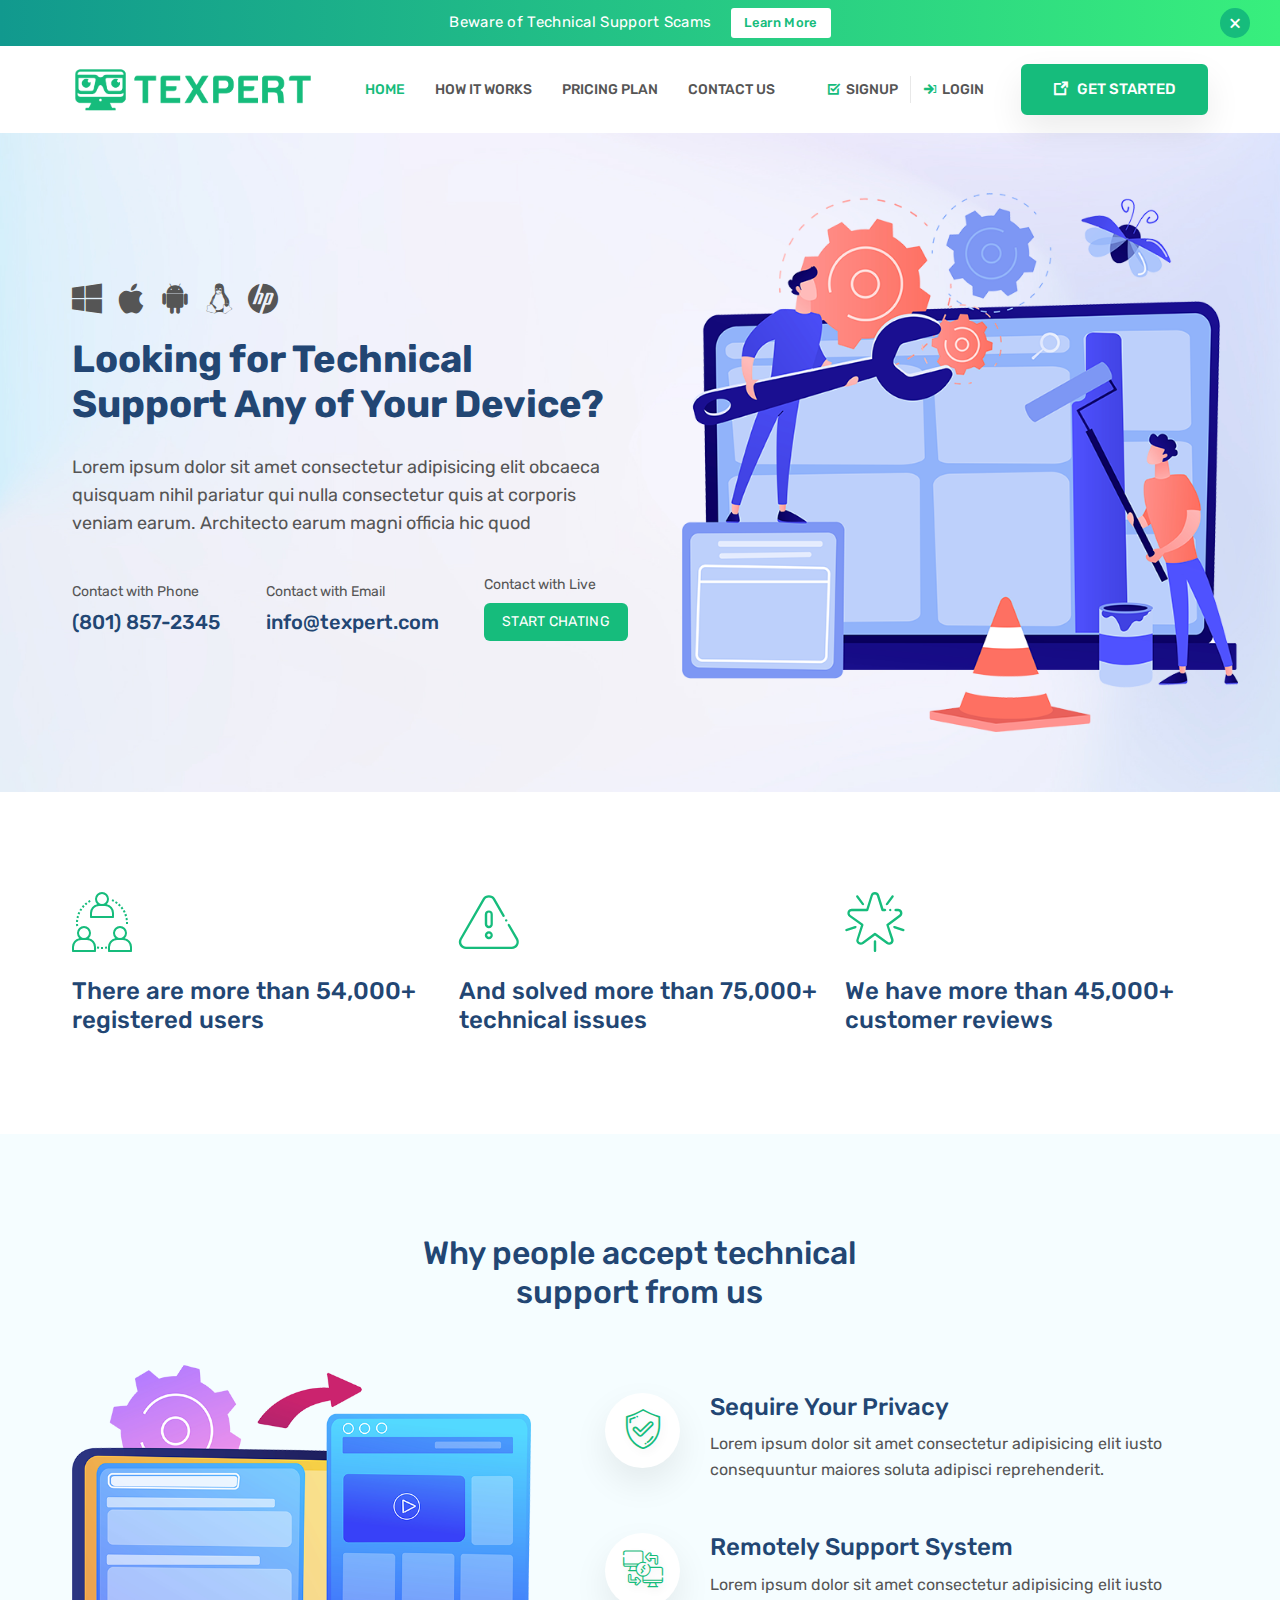
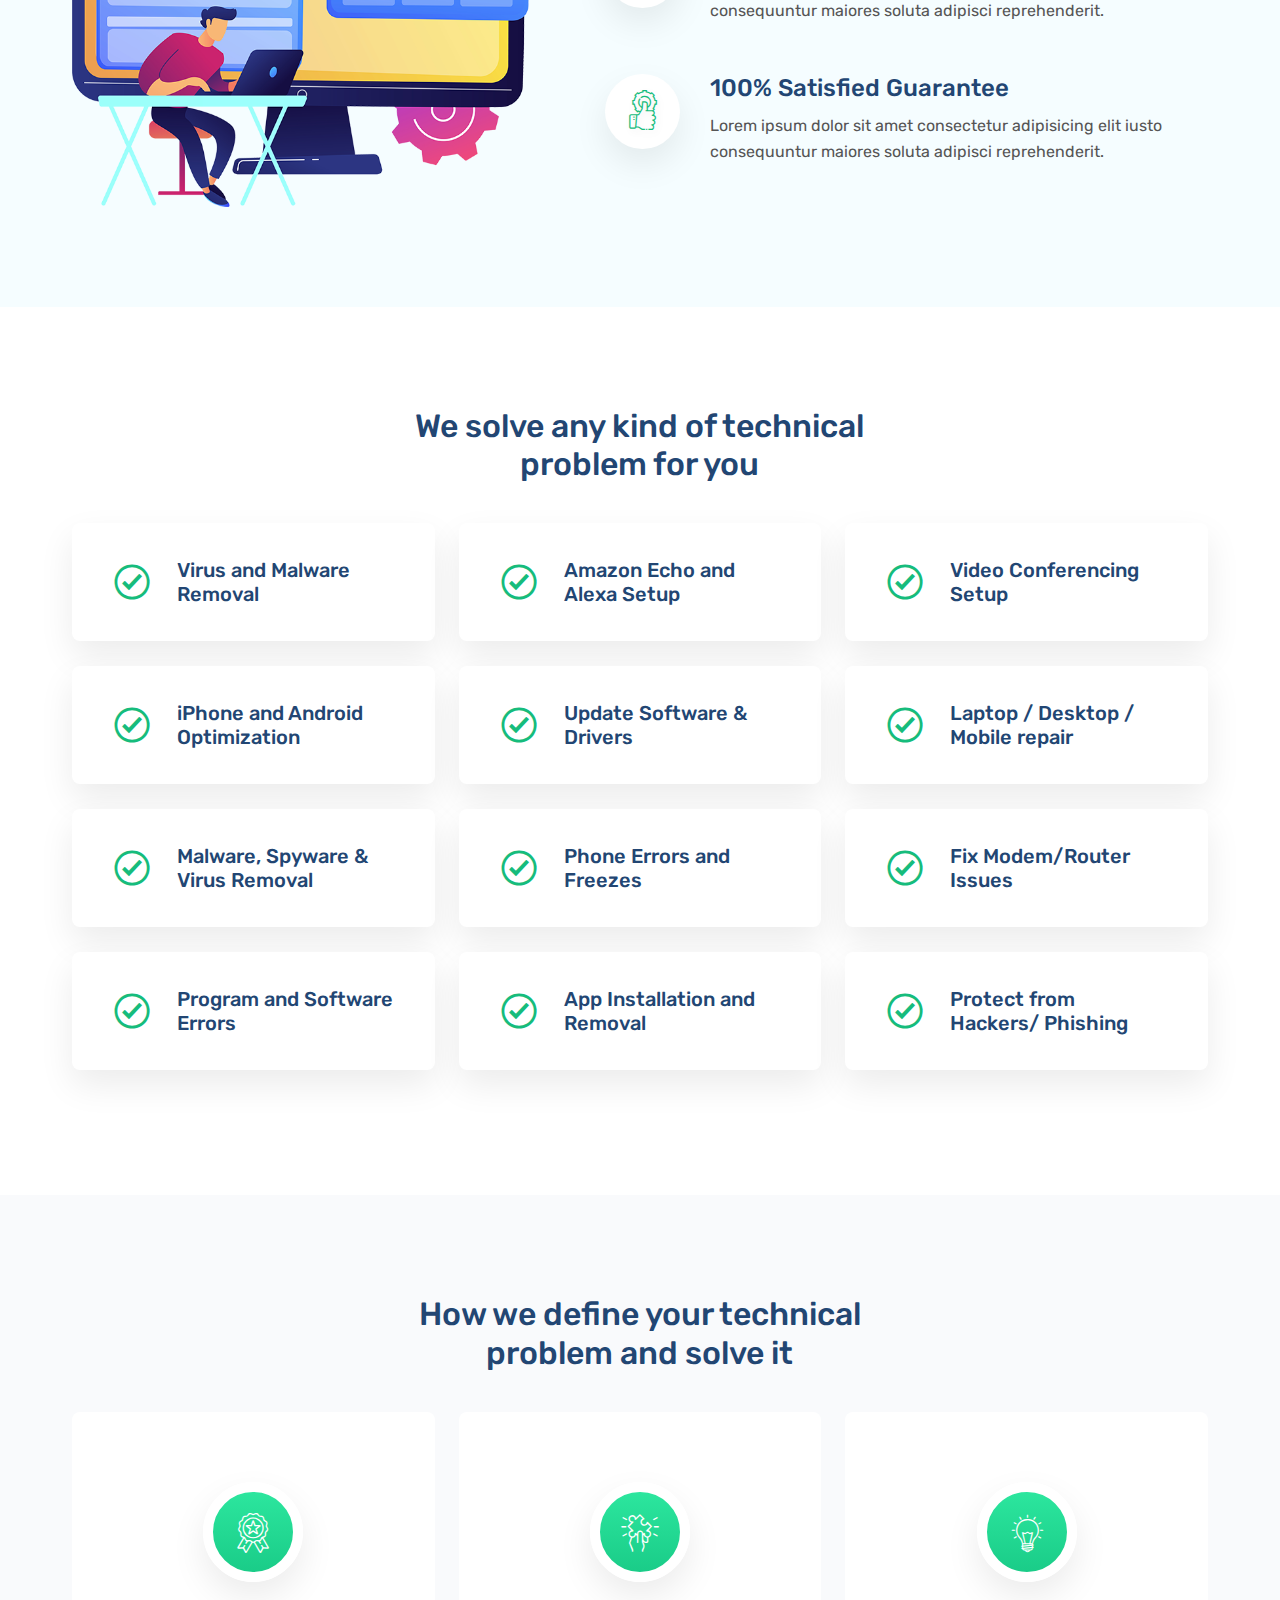
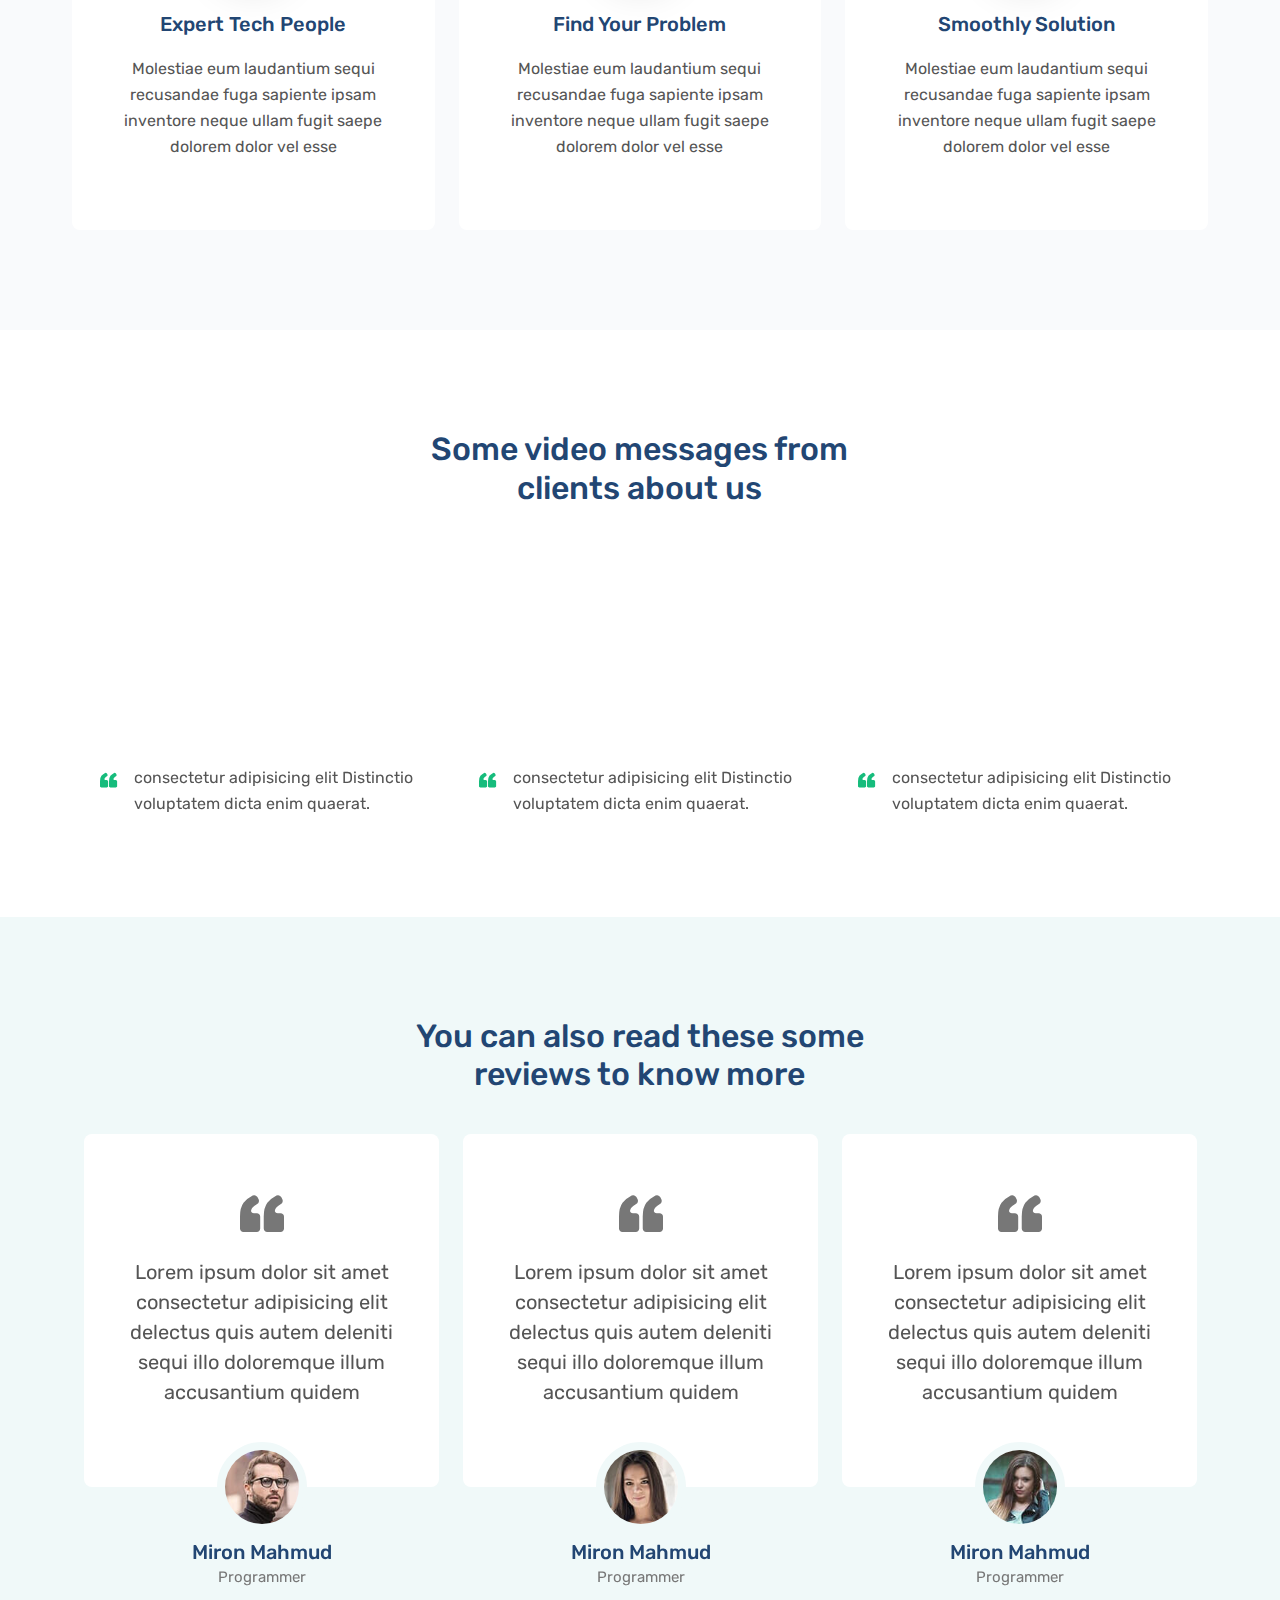
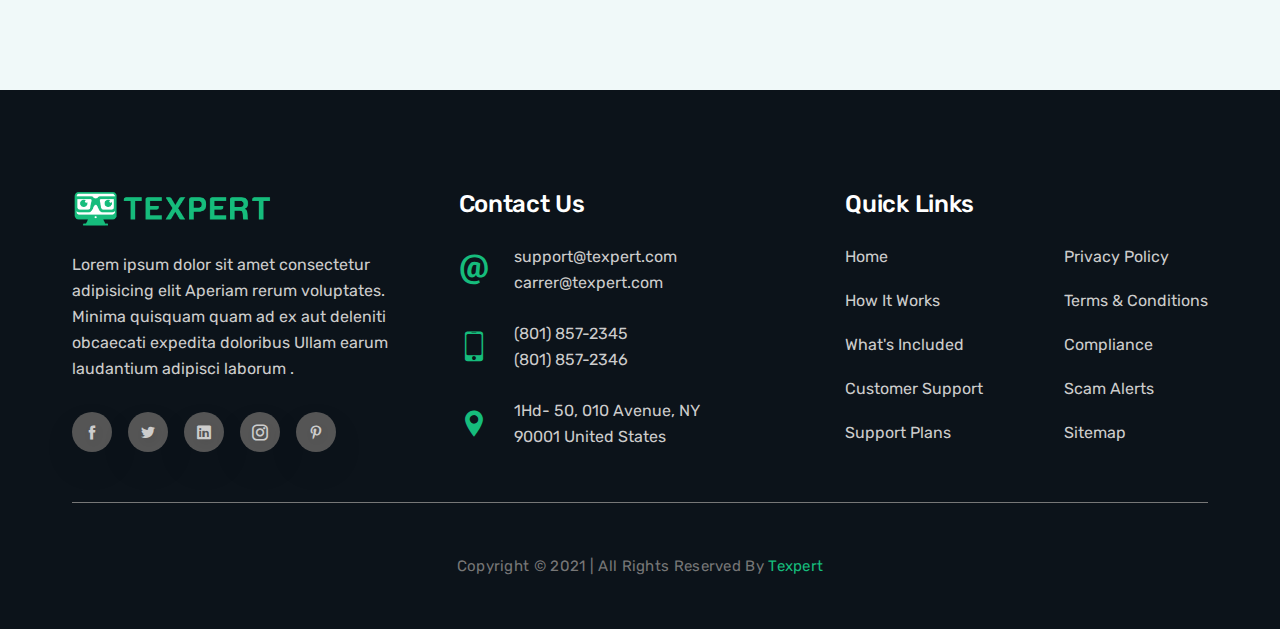
<file: index.html>
<!DOCTYPE html>
<html lang="en">
    <head>

        <!-- REQUIRE META -->
        <meta charset="UTF-8">
        <meta name="viewport" content="width=device-width, initial-scale=1, shrink-to-fit=no">

        <!-- WEBPAGE TITLE -->
        <title>Texpert - Home</title>

        <!--=====================================
                    CSS LINK PART START
        =======================================-->
        <!-- FAVICON -->
        <link rel="icon" href="images/favicon.png">

        <!-- FONTS -->
        <link rel="stylesheet" href="fonts/flaticon/flaticon.css">
        <link rel="stylesheet" href="fonts/icofont/icofont.css">

        <!-- STYLES -->
        <link rel="stylesheet" href="css/slick.min.css">
        <link rel="stylesheet" href="css/bootstrap.min.css">
        <link rel="stylesheet" href="css/main.css">
        <!--=====================================
                    CSS LINK PART END
        =======================================-->
    </head>
    <body>
        <!--=====================================
                      HEADER PART START
        =======================================-->
        <header class="header-part">
            <div class="header-top alert fade show">
                <p>Beware of Technical Support Scams <a href="price.html">learn more</a></p>
                <button data-bs-dismiss="alert"><i class="icofont-close"></i></button>
            </div>
            <div class="container">
                <div class="header-phone">
                    <a href="index.html"><img src="images/logo.png" alt="logo"></a>
                    <button class="header-nav"><i class="icofont-navigation-menu"></i></button>
                </div>
                <div class="header-content">
                    <a class="header-logo" href="index.html">
                        <img src="images/logo.png" alt="logo">
                    </a>
                    <ul class="header-list">
                        <li><a class="active" href="index.html">Home</a></li>
                        <li><a href="how.html">how it works</a></li>
                        <li><a href="price.html">pricing plan</a></li>
                        <li><a href="contact.html">contact us</a></li>
                    </ul>
                    <ul class="header-auth">
                        <li><a href="signup.html"><i class="icofont-checked"></i>signup</a></li>
                        <li><a href="login.html"><i class="icofont-sign-in"></i>login</a></li>
                    </ul>
                    <a href="price.html" class="btn btn-inline">
                        <i class="icofont-external-link"></i>
                        <span>get started</span>
                    </a>
                </div>
            </div>
        </header>
        <!--=====================================
                      HEADER PART END
        =======================================-->


        <!--=====================================
                      BANNER PART START
        =======================================-->
        <section class="banner-part">
            <div class="container">
                <div class="row align-items-center">
                    <div class="col-lg-6">
                        <div class="banner-brand">
                            <i class="icofont-brand-windows"></i>
                            <i class="icofont-brand-apple"></i>
                            <i class="icofont-brand-android-robot"></i>
                            <i class="icofont-brand-linux"></i>
                            <i class="icofont-brand-hp"></i>
                        </div>
                        <div class="banner-text">
                            <h1>Looking for Technical Support Any of Your Device?</h1>
                            <p>Lorem ipsum dolor sit amet consectetur adipisicing elit obcaeca quisquam nihil pariatur qui nulla consectetur quis at corporis veniam earum. Architecto earum magni officia hic quod</p>
                        </div>
                        <ul class="banner-list">
                            <li>
                                <small>Contact with Phone</small>
                                <h5>(801) 857-2345</h5>
                            </li>
                            <li>
                                <small>Contact with Email</small>
                                <h5>info@texpert.com</h5>
                            </li>
                            <li>
                                <small>Contact with Live</small>
                                <a href="#">start chating</a>
                            </li>
                        </ul>
                    </div>
                    <div class="col-lg-6">
                        <div class="banner-img">
                            <img src="images/hero.png" alt="hero">
                        </div>
                    </div>
                </div>
            </div>
        </section>
        <!--=====================================
                      BANNER PART END
        =======================================-->


        <!--=====================================
                    COUNTER PART START
        =======================================-->
        <section class="section counter-part">
            <div class="container">
                <div class="row">
                    <div class="col-sm-4 col-lg-4">
                        <div class="counter-wrap">
                            <i class="flaticon-network "></i>
                            <h4>There are more than 54,000+ registered users</h4>
                        </div>
                    </div>
                    <div class="col-sm-4 col-lg-4">
                        <div class="counter-wrap">
                            <i class="flaticon-warning"></i>
                            <h4>And solved more than 75,000+ technical issues</h4>
                        </div>
                    </div>
                    <div class="col-sm-4 col-lg-4">
                        <div class="counter-wrap">
                            <i class="flaticon-star"></i>
                            <h4>We have more than 45,000+ customer reviews</h4>
                        </div>
                    </div>
                </div>
            </div>
        </section>
        <!--=====================================
                    COUNTER PART END
        =======================================-->


        <!--=====================================
                      FEATURE PART START
        =======================================-->
        <section class="section feature-part">
            <div class="container">
                <div class="row">
                    <div class="col-10 col-sm-10 col-md-8 col-lg-6 col-xl-5 mx-auto">
                        <div class="section-heading">
                            <h2>Why people accept technical support from us</h2>
                        </div>
                    </div>
                </div>
                <div class="row align-items-center">
                    <div class="col-lg-5">
                        <div class="feature-img">
                            <img src="images/feature.png" alt="feature">
                        </div>
                    </div>
                    <div class="col-lg-7">
                        <ul class="feature-list">
                            <li>
                                <div class="feature-wrap">
                                    <div class="feature-icon">
                                        <i class="flaticon-secure-shield"></i>
                                    </div>
                                    <div class="feature-text">
                                        <h4>sequire your privacy</h4>
                                        <p>Lorem ipsum dolor sit amet consectetur adipisicing elit iusto consequuntur maiores soluta adipisci reprehenderit.</p>
                                    </div>
                                </div>
                            </li>
                            <li>
                                <div class="feature-wrap">
                                    <div class="feature-icon">
                                        <i class="flaticon-remote-access"></i>
                                    </div>
                                    <div class="feature-text">
                                        <h4>Remotely support system</h4>
                                        <p>Lorem ipsum dolor sit amet consectetur adipisicing elit iusto consequuntur maiores soluta adipisci reprehenderit.</p>
                                    </div>
                                </div>
                            </li>
                            <li>
                                <div class="feature-wrap">
                                    <div class="feature-icon">
                                        <i class="flaticon-like"></i>
                                    </div>
                                    <div class="feature-text">
                                        <h4>100% satisfied Guarantee</h4>
                                        <p>Lorem ipsum dolor sit amet consectetur adipisicing elit iusto consequuntur maiores soluta adipisci reprehenderit.</p>
                                    </div>
                                </div>
                            </li>
                        </ul>
                    </div>
                </div>
            </div>
        </section>
        <!--=====================================
                      FEATURE PART END
        =======================================-->


        <!--=====================================
                    ISSUE PART START
        =======================================-->
        <section class="section issue-part">
            <div class="container">
                <div class="row">
                    <div class="col-10 col-sm-10 col-md-8 col-lg-6 col-xl-5 mx-auto">
                        <div class="section-heading">
                            <h2>We solve any kind of technical problem for you</h2>
                        </div>
                    </div>
                </div>
                <div class="row">
                    <div class="col-sm-6 col-lg-4">
                        <div class="issue-wrap">
                            <i class="icofont-check-circled"></i>
                            <h5>Virus and Malware Removal</h5>
                        </div>
                    </div>
                    <div class="col-sm-6 col-lg-4">
                        <div class="issue-wrap">
                            <i class="icofont-check-circled"></i>
                            <h5>Amazon Echo and Alexa Setup</h5>
                        </div>
                    </div>
                    <div class="col-sm-6 col-lg-4">
                        <div class="issue-wrap">
                            <i class="icofont-check-circled"></i>
                            <h5>Video Conferencing Setup</h5>
                        </div>
                    </div>
                    <div class="col-sm-6 col-lg-4">
                        <div class="issue-wrap">
                            <i class="icofont-check-circled"></i>
                            <h5>iPhone and Android Optimization</h5>
                        </div>
                    </div>
                    <div class="col-sm-6 col-lg-4">
                        <div class="issue-wrap">
                            <i class="icofont-check-circled"></i>
                            <h5>Update Software & Drivers</h5>
                        </div>
                    </div>
                    <div class="col-sm-6 col-lg-4">
                        <div class="issue-wrap">
                            <i class="icofont-check-circled"></i>
                            <h5>Laptop / Desktop / Mobile repair</h5>
                        </div>
                    </div>
                    <div class="col-sm-6 col-lg-4">
                        <div class="issue-wrap">
                            <i class="icofont-check-circled"></i>
                            <h5>Malware, Spyware & Virus Removal</h5>
                        </div>
                    </div>
                    <div class="col-sm-6 col-lg-4">
                        <div class="issue-wrap">
                            <i class="icofont-check-circled"></i>
                            <h5>Phone Errors and Freezes</h5>
                        </div>
                    </div>
                    <div class="col-sm-6 col-lg-4">
                        <div class="issue-wrap">
                            <i class="icofont-check-circled"></i>
                            <h5>Fix Modem/Router Issues</h5>
                        </div>
                    </div>
                    <div class="col-sm-6 col-lg-4">
                        <div class="issue-wrap">
                            <i class="icofont-check-circled"></i>
                            <h5>Program and Software Errors</h5>
                        </div>
                    </div>
                    <div class="col-sm-6 col-lg-4">
                        <div class="issue-wrap">
                            <i class="icofont-check-circled"></i>
                            <h5>App Installation and Removal</h5>
                        </div>
                    </div>
                    <div class="col-sm-6 col-lg-4">
                        <div class="issue-wrap">
                            <i class="icofont-check-circled"></i>
                            <h5>Protect from Hackers/ Phishing</h5>
                        </div>
                    </div>
                </div>
            </div>
        </section>
        <!--=====================================
                    ISSUE PART END
        =======================================-->


        <!--=====================================
                     DEFINE PART START
        =======================================-->
        <section class="section define-part">
            <div class="container">
                <div class="row">
                    <div class="col-10 col-sm-10 col-md-8 col-lg-6 col-xl-5 mx-auto">
                        <div class="section-heading">
                            <h2>How we define your technical problem and solve it</h2>
                        </div>
                    </div>
                </div>
                <div class="row">
                    <div class="col-md-6 col-lg-4">
                        <div class="define-wrap">
                            <i class="flaticon-ribbon"></i>
                            <h5>expert tech people</h5>
                            <p>Molestiae eum laudantium sequi recusandae fuga sapiente ipsam inventore neque ullam fugit saepe dolorem dolor vel esse</p>
                        </div>
                    </div>
                    <div class="col-md-6 col-lg-4">
                        <div class="define-wrap">
                            <i class="flaticon-solution"></i>
                            <h5>find your problem</h5>
                            <p>Molestiae eum laudantium sequi recusandae fuga sapiente ipsam inventore neque ullam fugit saepe dolorem dolor vel esse</p>
                        </div>
                    </div>
                    <div class="col-md-6 col-lg-4 mx-auto">
                        <div class="define-wrap">
                            <i class="flaticon-think"></i>
                            <h5>smoothly solution</h5>
                            <p>Molestiae eum laudantium sequi recusandae fuga sapiente ipsam inventore neque ullam fugit saepe dolorem dolor vel esse</p>
                        </div>
                    </div>
                </div>
            </div>
        </section>
        <!--=====================================
                      DEFINE PART END
        =======================================-->


        <!--=====================================
                      VIDEO PART START
        =======================================-->
        <section class="section video-part">
            <div class="container">
                <div class="row">
                    <div class="col-10 col-sm-10 col-md-8 col-lg-6 col-xl-5 mx-auto">
                        <div class="section-heading">
                            <h2>Some video messages from clients about us</h2>
                        </div>
                    </div>
                </div>
                <div class="row">
                    <div class="col-lg-12">
                        <ul class="video-slider slider-arrow">
                            <li>
                                <div class="video-frame">
                                    <iframe src="https://www.youtube.com/embed/tOwjEOt1zYU" title="YouTube video player" frameborder="0" allow="accelerometer; autoplay; clipboard-write; encrypted-media; gyroscope; picture-in-picture" allowfullscreen></iframe>
                                </div>
                                <div class="video-quote">
                                    <i class="icofont-quote-left"></i>
                                    <p>consectetur adipisicing elit Distinctio voluptatem dicta enim quaerat.</p>
                                </div>
                            </li>
                            <li>
                                <div class="video-frame">
                                    <iframe src="https://www.youtube.com/embed/6pi25ozkBw8" title="YouTube video player" frameborder="0" allow="accelerometer; autoplay; clipboard-write; encrypted-media; gyroscope; picture-in-picture" allowfullscreen></iframe>
                                </div>
                                <div class="video-quote">
                                    <i class="icofont-quote-left"></i>
                                    <p>consectetur adipisicing elit Distinctio voluptatem dicta enim quaerat.</p>
                                </div>
                            </li>
                            <li>
                                <div class="video-frame">
                                    <iframe src="https://www.youtube.com/embed/R1pl21uZ63c" title="YouTube video player" frameborder="0" allow="accelerometer; autoplay; clipboard-write; encrypted-media; gyroscope; picture-in-picture" allowfullscreen></iframe>
                                </div>
                                <div class="video-quote">
                                    <i class="icofont-quote-left"></i>
                                    <p>consectetur adipisicing elit Distinctio voluptatem dicta enim quaerat.</p>
                                </div>
                            </li>
                            <li>
                                <div class="video-frame">
                                    <iframe src="https://www.youtube.com/embed/8uTVeG5fui4" title="YouTube video player" frameborder="0" allow="accelerometer; autoplay; clipboard-write; encrypted-media; gyroscope; picture-in-picture" allowfullscreen></iframe>
                                </div>
                                <div class="video-quote">
                                    <i class="icofont-quote-left"></i>
                                    <p>consectetur adipisicing elit Distinctio voluptatem dicta enim quaerat.</p>
                                </div>
                            </li>
                        </ul>
                    </div>
                </div>
            </div>
        </section>
        <!--=====================================
                      VIDEO PART END
        =======================================-->


        <!--=====================================
                      REVIEW PART START
        =======================================-->
        <section class="section review-part">
            <div class="container">
                <div class="row">
                    <div class="col-10 col-sm-10 col-md-8 col-lg-6 col-xl-5 mx-auto">
                        <div class="section-heading">
                            <h2>You can also read these some reviews to know more</h2>
                        </div>
                    </div>
                </div>
                <div class="row">
                    <div class="col-lg-12">
                        <ul class="review-slider slider-arrow">
                            <li>
                                <div class="review-quote">
                                    <i class="icofont-quote-left"></i>
                                    <p>Lorem ipsum dolor sit amet consectetur adipisicing elit delectus quis autem deleniti sequi illo doloremque illum accusantium quidem</p>
                                </div>
                                <div class="review-meta">
                                    <a href="#"><img src="images/user/01.jpg" alt="user"></a>
                                    <h5>miron mahmud</h5>
                                    <p>programmer</p>
                                </div>
                            </li>
                            <li>
                                <div class="review-quote">
                                    <i class="icofont-quote-left"></i>
                                    <p>Lorem ipsum dolor sit amet consectetur adipisicing elit delectus quis autem deleniti sequi illo doloremque illum accusantium quidem</p>
                                </div>
                                <div class="review-meta">
                                    <a href="#"><img src="images/user/02.jpg" alt="user"></a>
                                    <h5>miron mahmud</h5>
                                    <p>programmer</p>
                                </div>
                            </li>
                            <li>
                                <div class="review-quote">
                                    <i class="icofont-quote-left"></i>
                                    <p>Lorem ipsum dolor sit amet consectetur adipisicing elit delectus quis autem deleniti sequi illo doloremque illum accusantium quidem</p>
                                </div>
                                <div class="review-meta">
                                    <a href="#"><img src="images/user/03.jpg" alt="user"></a>
                                    <h5>miron mahmud</h5>
                                    <p>programmer</p>
                                </div>
                            </li>
                            <li>
                                <div class="review-quote">
                                    <i class="icofont-quote-left"></i>
                                    <p>Lorem ipsum dolor sit amet consectetur adipisicing elit delectus quis autem deleniti sequi illo doloremque illum accusantium quidem</p>
                                </div>
                                <div class="review-meta">
                                    <a href="#"><img src="images/user/04.jpg" alt="user"></a>
                                    <h5>miron mahmud</h5>
                                    <p>programmer</p>
                                </div>
                            </li>
                        </ul>
                    </div>
                </div>
            </div>
        </section>
        <!--=====================================
                      REVIEW PART END
        =======================================-->


        <!--=====================================
                     FOOTER PART START
        =======================================-->
        <footer class="footer-part">
            <div class="container">
                <div class="row">
                    <div class="col-sm-6 col-lg-4">
                        <div class="footer-widget">
                            <a class="footer-logo" href="#">
                                <img src="images/logo.png" alt="logo">
                            </a>
                            <p class="footer-desc">Lorem ipsum dolor sit amet consectetur adipisicing elit Aperiam rerum voluptates. Minima quisquam quam ad ex aut deleniti obcaecati expedita doloribus Ullam earum laudantium adipisci laborum .</p>
                            <ul class="footer-social">
                                <li><a class="icofont-facebook" href="#"></a></li>
                                <li><a class="icofont-twitter" href="#"></a></li>
                                <li><a class="icofont-linkedin" href="#"></a></li>
                                <li><a class="icofont-instagram" href="#"></a></li>
                                <li><a class="icofont-pinterest" href="#"></a></li>
                            </ul>
                        </div>
                    </div>
                    <div class="col-sm-6 col-lg-4">
                        <div class="footer-widget">
                            <h4 class="footer-title">contact us</h4>
                            <ul class="footer-contact">
                                <li>
                                    <i class="icofont-ui-email"></i>
                                    <p>
                                        <span>support@texpert.com</span>
                                        <span>carrer@texpert.com</span>
                                    </p>
                                </li>
                                <li>
                                    <i class="icofont-ui-touch-phone"></i>
                                    <p>
                                        <span>(801) 857-2345</span>
                                        <span>(801) 857-2346</span>
                                    </p>
                                </li>
                                <li>
                                    <i class="icofont-location-pin"></i>
                                    <p>1Hd- 50, 010 Avenue, NY <span>90001 United States</span></p>
                                </li>
                            </ul>
                        </div>
                    </div>
                    <div class="col-sm-9 col-md-7 col-lg-4 mx-auto">
                        <div class="footer-widget">
                            <h4 class="footer-title">quick Links</h4>
                            <div class="footer-links">
                                <ul>
                                    <li><a href="#">Home</a></li>
                                    <li><a href="#">How It Works</a></li>
                                    <li><a href="#">What's Included</a></li>
                                    <li><a href="#">Customer Support</a></li>
                                    <li><a href="#">Support Plans</a></li>
                                </ul>
                                <ul>
                                    <li><a href="#">Privacy Policy</a></li>
                                    <li><a href="#">Terms & Conditions</a></li>
                                    <li><a href="#">Compliance</a></li>
                                    <li><a href="#">Scam Alerts</a></li>
                                    <li><a href="#">Sitemap</a></li>
                                </ul>
                            </div>
                        </div>
                    </div>
                </div>
                <div class="row">
                    <div class="col-lg-12">
                        <div class="footer-bottom">
                            <p>copyright &copy; 2021 | All Rights Reserved by <a href="#">texpert</a></p>
                        </div>
                    </div>
                </div>
            </div>
        </footer>
        <!--=====================================
                      FOOTER PART END
        =======================================-->
        

        <!--=====================================
                    JS LINK PART START
        =======================================-->
        <script src="js/jquery-1.12.4.min.js"></script>
        <script src="js/popper.min.js"></script>
        <script src="js/bootstrap.min.js"></script>
        <script src="js/slick.min.js"></script>
        <script src="js/main.js"></script> 
        <!--=====================================
                    JS LINK PART END
        =======================================-->
    </body>
</html>
</file>
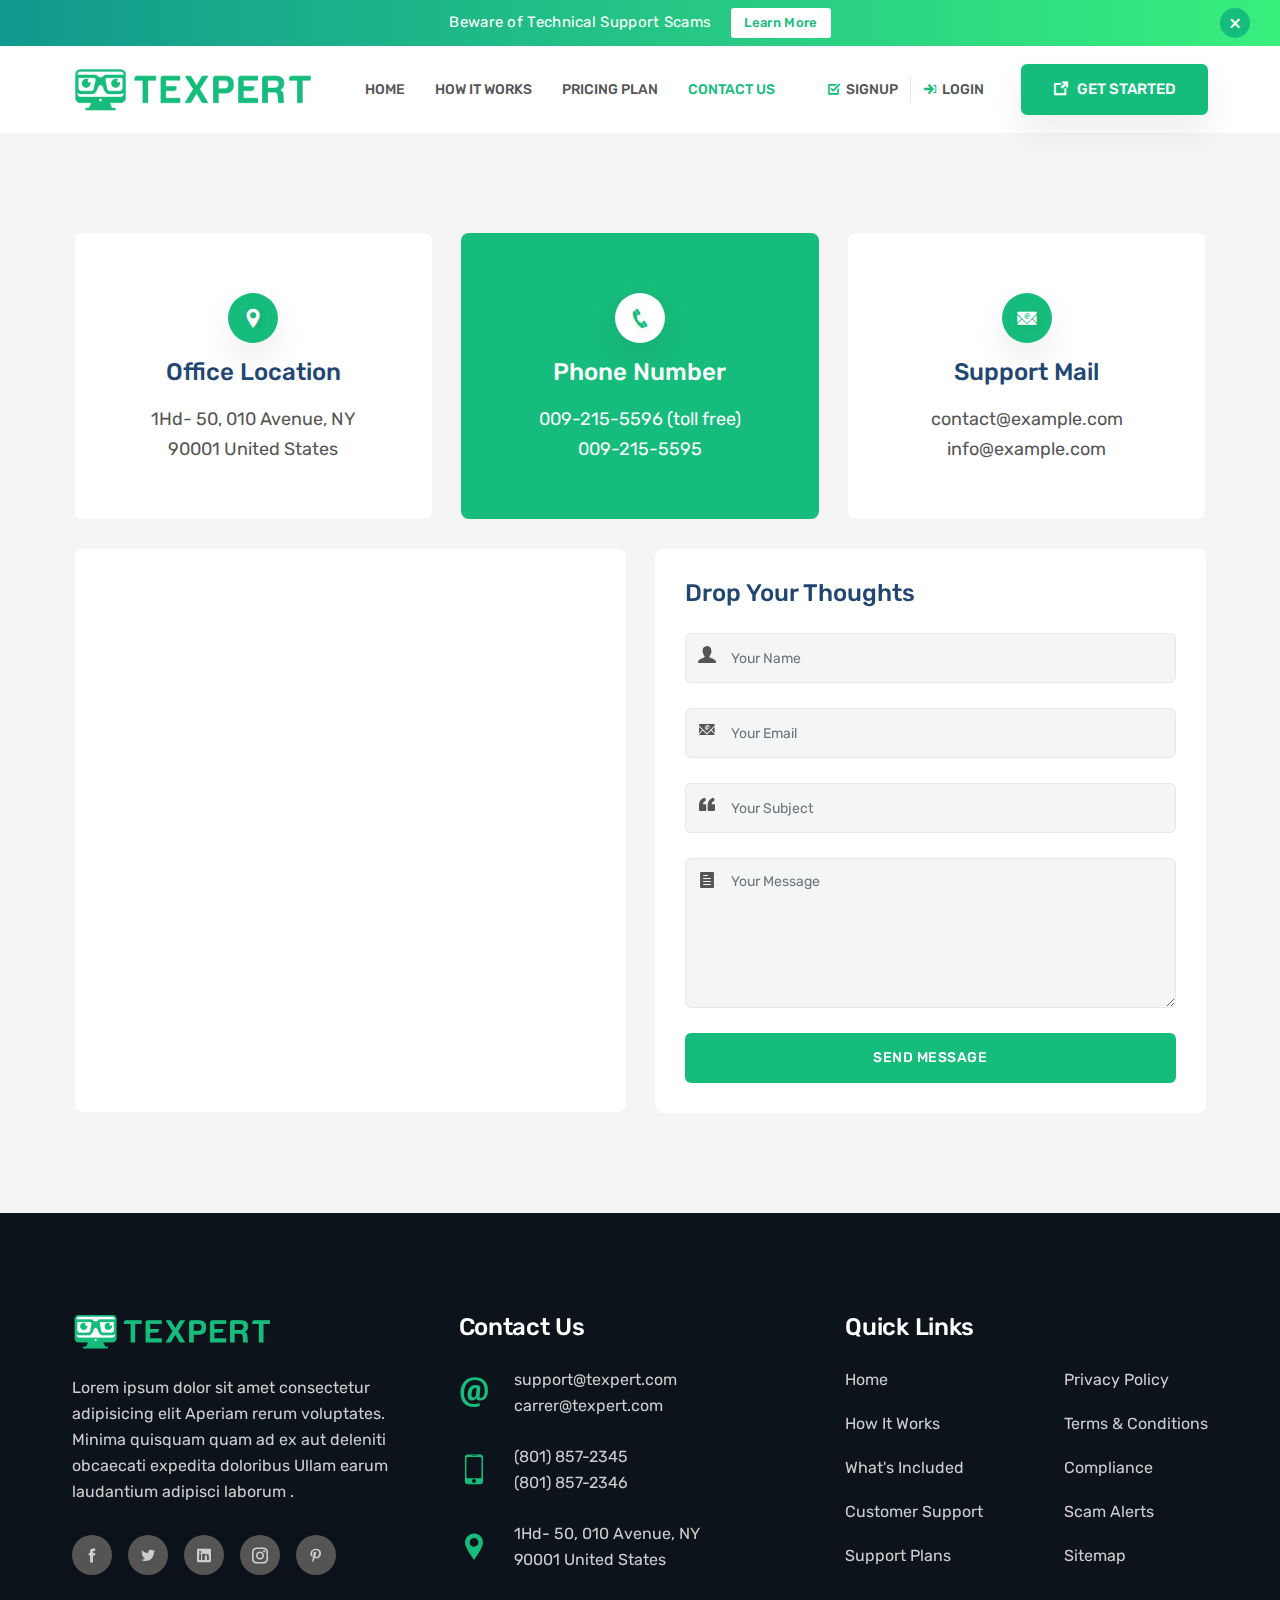
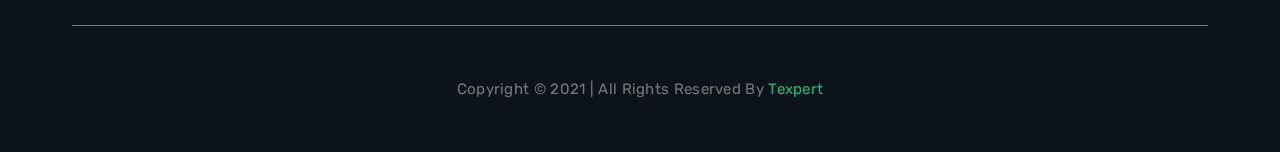
<file: contact.html>
<!DOCTYPE html>
<html lang="en">
    <head>

        <!-- REQUIRE META -->
        <meta charset="UTF-8">
        <meta name="viewport" content="width=device-width, initial-scale=1, shrink-to-fit=no">

        <!-- WEBPAGE TITLE -->
        <title>Texpert - Contact Us</title>

        <!--=====================================
                    CSS LINK PART START
        =======================================-->
        <!-- FAVICON -->
        <link rel="icon" href="images/favicon.png">

        <!-- FONTS -->
        <link rel="stylesheet" href="fonts/flaticon/flaticon.css">
        <link rel="stylesheet" href="fonts/icofont/icofont.css">

        <!-- STYLES -->
        <link rel="stylesheet" href="css/slick.min.css">
        <link rel="stylesheet" href="css/bootstrap.min.css">
        <link rel="stylesheet" href="css/main.css">
        <!--=====================================
                    CSS LINK PART END
        =======================================-->
    </head>
    <body>
        <!--=====================================
                      HEADER PART START
        =======================================-->
        <header class="header-part">
            <div class="header-top alert fade show">
                <p>Beware of Technical Support Scams <a href="price.html">learn more</a></p>
                <button data-bs-dismiss="alert"><i class="icofont-close"></i></button>
            </div>
            <div class="container">
                <div class="header-phone">
                    <a href="index.html"><img src="images/logo.png" alt="logo"></a>
                    <button class="header-nav"><i class="icofont-navigation-menu"></i></button>
                </div>
                <div class="header-content">
                    <a class="header-logo" href="index.html">
                        <img src="images/logo.png" alt="logo">
                    </a>
                    <ul class="header-list">
                        <li><a href="index.html">Home</a></li>
                        <li><a href="how.html">how it works</a></li>
                        <li><a href="price.html">pricing plan</a></li>
                        <li><a class="active" href="contact.html">contact us</a></li>
                    </ul>
                    <ul class="header-auth">
                        <li><a href="signup.html"><i class="icofont-checked"></i>signup</a></li>
                        <li><a href="login.html"><i class="icofont-sign-in"></i>login</a></li>
                    </ul>
                    <a href="price.html" class="btn btn-inline">
                        <i class="icofont-external-link"></i>
                        <span>get started</span>
                    </a>
                </div>
            </div>
        </header>
        <!--=====================================
                      HEADER PART END
        =======================================-->


        <!--=====================================
                    CONTACT PART START
        =======================================-->
        <section class="section contact-part">
            <div class="container">
                <div class="row">
                    <div class="col-md-6 col-lg-4">
                        <div class="contact-wrap">
                            <i class="icofont-location-pin"></i>
                            <h4>office location</h4>
                            <p>1Hd- 50, 010 Avenue, NY 90001 United States</p>
                        </div>
                    </div>
                    <div class="col-md-6 col-lg-4">
                        <div class="contact-wrap active">
                            <i class="icofont-phone"></i>
                            <h4>phone number</h4>
                            <p>
                                <a href="#">009-215-5596 <span>(toll free)</span></a>
                                <a href="#">009-215-5595</a>
                            </p>
                        </div>
                    </div>
                    <div class="col-md-6 col-lg-4 mx-auto">
                        <div class="contact-wrap">
                            <i class="icofont-email"></i>
                            <h4>Support mail</h4>
                            <p>
                                <a href="#">contact@example.com</a>
                                <a href="#">info@example.com</a>
                            </p>
                        </div>
                    </div>
                </div>
                <div class="row">
                    <div class="col-lg-6">
                        <div class="contact-map">
                            <iframe src="https://www.google.com/maps/embed?pb=!1m18!1m12!1m3!1d3654.3406974350205!2d90.48469931445422!3d23.663771197998262!2m3!1f0!2f0!3f0!3m2!1i1024!2i768!4f13.1!3m3!1m2!1s0x3755b0d5983f048d%3A0x754f30c82bcad3cd!2sJalkuri%20Bus%20Stop!5e0!3m2!1sen!2sbd!4v1605354966349!5m2!1sen!2sbd" width="100%" height="100%" frameborder="0" style="border:0;" allowfullscreen="100%" aria-hidden="false" tabindex="0"></iframe>
                        </div>
                    </div>
                    <div class="col-lg-6">
                        <form class="contact-form">
                            <h4>Drop Your Thoughts</h4>
                            <div class="form-group">
                                <div class="form-input-group">
                                    <input class="form-control" type="text" placeholder="Your Name">
                                    <i class="icofont-user-alt-3"></i>
                                </div>
                            </div>
                            <div class="form-group">
                                <div class="form-input-group">
                                    <input class="form-control" type="text" placeholder="Your Email">
                                    <i class="icofont-email"></i>
                                </div>
                            </div>
                            <div class="form-group">
                                <div class="form-input-group">
                                    <input class="form-control" type="text" placeholder="Your Subject">
                                    <i class="icofont-quote-left"></i>
                                </div>
                            </div>
                            <div class="form-group">
                                <div class="form-input-group">
                                    <textarea class="form-control" placeholder="Your Message"></textarea>
                                    <i class="icofont-page"></i>
                                </div>
                            </div>
                            <button type="submit" class="form-btn-group">
                                send message
                            </button>
                        </form>
                    </div>
                </div>
            </div>
        </section>
        <!--=====================================
                    CONTACT PART END
        =======================================-->


        <!--=====================================
                     FOOTER PART START
        =======================================-->
        <footer class="footer-part">
            <div class="container">
                <div class="row">
                    <div class="col-sm-6 col-lg-4">
                        <div class="footer-widget">
                            <a class="footer-logo" href="#">
                                <img src="images/logo.png" alt="logo">
                            </a>
                            <p class="footer-desc">Lorem ipsum dolor sit amet consectetur adipisicing elit Aperiam rerum voluptates. Minima quisquam quam ad ex aut deleniti obcaecati expedita doloribus Ullam earum laudantium adipisci laborum .</p>
                            <ul class="footer-social">
                                <li><a class="icofont-facebook" href="#"></a></li>
                                <li><a class="icofont-twitter" href="#"></a></li>
                                <li><a class="icofont-linkedin" href="#"></a></li>
                                <li><a class="icofont-instagram" href="#"></a></li>
                                <li><a class="icofont-pinterest" href="#"></a></li>
                            </ul>
                        </div>
                    </div>
                    <div class="col-sm-6 col-lg-4">
                        <div class="footer-widget">
                            <h4 class="footer-title">contact us</h4>
                            <ul class="footer-contact">
                                <li>
                                    <i class="icofont-ui-email"></i>
                                    <p>
                                        <span>support@texpert.com</span>
                                        <span>carrer@texpert.com</span>
                                    </p>
                                </li>
                                <li>
                                    <i class="icofont-ui-touch-phone"></i>
                                    <p>
                                        <span>(801) 857-2345</span>
                                        <span>(801) 857-2346</span>
                                    </p>
                                </li>
                                <li>
                                    <i class="icofont-location-pin"></i>
                                    <p>1Hd- 50, 010 Avenue, NY <span>90001 United States</span></p>
                                </li>
                            </ul>
                        </div>
                    </div>
                    <div class="col-sm-9 col-md-7 col-lg-4 mx-auto">
                        <div class="footer-widget">
                            <h4 class="footer-title">quick Links</h4>
                            <div class="footer-links">
                                <ul>
                                    <li><a href="#">Home</a></li>
                                    <li><a href="#">How It Works</a></li>
                                    <li><a href="#">What's Included</a></li>
                                    <li><a href="#">Customer Support</a></li>
                                    <li><a href="#">Support Plans</a></li>
                                </ul>
                                <ul>
                                    <li><a href="#">Privacy Policy</a></li>
                                    <li><a href="#">Terms & Conditions</a></li>
                                    <li><a href="#">Compliance</a></li>
                                    <li><a href="#">Scam Alerts</a></li>
                                    <li><a href="#">Sitemap</a></li>
                                </ul>
                            </div>
                        </div>
                    </div>
                </div>
                <div class="row">
                    <div class="col-lg-12">
                        <div class="footer-bottom">
                            <p>copyright &copy; 2021 | All Rights Reserved by <a href="#">texpert</a></p>
                        </div>
                    </div>
                </div>
            </div>
        </footer>
        <!--=====================================
                      FOOTER PART END
        =======================================-->
        

        <!--=====================================
                    JS LINK PART START
        =======================================-->
        <script src="js/jquery-1.12.4.min.js"></script>
        <script src="js/popper.min.js"></script>
        <script src="js/bootstrap.min.js"></script>
        <script src="js/slick.min.js"></script>
        <script src="js/main.js"></script> 
        <!--=====================================
                    JS LINK PART END
        =======================================-->
    </body>
</html>
</file>
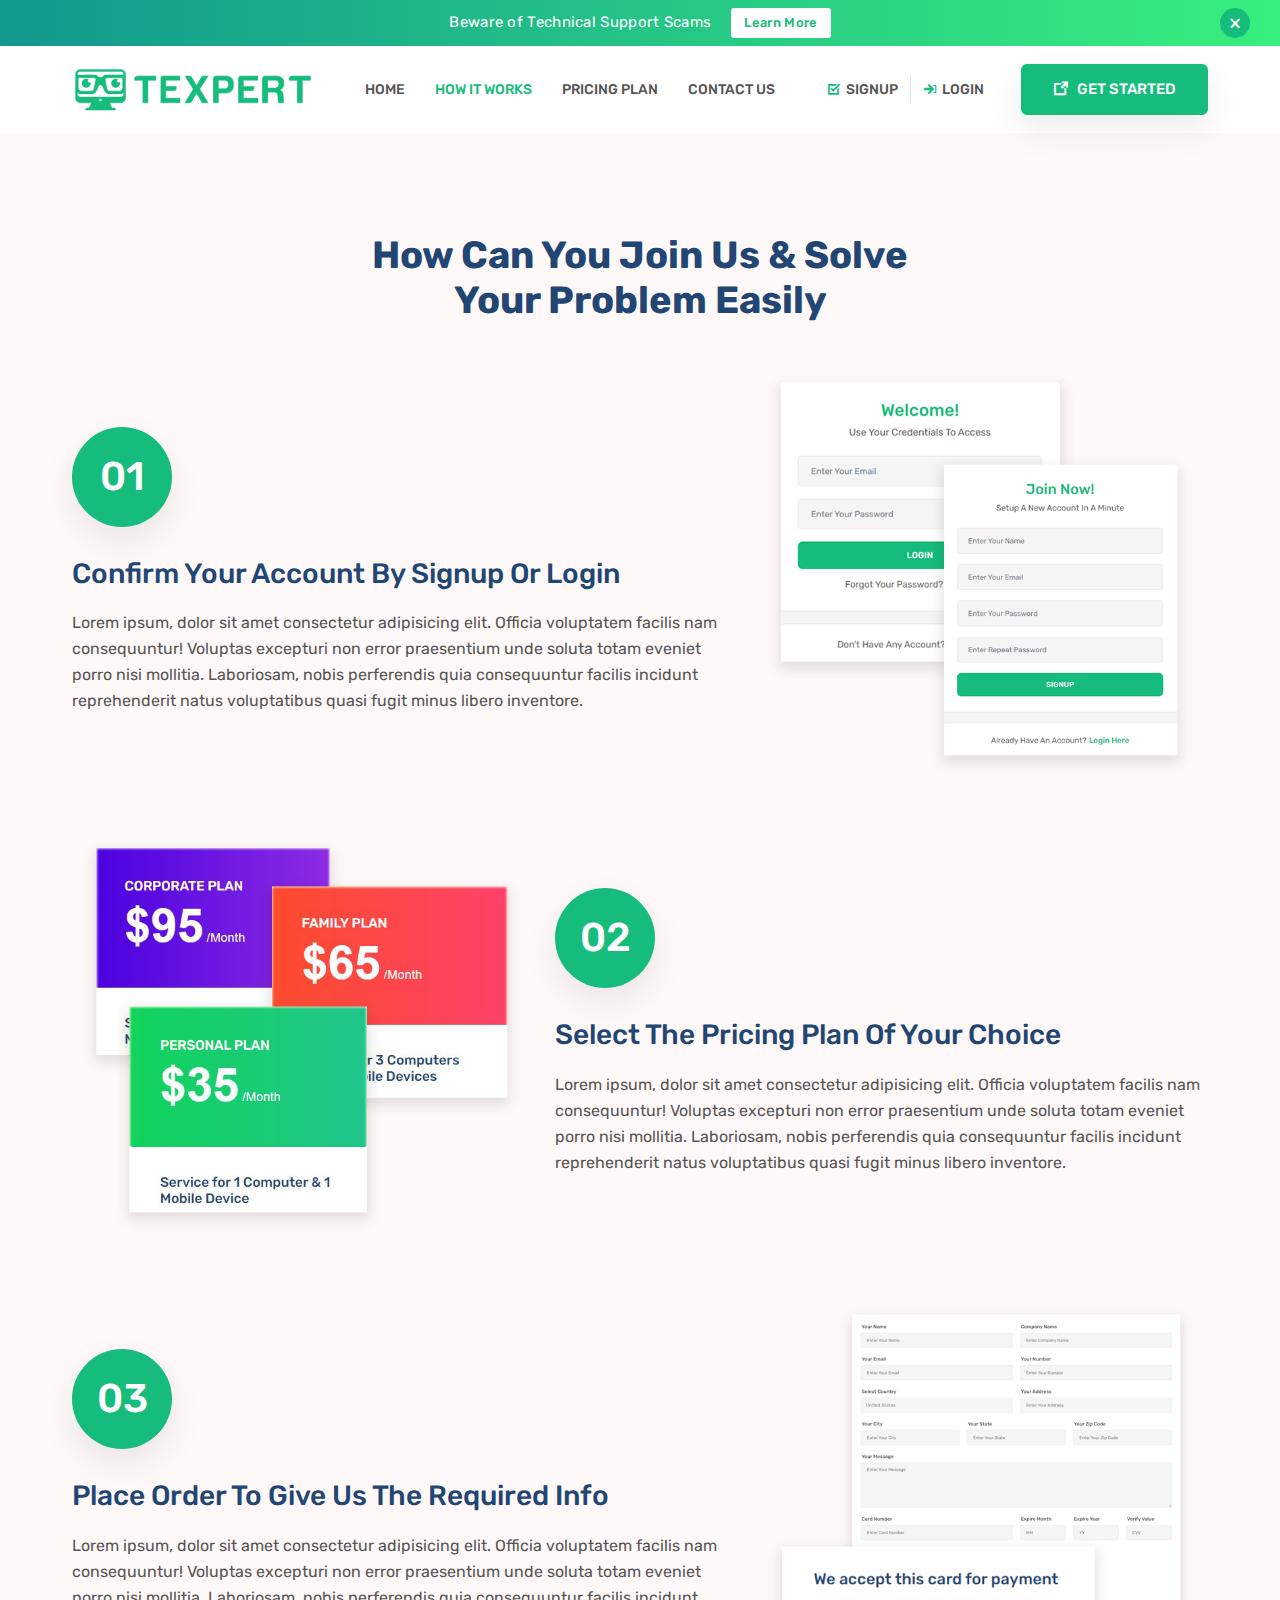
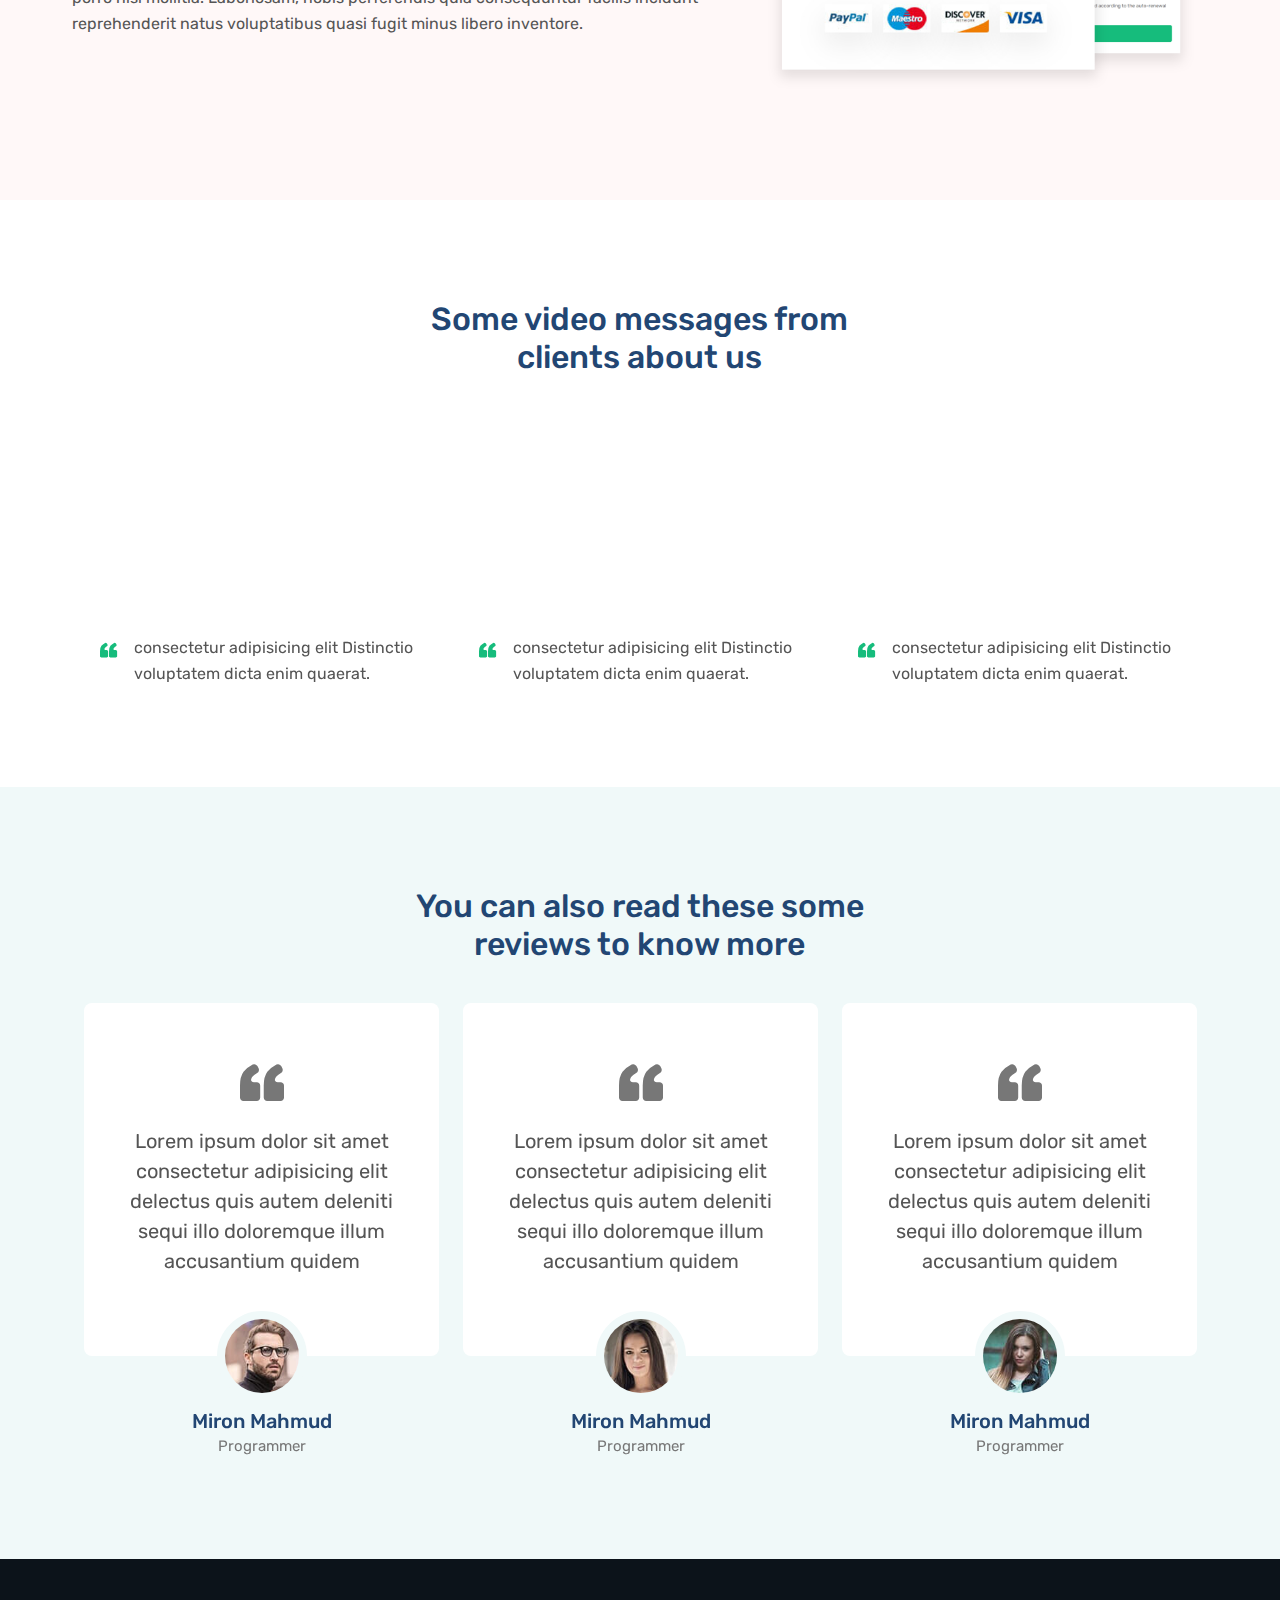
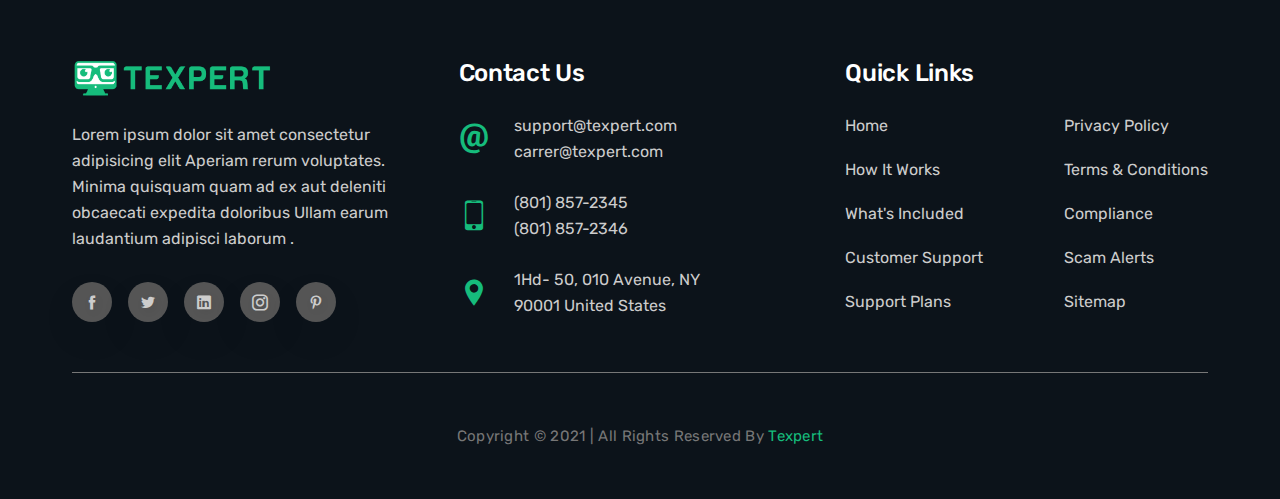
<file: how.html>
<!DOCTYPE html>
<html lang="en">
    <head>

        <!-- REQUIRE META -->
        <meta charset="UTF-8">
        <meta name="viewport" content="width=device-width, initial-scale=1, shrink-to-fit=no">

        <!-- WEBPAGE TITLE -->
        <title>Texpert - How It Works</title>

        <!--=====================================
                    CSS LINK PART START
        =======================================-->
        <!-- FAVICON -->
        <link rel="icon" href="images/favicon.png">

        <!-- FONTS -->
        <link rel="stylesheet" href="fonts/flaticon/flaticon.css">
        <link rel="stylesheet" href="fonts/icofont/icofont.css">

        <!-- STYLES -->
        <link rel="stylesheet" href="css/slick.min.css">
        <link rel="stylesheet" href="css/bootstrap.min.css">
        <link rel="stylesheet" href="css/main.css">
        <!--=====================================
                    CSS LINK PART END
        =======================================-->
    </head>
    <body>
        <!--=====================================
                      HEADER PART START
        =======================================-->
        <header class="header-part">
            <div class="header-top alert fade show">
                <p>Beware of Technical Support Scams <a href="price.html">learn more</a></p>
                <button data-bs-dismiss="alert"><i class="icofont-close"></i></button>
            </div>
            <div class="container">
                <div class="header-phone">
                    <a href="index.html"><img src="images/logo.png" alt="logo"></a>
                    <button class="header-nav"><i class="icofont-navigation-menu"></i></button>
                </div>
                <div class="header-content">
                    <a class="header-logo" href="index.html">
                        <img src="images/logo.png" alt="logo">
                    </a>
                    <ul class="header-list">
                        <li><a href="index.html">Home</a></li>
                        <li><a class="active" href="how.html">how it works</a></li>
                        <li><a href="price.html">pricing plan</a></li>
                        <li><a href="contact.html">contact us</a></li>
                    </ul>
                    <ul class="header-auth">
                        <li><a href="signup.html"><i class="icofont-checked"></i>signup</a></li>
                        <li><a href="login.html"><i class="icofont-sign-in"></i>login</a></li>
                    </ul>
                    <a href="price.html" class="btn btn-inline">
                        <i class="icofont-external-link"></i>
                        <span>get started</span>
                    </a>
                </div>
            </div>
        </header>
        <!--=====================================
                      HEADER PART END
        =======================================-->


        <!--=====================================
                        HOW PART START
        =======================================-->
        <section class="section how-part">
            <div class="container">
                <div class="row">
                    <div class="col-md-10 col-lg-8 col-xl-6 mx-auto">
                        <div class="section-heading">
                            <h1>How Can You Join Us & Solve Your Problem Easily</h1>
                        </div>
                    </div>
                </div>
                <div class="row align-items-center mb-5">
                    <div class="col-md-6 col-lg-7">
                        <div class="how-content">
                            <h2>01</h2>
                            <h3>Confirm your account by signup or login</h3>
                            <p>Lorem ipsum, dolor sit amet consectetur adipisicing elit. Officia voluptatem facilis nam consequuntur! Voluptas excepturi non error praesentium unde soluta totam eveniet porro nisi mollitia. Laboriosam, nobis perferendis quia consequuntur facilis incidunt reprehenderit natus voluptatibus quasi fugit minus libero inventore.</p>
                        </div>
                    </div>
                    <div class="col-md-6 col-lg-5">
                        <div class="how-img">
                            <img src="images/how/01.png" alt="how">
                        </div>
                    </div>
                </div>
                <div class="row align-items-center mb-5">
                    <div class="col-md-6 col-lg-5">
                        <div class="how-img">
                            <img src="images/how/02.png" alt="how">
                        </div>
                    </div>
                    <div class="col-md-6 col-lg-7">
                        <div class="how-content">
                            <h2>02</h2>
                            <h3>Select the pricing plan of your choice</h3>
                            <p>Lorem ipsum, dolor sit amet consectetur adipisicing elit. Officia voluptatem facilis nam consequuntur! Voluptas excepturi non error praesentium unde soluta totam eveniet porro nisi mollitia. Laboriosam, nobis perferendis quia consequuntur facilis incidunt reprehenderit natus voluptatibus quasi fugit minus libero inventore.</p>
                        </div>
                    </div>
                </div>
                <div class="row align-items-center">
                    <div class="col-md-6 col-lg-7">
                        <div class="how-content">
                            <h2>03</h2>
                            <h3>Place order to give us the required info</h3>
                            <p>Lorem ipsum, dolor sit amet consectetur adipisicing elit. Officia voluptatem facilis nam consequuntur! Voluptas excepturi non error praesentium unde soluta totam eveniet porro nisi mollitia. Laboriosam, nobis perferendis quia consequuntur facilis incidunt reprehenderit natus voluptatibus quasi fugit minus libero inventore.</p>
                        </div>
                    </div>
                    <div class="col-md-6 col-lg-5">
                        <div class="how-img">
                            <img src="images/how/03.png" alt="how">
                        </div>
                    </div>
                </div>
            </div>
        </section>
        <!--=====================================
                        HOW PART END
        =======================================-->


        <!--=====================================
                      VIDEO PART START
        =======================================-->
        <section class="section video-part">
            <div class="container">
                <div class="row">
                    <div class="col-10 col-sm-10 col-md-8 col-lg-6 col-xl-5 mx-auto">
                        <div class="section-heading">
                            <h2>Some video messages from clients about us</h2>
                        </div>
                    </div>
                </div>
                <div class="row">
                    <div class="col-lg-12">
                        <ul class="video-slider slider-arrow">
                            <li>
                                <div class="video-frame">
                                    <iframe src="https://www.youtube.com/embed/tOwjEOt1zYU" title="YouTube video player" frameborder="0" allow="accelerometer; autoplay; clipboard-write; encrypted-media; gyroscope; picture-in-picture" allowfullscreen></iframe>
                                </div>
                                <div class="video-quote">
                                    <i class="icofont-quote-left"></i>
                                    <p>consectetur adipisicing elit Distinctio voluptatem dicta enim quaerat.</p>
                                </div>
                            </li>
                            <li>
                                <div class="video-frame">
                                    <iframe src="https://www.youtube.com/embed/6pi25ozkBw8" title="YouTube video player" frameborder="0" allow="accelerometer; autoplay; clipboard-write; encrypted-media; gyroscope; picture-in-picture" allowfullscreen></iframe>
                                </div>
                                <div class="video-quote">
                                    <i class="icofont-quote-left"></i>
                                    <p>consectetur adipisicing elit Distinctio voluptatem dicta enim quaerat.</p>
                                </div>
                            </li>
                            <li>
                                <div class="video-frame">
                                    <iframe src="https://www.youtube.com/embed/R1pl21uZ63c" title="YouTube video player" frameborder="0" allow="accelerometer; autoplay; clipboard-write; encrypted-media; gyroscope; picture-in-picture" allowfullscreen></iframe>
                                </div>
                                <div class="video-quote">
                                    <i class="icofont-quote-left"></i>
                                    <p>consectetur adipisicing elit Distinctio voluptatem dicta enim quaerat.</p>
                                </div>
                            </li>
                            <li>
                                <div class="video-frame">
                                    <iframe src="https://www.youtube.com/embed/8uTVeG5fui4" title="YouTube video player" frameborder="0" allow="accelerometer; autoplay; clipboard-write; encrypted-media; gyroscope; picture-in-picture" allowfullscreen></iframe>
                                </div>
                                <div class="video-quote">
                                    <i class="icofont-quote-left"></i>
                                    <p>consectetur adipisicing elit Distinctio voluptatem dicta enim quaerat.</p>
                                </div>
                            </li>
                        </ul>
                    </div>
                </div>
            </div>
        </section>
        <!--=====================================
                      VIDEO PART END
        =======================================-->


        <!--=====================================
                      REVIEW PART START
        =======================================-->
        <section class="section review-part">
            <div class="container">
                <div class="row">
                    <div class="col-10 col-sm-10 col-md-8 col-lg-6 col-xl-5 mx-auto">
                        <div class="section-heading">
                            <h2>You can also read these some reviews to know more</h2>
                        </div>
                    </div>
                </div>
                <div class="row">
                    <div class="col-lg-12">
                        <ul class="review-slider slider-arrow">
                            <li>
                                <div class="review-quote">
                                    <i class="icofont-quote-left"></i>
                                    <p>Lorem ipsum dolor sit amet consectetur adipisicing elit delectus quis autem deleniti sequi illo doloremque illum accusantium quidem</p>
                                </div>
                                <div class="review-meta">
                                    <a href="#"><img src="images/user/01.jpg" alt="user"></a>
                                    <h5>miron mahmud</h5>
                                    <p>programmer</p>
                                </div>
                            </li>
                            <li>
                                <div class="review-quote">
                                    <i class="icofont-quote-left"></i>
                                    <p>Lorem ipsum dolor sit amet consectetur adipisicing elit delectus quis autem deleniti sequi illo doloremque illum accusantium quidem</p>
                                </div>
                                <div class="review-meta">
                                    <a href="#"><img src="images/user/02.jpg" alt="user"></a>
                                    <h5>miron mahmud</h5>
                                    <p>programmer</p>
                                </div>
                            </li>
                            <li>
                                <div class="review-quote">
                                    <i class="icofont-quote-left"></i>
                                    <p>Lorem ipsum dolor sit amet consectetur adipisicing elit delectus quis autem deleniti sequi illo doloremque illum accusantium quidem</p>
                                </div>
                                <div class="review-meta">
                                    <a href="#"><img src="images/user/03.jpg" alt="user"></a>
                                    <h5>miron mahmud</h5>
                                    <p>programmer</p>
                                </div>
                            </li>
                            <li>
                                <div class="review-quote">
                                    <i class="icofont-quote-left"></i>
                                    <p>Lorem ipsum dolor sit amet consectetur adipisicing elit delectus quis autem deleniti sequi illo doloremque illum accusantium quidem</p>
                                </div>
                                <div class="review-meta">
                                    <a href="#"><img src="images/user/04.jpg" alt="user"></a>
                                    <h5>miron mahmud</h5>
                                    <p>programmer</p>
                                </div>
                            </li>
                        </ul>
                    </div>
                </div>
            </div>
        </section>
        <!--=====================================
                      REVIEW PART END
        =======================================-->


        <!--=====================================
                     FOOTER PART START
        =======================================-->
        <footer class="footer-part">
            <div class="container">
                <div class="row">
                    <div class="col-sm-6 col-lg-4">
                        <div class="footer-widget">
                            <a class="footer-logo" href="#">
                                <img src="images/logo.png" alt="logo">
                            </a>
                            <p class="footer-desc">Lorem ipsum dolor sit amet consectetur adipisicing elit Aperiam rerum voluptates. Minima quisquam quam ad ex aut deleniti obcaecati expedita doloribus Ullam earum laudantium adipisci laborum .</p>
                            <ul class="footer-social">
                                <li><a class="icofont-facebook" href="#"></a></li>
                                <li><a class="icofont-twitter" href="#"></a></li>
                                <li><a class="icofont-linkedin" href="#"></a></li>
                                <li><a class="icofont-instagram" href="#"></a></li>
                                <li><a class="icofont-pinterest" href="#"></a></li>
                            </ul>
                        </div>
                    </div>
                    <div class="col-sm-6 col-lg-4">
                        <div class="footer-widget">
                            <h4 class="footer-title">contact us</h4>
                            <ul class="footer-contact">
                                <li>
                                    <i class="icofont-ui-email"></i>
                                    <p>
                                        <span>support@texpert.com</span>
                                        <span>carrer@texpert.com</span>
                                    </p>
                                </li>
                                <li>
                                    <i class="icofont-ui-touch-phone"></i>
                                    <p>
                                        <span>(801) 857-2345</span>
                                        <span>(801) 857-2346</span>
                                    </p>
                                </li>
                                <li>
                                    <i class="icofont-location-pin"></i>
                                    <p>1Hd- 50, 010 Avenue, NY <span>90001 United States</span></p>
                                </li>
                            </ul>
                        </div>
                    </div>
                    <div class="col-sm-9 col-md-7 col-lg-4 mx-auto">
                        <div class="footer-widget">
                            <h4 class="footer-title">quick Links</h4>
                            <div class="footer-links">
                                <ul>
                                    <li><a href="#">Home</a></li>
                                    <li><a href="#">How It Works</a></li>
                                    <li><a href="#">What's Included</a></li>
                                    <li><a href="#">Customer Support</a></li>
                                    <li><a href="#">Support Plans</a></li>
                                </ul>
                                <ul>
                                    <li><a href="#">Privacy Policy</a></li>
                                    <li><a href="#">Terms & Conditions</a></li>
                                    <li><a href="#">Compliance</a></li>
                                    <li><a href="#">Scam Alerts</a></li>
                                    <li><a href="#">Sitemap</a></li>
                                </ul>
                            </div>
                        </div>
                    </div>
                </div>
                <div class="row">
                    <div class="col-lg-12">
                        <div class="footer-bottom">
                            <p>copyright &copy; 2021 | All Rights Reserved by <a href="#">texpert</a></p>
                        </div>
                    </div>
                </div>
            </div>
        </footer>
        <!--=====================================
                      FOOTER PART END
        =======================================-->
        

        <!--=====================================
                    JS LINK PART START
        =======================================-->
        <script src="js/jquery-1.12.4.min.js"></script>
        <script src="js/popper.min.js"></script>
        <script src="js/bootstrap.min.js"></script>
        <script src="js/slick.min.js"></script>
        <script src="js/main.js"></script> 
        <!--=====================================
                    JS LINK PART END
        =======================================-->
    </body>
</html>
</file>
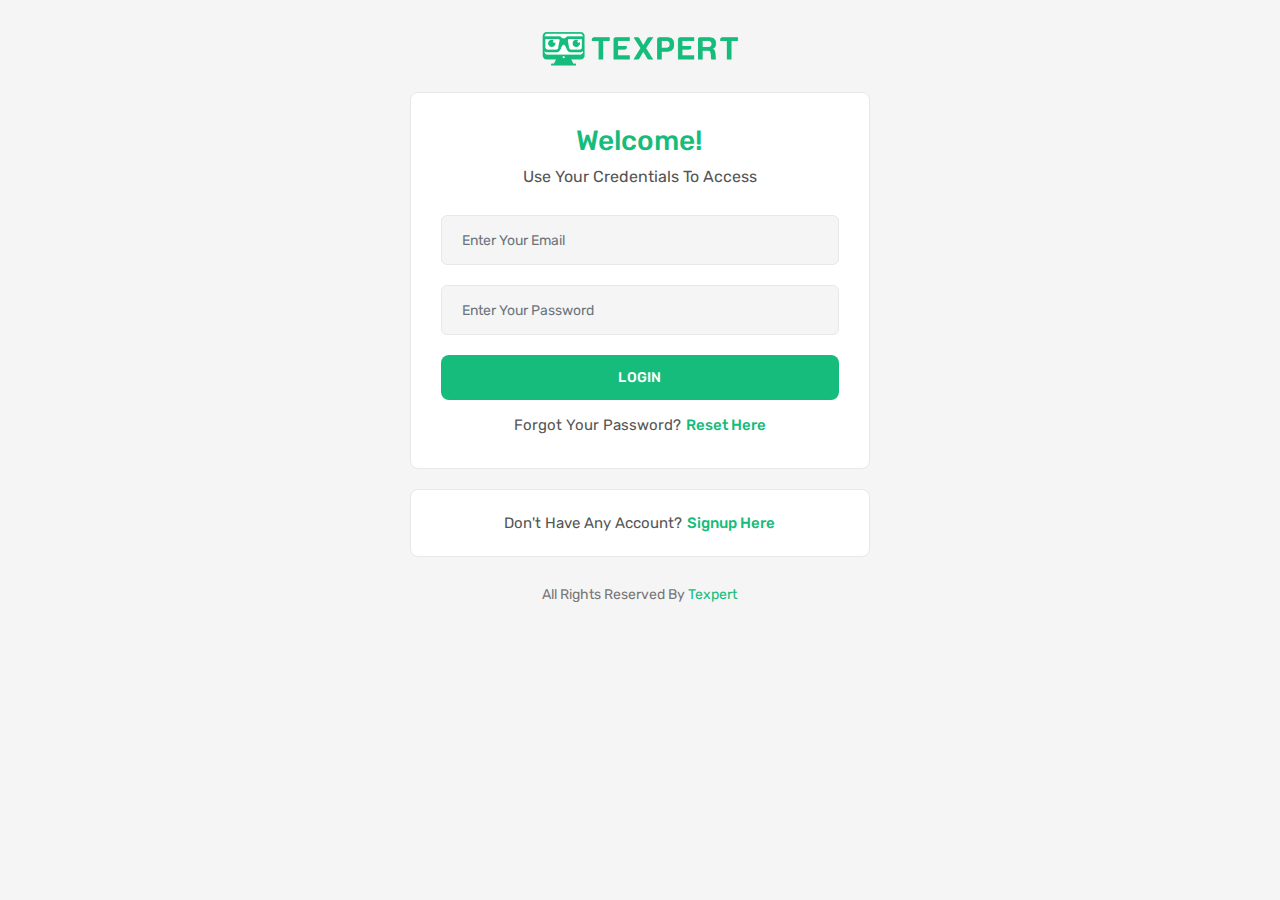
<file: login.html>
<!DOCTYPE html>
<html lang="en">
    <head>

        <!-- REQUIRE META -->
        <meta charset="UTF-8">
        <meta name="viewport" content="width=device-width, initial-scale=1, shrink-to-fit=no">

        <!-- WEBPAGE TITLE -->
        <title>Texpert - Login</title>

        <!--=====================================
                    CSS LINK PART START
        =======================================-->
        <!-- FAVICON -->
        <link rel="icon" href="images/favicon.png">

        <!-- FONTS -->
        <link rel="stylesheet" href="fonts/flaticon/flaticon.css">
        <link rel="stylesheet" href="fonts/icofont/icofont.css">

        <!-- STYLES -->
        <link rel="stylesheet" href="css/slick.min.css">
        <link rel="stylesheet" href="css/bootstrap.min.css">
        <link rel="stylesheet" href="css/main.css">
        <!--=====================================
                    CSS LINK PART END
        =======================================-->
    </head>
    <body class="user-form-body">
        <!--=====================================
                    USER FORM PART START
        =======================================-->
        <section class="user-form-part">
            <div class="container">
                <div class="row justify-content-center">
                    <div class="col-12 col-sm-10 col-md-8 col-lg-6 col-xl-5">
                        <div class="user-form-logo">
                            <a href="index.html"><img src="images/logo.png" alt="logo"></a>
                        </div>
                        <div class="user-form-card">
                            <div class="user-form-title">
                                <h2>welcome!</h2>
                                <p>Use your credentials to access</p>
                            </div>
                            <form class="user-form">
                                <div class="form-group">
                                    <input type="email" class="form-control" placeholder="Enter your email">
                                </div>
                                <div class="form-group">
                                    <input type="password" class="form-control" placeholder="Enter your password">
                                </div>
                                <div class="form-button">
                                    <button type="submit">login</button>
                                    <p>Forgot your password?<a href="reset.html">reset here</a></p>
                                </div>
                            </form>
                        </div>
                        <div class="user-form-remind">
                            <p>Don't have any account?<a href="signup.html">signup here</a></p>
                        </div>
                        <div class="user-form-footer">
                            <p>All Rights Reserved By <a href="#">Texpert</a></p>
                        </div>
                    </div>
                </div>
            </div>
        </section>
        <!--=====================================
                    USER FORM PART END
        =======================================-->
        

        <!--=====================================
                    JS LINK PART START
        =======================================-->
        <script src="js/jquery-1.12.4.min.js"></script>
        <script src="js/popper.min.js"></script>
        <script src="js/bootstrap.min.js"></script>
        <script src="js/slick.min.js"></script>
        <script src="js/main.js"></script> 
        <!--=====================================
                    JS LINK PART END
        =======================================-->
    </body>
</html>
</file>
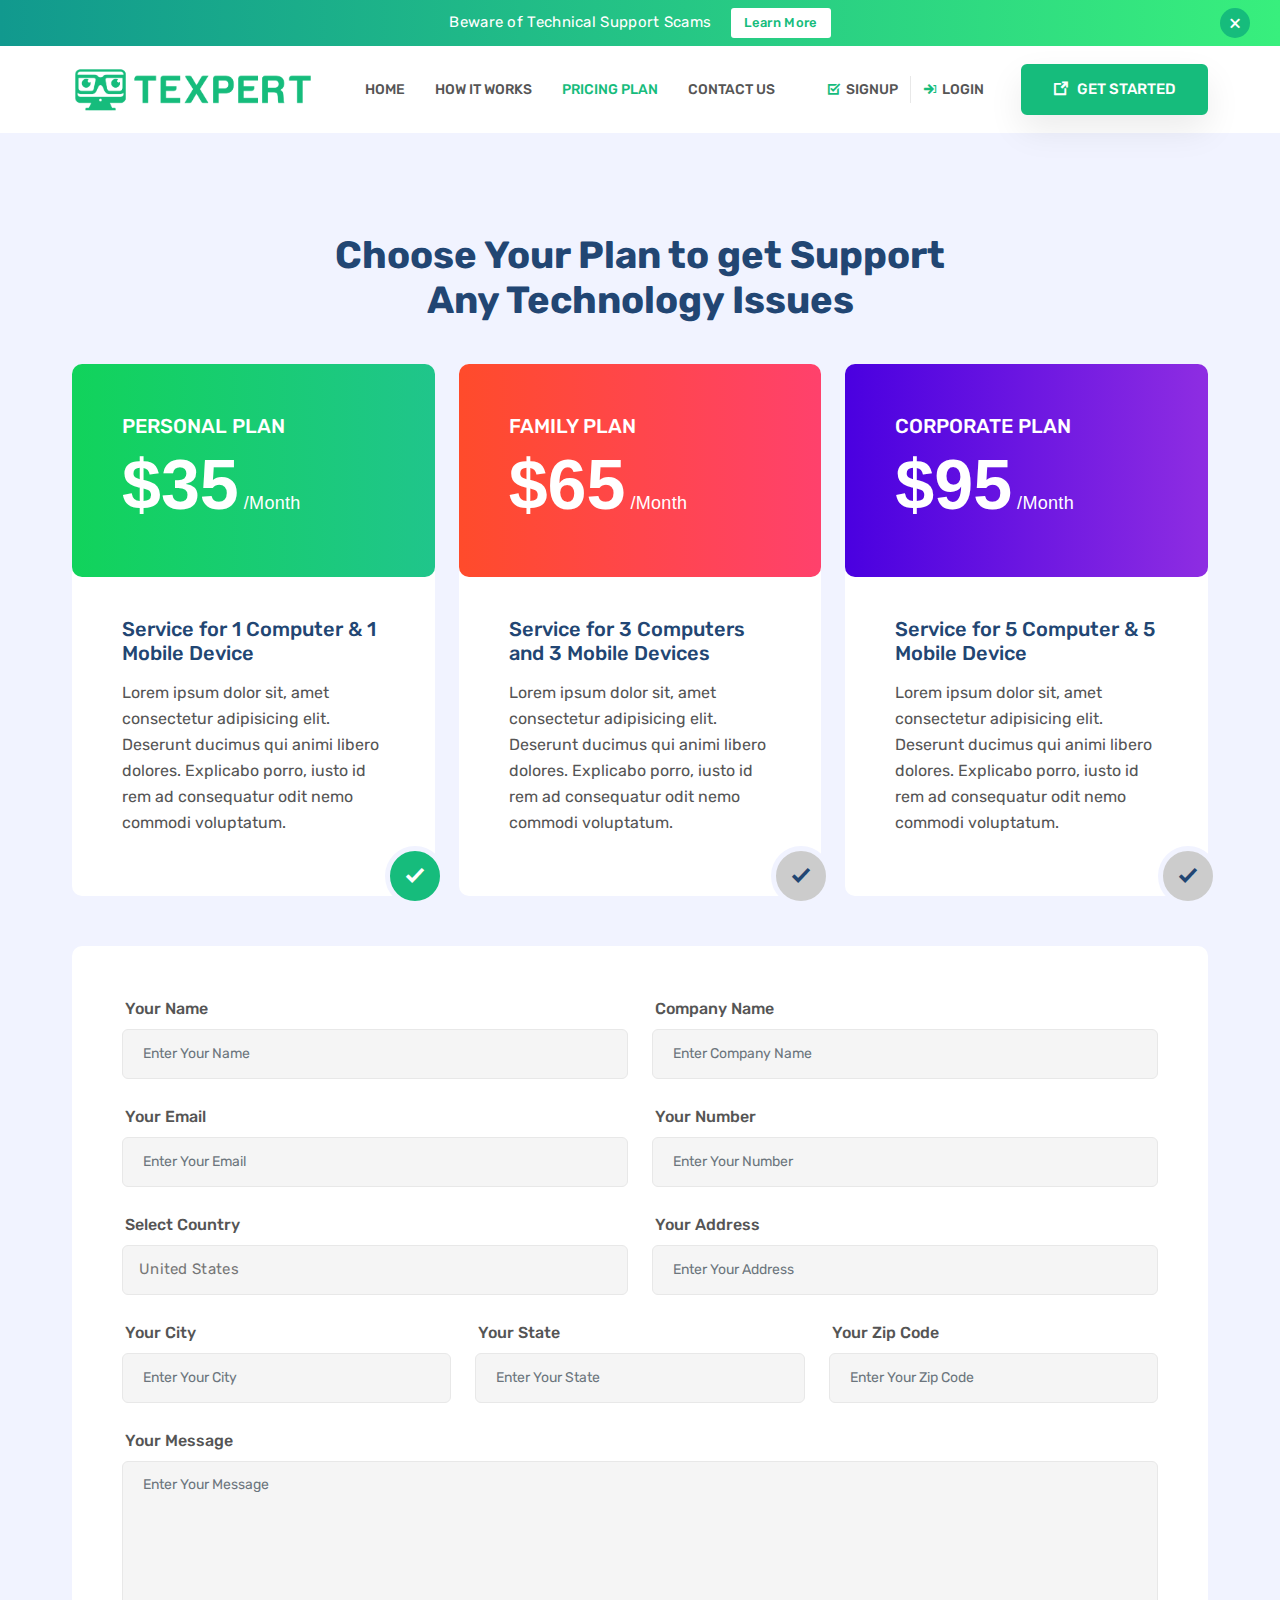
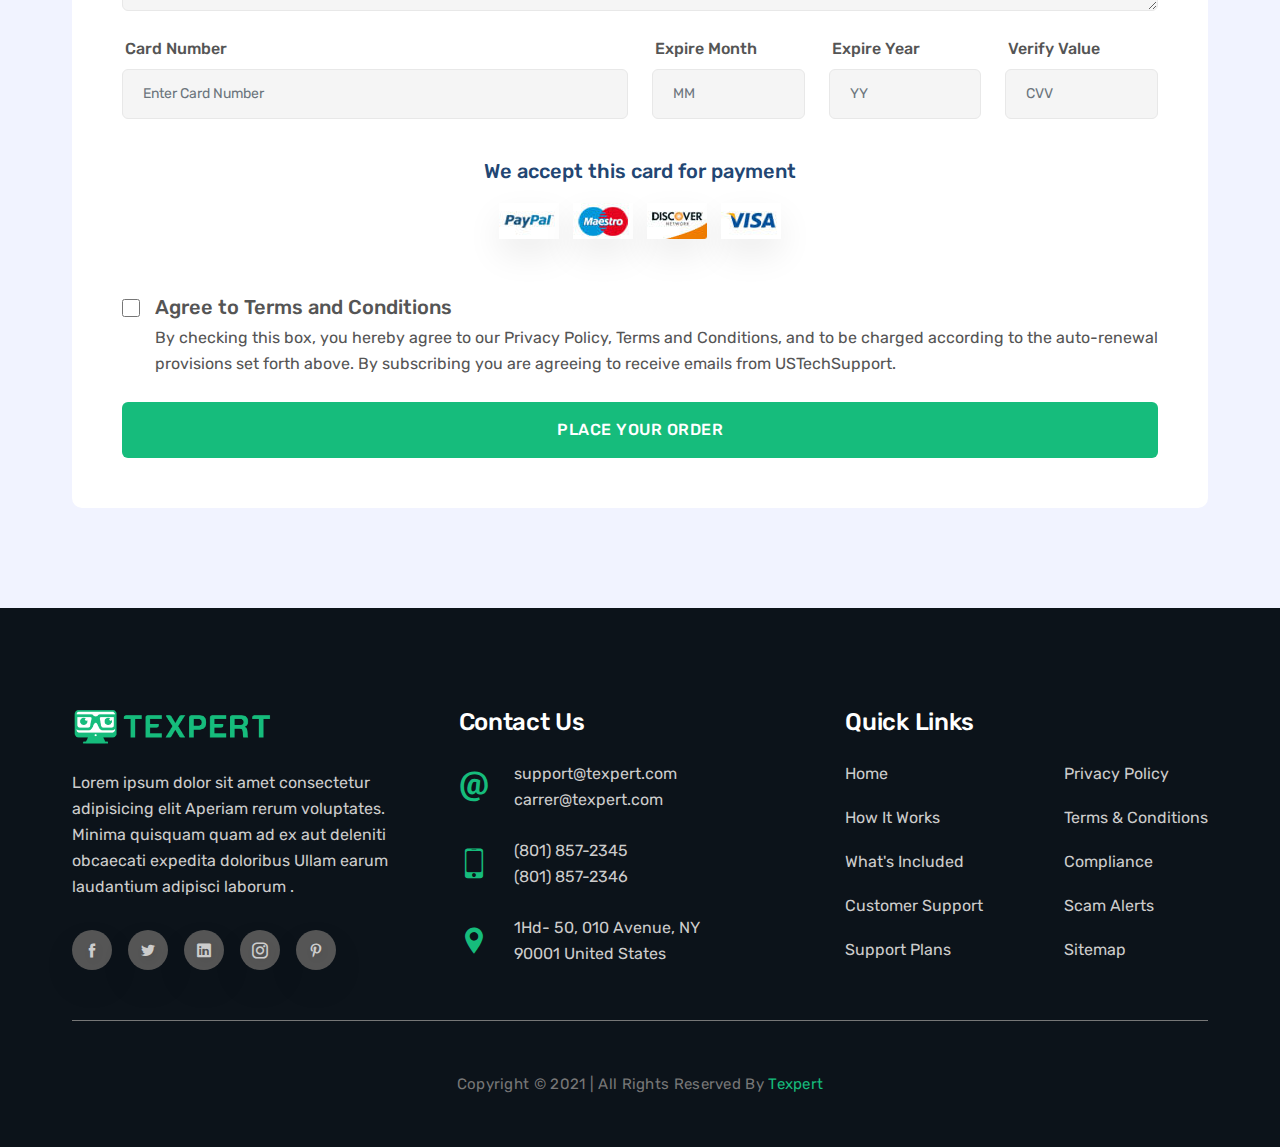
<file: price.html>
<!DOCTYPE html>
<html lang="en">
    <head>

        <!-- REQUIRE META -->
        <meta charset="UTF-8">
        <meta name="viewport" content="width=device-width, initial-scale=1, shrink-to-fit=no">

        <!-- WEBPAGE TITLE -->
        <title>Texpert - Pricing Plan</title>

        <!--=====================================
                    CSS LINK PART START
        =======================================-->
        <!-- FAVICON -->
        <link rel="icon" href="images/favicon.png">

        <!-- FONTS -->
        <link rel="stylesheet" href="fonts/flaticon/flaticon.css">
        <link rel="stylesheet" href="fonts/icofont/icofont.css">

        <!-- STYLES -->
        <link rel="stylesheet" href="css/slick.min.css">
        <link rel="stylesheet" href="css/bootstrap.min.css">
        <link rel="stylesheet" href="css/main.css">
        <!--=====================================
                    CSS LINK PART END
        =======================================-->
    </head>
    <body>
        <!--=====================================
                      HEADER PART START
        =======================================-->
        <header class="header-part">
            <div class="header-top alert fade show">
                <p>Beware of Technical Support Scams <a href="price.html">learn more</a></p>
                <button data-bs-dismiss="alert"><i class="icofont-close"></i></button>
            </div>
            <div class="container">
                <div class="header-phone">
                    <a href="index.html"><img src="images/logo.png" alt="logo"></a>
                    <button class="header-nav"><i class="icofont-navigation-menu"></i></button>
                </div>
                <div class="header-content">
                    <a class="header-logo" href="index.html">
                        <img src="images/logo.png" alt="logo">
                    </a>
                    <ul class="header-list">
                        <li><a href="index.html">Home</a></li>
                        <li><a href="how.html">how it works</a></li>
                        <li><a class="active" href="price.html">pricing plan</a></li>
                        <li><a href="contact.html">contact us</a></li>
                    </ul>
                    <ul class="header-auth">
                        <li><a href="signup.html"><i class="icofont-checked"></i>signup</a></li>
                        <li><a href="login.html"><i class="icofont-sign-in"></i>login</a></li>
                    </ul>
                    <a href="price.html" class="btn btn-inline">
                        <i class="icofont-external-link"></i>
                        <span>get started</span>
                    </a>
                </div>
            </div>
        </header>
        <!--=====================================
                      HEADER PART END
        =======================================-->


        <!--=====================================
                      PRICE PART START
        =======================================-->
        <section class="section price-part">
            <div class="container">
                <div class="row">
                    <div class="col-md-10 col-lg-8 col-xl-7 mx-auto">
                        <div class="section-heading">
                            <h1>Choose Your Plan to get Support Any Technology Issues</h1>
                        </div>
                    </div>
                </div>
                <form>
                    <div class="row">
                        <div class="col-lg-4">
                            <div class="price-wrap">
                                <div class="price-head personal">
                                    <h3>personal Plan</h3>
                                    <h4>$35<sub>/Month</sub></h4>
                                </div>
                                <div class="price-body active">
                                    <h5>Service for 1 Computer & 1 Mobile Device</h5>
                                    <p>Lorem ipsum dolor sit, amet consectetur adipisicing elit. Deserunt ducimus qui animi libero dolores. Explicabo porro, iusto id rem ad consequatur odit nemo commodi voluptatum.</p>
                                    <i class="icofont-check"></i>
                                </div>
                            </div>
                        </div>
                        <div class="col-lg-4">
                            <div class="price-wrap">
                                <div class="price-head family">
                                    <h3>family Plan</h3>
                                    <h4>$65<sub>/Month</sub></h4>
                                </div>
                                <div class="price-body">
                                    <h5>Service for 3 Computers and 3 Mobile Devices</h5>
                                    <p>Lorem ipsum dolor sit, amet consectetur adipisicing elit. Deserunt ducimus qui animi libero dolores. Explicabo porro, iusto id rem ad consequatur odit nemo commodi voluptatum.</p>
                                    <i class="icofont-check"></i>
                                </div>
                            </div>
                        </div>
                        <div class="col-lg-4">
                            <div class="price-wrap">
                                <div class="price-head corporate">
                                    <h3>corporate Plan</h3>
                                    <h4>$95<sub>/Month</sub></h4>
                                </div>
                                <div class="price-body">
                                    <h5>Service for 5 Computer & 5 Mobile Device</h5>
                                    <p>Lorem ipsum dolor sit, amet consectetur adipisicing elit. Deserunt ducimus qui animi libero dolores. Explicabo porro, iusto id rem ad consequatur odit nemo commodi voluptatum.</p>
                                    <i class="icofont-check"></i>
                                </div>
                            </div>
                        </div>
                    </div>
                    <div class="price-form-group">
                        <div class="row">
                            <div class="col-lg-6">
                                <div class="form-group">
                                    <label class="form-label">your name</label>
                                    <input type="text" class="form-control" placeholder="Enter your name">
                                </div>
                            </div>
                            <div class="col-lg-6">
                                <div class="form-group">
                                    <label class="form-label">company name</label>
                                    <input type="text" class="form-control" placeholder="Enter company name">
                                </div>
                            </div>
                            <div class="col-lg-6">
                                <div class="form-group">
                                    <label class="form-label">your email</label>
                                    <input type="text" class="form-control" placeholder="Enter your email">
                                </div>
                            </div>
                            <div class="col-lg-6">
                                <div class="form-group">
                                    <label class="form-label">your number</label>
                                    <input type="text" class="form-control" placeholder="Enter your number">
                                </div>
                            </div>
                            <div class="col-lg-6">
                                <div class="form-group">
                                    <label class="form-label">Select country</label>
                                    <select class="form-select">
                                        <option value="">United States</option>
                                        <option value="">autralia</option>
                                        <option value="">canada</option>
                                    </select>
                                </div>
                            </div>
                            <div class="col-lg-6">
                                <div class="form-group">
                                    <label class="form-label">your address</label>
                                    <input type="text" class="form-control" placeholder="Enter your address">
                                </div>
                            </div>
                            <div class="col-lg-4">
                                <div class="form-group">
                                    <label class="form-label">your city</label>
                                    <input type="text" class="form-control" placeholder="Enter your city">
                                </div>
                            </div>
                            <div class="col-lg-4">
                                <div class="form-group">
                                    <label class="form-label">your state</label>
                                    <input type="text" class="form-control" placeholder="Enter your state">
                                </div>
                            </div>
                            <div class="col-lg-4">
                                <div class="form-group">
                                    <label class="form-label">your zip code</label>
                                    <input type="text" class="form-control" placeholder="Enter your zip code">
                                </div>
                            </div>
                            <div class="col-lg-12">
                                <div class="form-group">
                                    <label class="form-label">your message</label>
                                    <textarea class="form-control" placeholder="Enter your message"></textarea>
                                </div>
                            </div>
                            <div class="col-lg-6">
                                <div class="form-group">
                                    <label class="form-label">card number</label>
                                    <input type="text" class="form-control" placeholder="Enter card number">
                                </div>
                            </div>
                            <div class="col-lg-2">
                                <div class="form-group">
                                    <label class="form-label">expire Month</label>
                                    <input type="text" class="form-control" placeholder="MM">
                                </div>
                            </div>
                            <div class="col-lg-2">
                                <div class="form-group">
                                    <label class="form-label">expire year</label>
                                    <input type="text" class="form-control" placeholder="YY">
                                </div>
                            </div>
                            <div class="col-lg-2">
                                <div class="form-group">
                                    <label class="form-label">Verify Value</label>
                                    <input type="text" class="form-control" placeholder="CVV">
                                </div>
                            </div>
                            <div class="col-lg-12">
                                <div class="payment-card">
                                    <h5>We accept this card for payment</h5>
                                    <img src="images/card/01.jpg" alt="card">
                                    <img src="images/card/02.jpg" alt="card">
                                    <img src="images/card/03.jpg" alt="card">
                                    <img src="images/card/04.jpg" alt="card">
                                </div>
                                <div class="payment-check">
                                    <div><input type="checkbox" id="checkout-check"></div>
                                    <label for="checkout-check">Agree to Terms and Conditions
                                        <span>By checking this box, you hereby agree to our Privacy Policy, Terms and Conditions, and to be charged according to the auto-renewal provisions set forth above. By subscribing you are agreeing to receive emails from USTechSupport.</span>
                                    </label>
                                </div>
                                <button class="form-btn">place your order</button>
                            </div>
                        </div>
                    </div>
                </form>
            </div>
        </section>
        <!--=====================================
                      PRICE PART END
        =======================================-->


        <!--=====================================
                     FOOTER PART START
        =======================================-->
        <footer class="footer-part">
            <div class="container">
                <div class="row">
                    <div class="col-sm-6 col-lg-4">
                        <div class="footer-widget">
                            <a class="footer-logo" href="#">
                                <img src="images/logo.png" alt="logo">
                            </a>
                            <p class="footer-desc">Lorem ipsum dolor sit amet consectetur adipisicing elit Aperiam rerum voluptates. Minima quisquam quam ad ex aut deleniti obcaecati expedita doloribus Ullam earum laudantium adipisci laborum .</p>
                            <ul class="footer-social">
                                <li><a class="icofont-facebook" href="#"></a></li>
                                <li><a class="icofont-twitter" href="#"></a></li>
                                <li><a class="icofont-linkedin" href="#"></a></li>
                                <li><a class="icofont-instagram" href="#"></a></li>
                                <li><a class="icofont-pinterest" href="#"></a></li>
                            </ul>
                        </div>
                    </div>
                    <div class="col-sm-6 col-lg-4">
                        <div class="footer-widget">
                            <h4 class="footer-title">contact us</h4>
                            <ul class="footer-contact">
                                <li>
                                    <i class="icofont-ui-email"></i>
                                    <p>
                                        <span>support@texpert.com</span>
                                        <span>carrer@texpert.com</span>
                                    </p>
                                </li>
                                <li>
                                    <i class="icofont-ui-touch-phone"></i>
                                    <p>
                                        <span>(801) 857-2345</span>
                                        <span>(801) 857-2346</span>
                                    </p>
                                </li>
                                <li>
                                    <i class="icofont-location-pin"></i>
                                    <p>1Hd- 50, 010 Avenue, NY <span>90001 United States</span></p>
                                </li>
                            </ul>
                        </div>
                    </div>
                    <div class="col-sm-9 col-md-7 col-lg-4 mx-auto">
                        <div class="footer-widget">
                            <h4 class="footer-title">quick Links</h4>
                            <div class="footer-links">
                                <ul>
                                    <li><a href="#">Home</a></li>
                                    <li><a href="#">How It Works</a></li>
                                    <li><a href="#">What's Included</a></li>
                                    <li><a href="#">Customer Support</a></li>
                                    <li><a href="#">Support Plans</a></li>
                                </ul>
                                <ul>
                                    <li><a href="#">Privacy Policy</a></li>
                                    <li><a href="#">Terms & Conditions</a></li>
                                    <li><a href="#">Compliance</a></li>
                                    <li><a href="#">Scam Alerts</a></li>
                                    <li><a href="#">Sitemap</a></li>
                                </ul>
                            </div>
                        </div>
                    </div>
                </div>
                <div class="row">
                    <div class="col-lg-12">
                        <div class="footer-bottom">
                            <p>copyright &copy; 2021 | All Rights Reserved by <a href="#">texpert</a></p>
                        </div>
                    </div>
                </div>
            </div>
        </footer>
        <!--=====================================
                      FOOTER PART END
        =======================================-->
        

        <!--=====================================
                    JS LINK PART START
        =======================================-->
        <script src="js/jquery-1.12.4.min.js"></script>
        <script src="js/popper.min.js"></script>
        <script src="js/bootstrap.min.js"></script>
        <script src="js/slick.min.js"></script>
        <script src="js/main.js"></script> 
        <!--=====================================
                    JS LINK PART END
        =======================================-->
    </body>
</html>
</file>
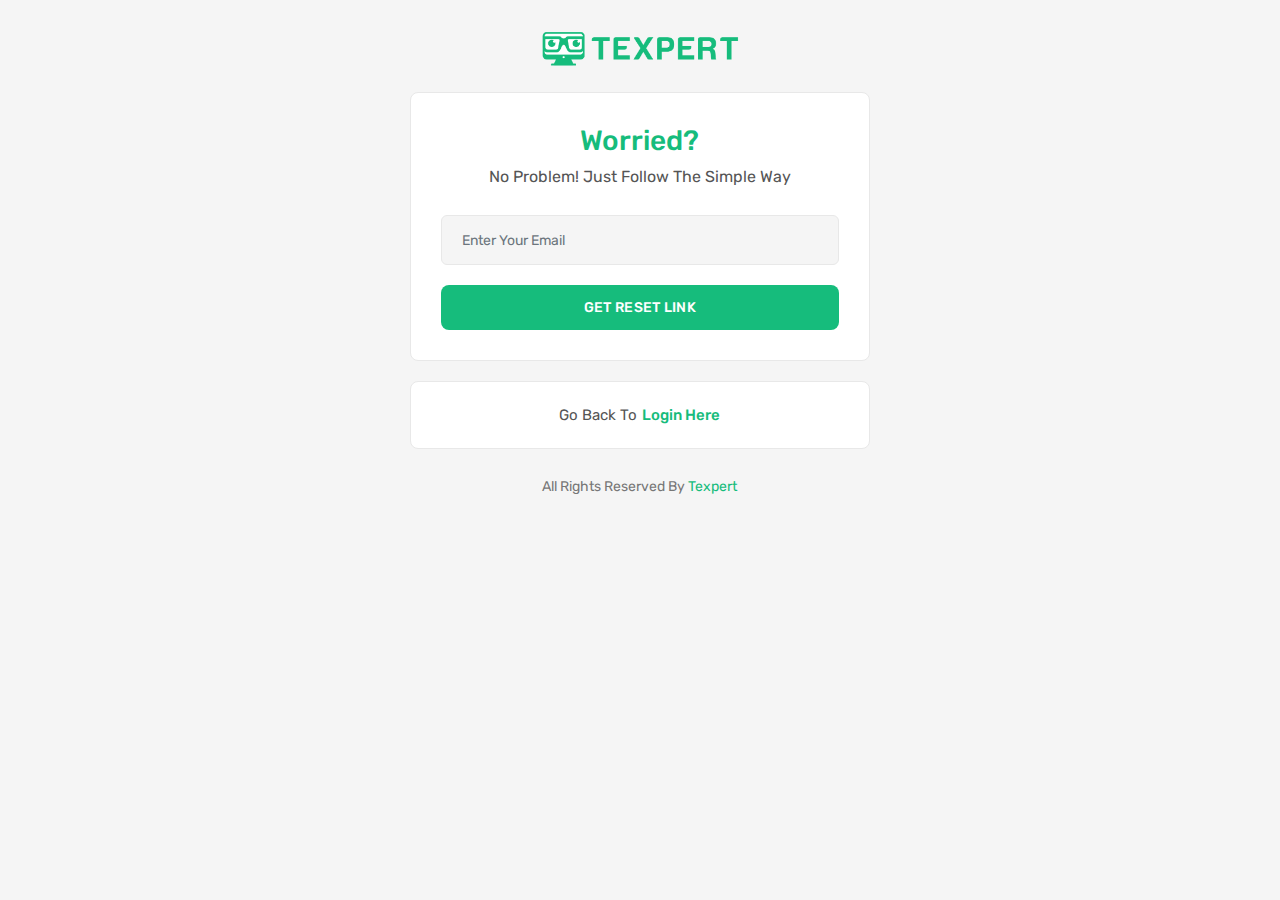
<file: reset.html>
<!DOCTYPE html>
<html lang="en">
    <head>

        <!-- REQUIRE META -->
        <meta charset="UTF-8">
        <meta name="viewport" content="width=device-width, initial-scale=1, shrink-to-fit=no">

        <!-- WEBPAGE TITLE -->
        <title>Texpert - Reset Password</title>

        <!--=====================================
                    CSS LINK PART START
        =======================================-->
        <!-- FAVICON -->
        <link rel="icon" href="images/favicon.png">

        <!-- FONTS -->
        <link rel="stylesheet" href="fonts/flaticon/flaticon.css">
        <link rel="stylesheet" href="fonts/icofont/icofont.css">

        <!-- STYLES -->
        <link rel="stylesheet" href="css/slick.min.css">
        <link rel="stylesheet" href="css/bootstrap.min.css">
        <link rel="stylesheet" href="css/main.css">
        <!--=====================================
                    CSS LINK PART END
        =======================================-->
    </head>
    <body class="user-form-body">
        <!--=====================================
                    USER FORM PART START
        =======================================-->
        <section class="user-form-part">
            <div class="container">
                <div class="row justify-content-center">
                    <div class="col-12 col-sm-10 col-md-8 col-lg-6 col-xl-5">
                        <div class="user-form-logo">
                            <a href="index.html"><img src="images/logo.png" alt="logo"></a>
                        </div>
                        <div class="user-form-card">
                            <div class="user-form-title">
                                <h2>worried?</h2>
                                <p>No Problem! Just Follow The Simple Way</p>
                            </div>
                            <form class="user-form">
                                <div class="form-group">
                                    <input type="email" class="form-control" placeholder="Enter your email">
                                </div>
                                <div class="form-button">
                                    <button type="submit">get reset link</button>
                                </div>
                            </form>
                        </div>
                        <div class="user-form-remind">
                            <p>Go Back To<a href="login.html">login here</a></p>
                        </div>
                        <div class="user-form-footer">
                            <p>All Rights Reserved By <a href="#">Texpert</a></p>
                        </div>
                    </div>
                </div>
            </div>
        </section>
        <!--=====================================
                    USER FORM PART END
        =======================================-->
        

        <!--=====================================
                    JS LINK PART START
        =======================================-->
        <script src="js/jquery-1.12.4.min.js"></script>
        <script src="js/popper.min.js"></script>
        <script src="js/bootstrap.min.js"></script>
        <script src="js/slick.min.js"></script>
        <script src="js/main.js"></script> 
        <!--=====================================
                    JS LINK PART END
        =======================================-->
    </body>
</html>
</file>
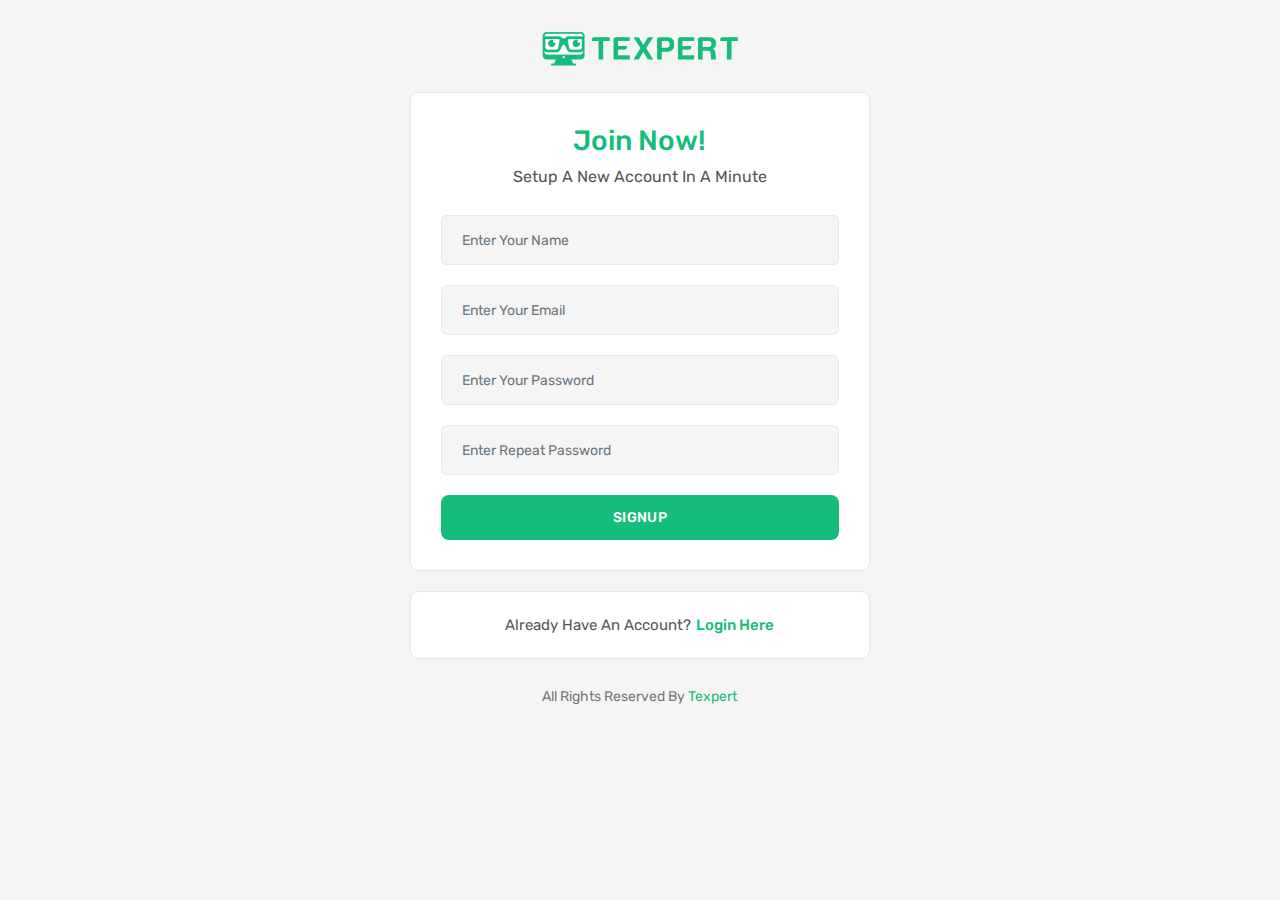
<file: signup.html>
<!DOCTYPE html>
<html lang="en">
    <head>

        <!-- REQUIRE META -->
        <meta charset="UTF-8">
        <meta name="viewport" content="width=device-width, initial-scale=1, shrink-to-fit=no">

        <!-- WEBPAGE TITLE -->
        <title>Texpert - Signup</title>

        <!--=====================================
                    CSS LINK PART START
        =======================================-->
        <!-- FAVICON -->
        <link rel="icon" href="images/favicon.png">

        <!-- FONTS -->
        <link rel="stylesheet" href="fonts/flaticon/flaticon.css">
        <link rel="stylesheet" href="fonts/icofont/icofont.css">

        <!-- STYLES -->
        <link rel="stylesheet" href="css/slick.min.css">
        <link rel="stylesheet" href="css/bootstrap.min.css">
        <link rel="stylesheet" href="css/main.css">
        <!--=====================================
                    CSS LINK PART END
        =======================================-->
    </head>
    <body class="user-form-body">
        <!--=====================================
                    USER FORM PART START
        =======================================-->
        <section class="user-form-part">
            <div class="container">
                <div class="row justify-content-center">
                    <div class="col-12 col-sm-10 col-md-8 col-lg-6 col-xl-5">
                        <div class="user-form-logo">
                            <a href="index.html"><img src="images/logo.png" alt="logo"></a>
                        </div>
                        <div class="user-form-card">
                            <div class="user-form-title">
                                <h2>Join Now!</h2>
                                <p>Setup A New Account In A Minute</p>
                            </div>
                            <form class="user-form">
                                <div class="form-group">
                                    <input type="text" class="form-control" placeholder="Enter your name">
                                </div>
                                <div class="form-group">
                                    <input type="email" class="form-control" placeholder="Enter your email">
                                </div>
                                <div class="form-group">
                                    <input type="password" class="form-control" placeholder="Enter your password">
                                </div>
                                <div class="form-group">
                                    <input type="password" class="form-control" placeholder="Enter repeat password">
                                </div>
                                <div class="form-button">
                                    <button type="submit">signup</button>
                                </div>
                            </form>
                        </div>
                        <div class="user-form-remind">
                            <p>Already Have An Account?<a href="login.html">login here</a></p>
                        </div>
                        <div class="user-form-footer">
                            <p>All Rights Reserved By <a href="#">Texpert</a></p>
                        </div>
                    </div>
                </div>
            </div>
        </section>
        <!--=====================================
                    USER FORM PART END
        =======================================-->
        

        <!--=====================================
                    JS LINK PART START
        =======================================-->
        <script src="js/jquery-1.12.4.min.js"></script>
        <script src="js/popper.min.js"></script>
        <script src="js/bootstrap.min.js"></script>
        <script src="js/slick.min.js"></script>
        <script src="js/main.js"></script> 
        <!--=====================================
                    JS LINK PART END
        =======================================-->
    </body>
</html>
</file>
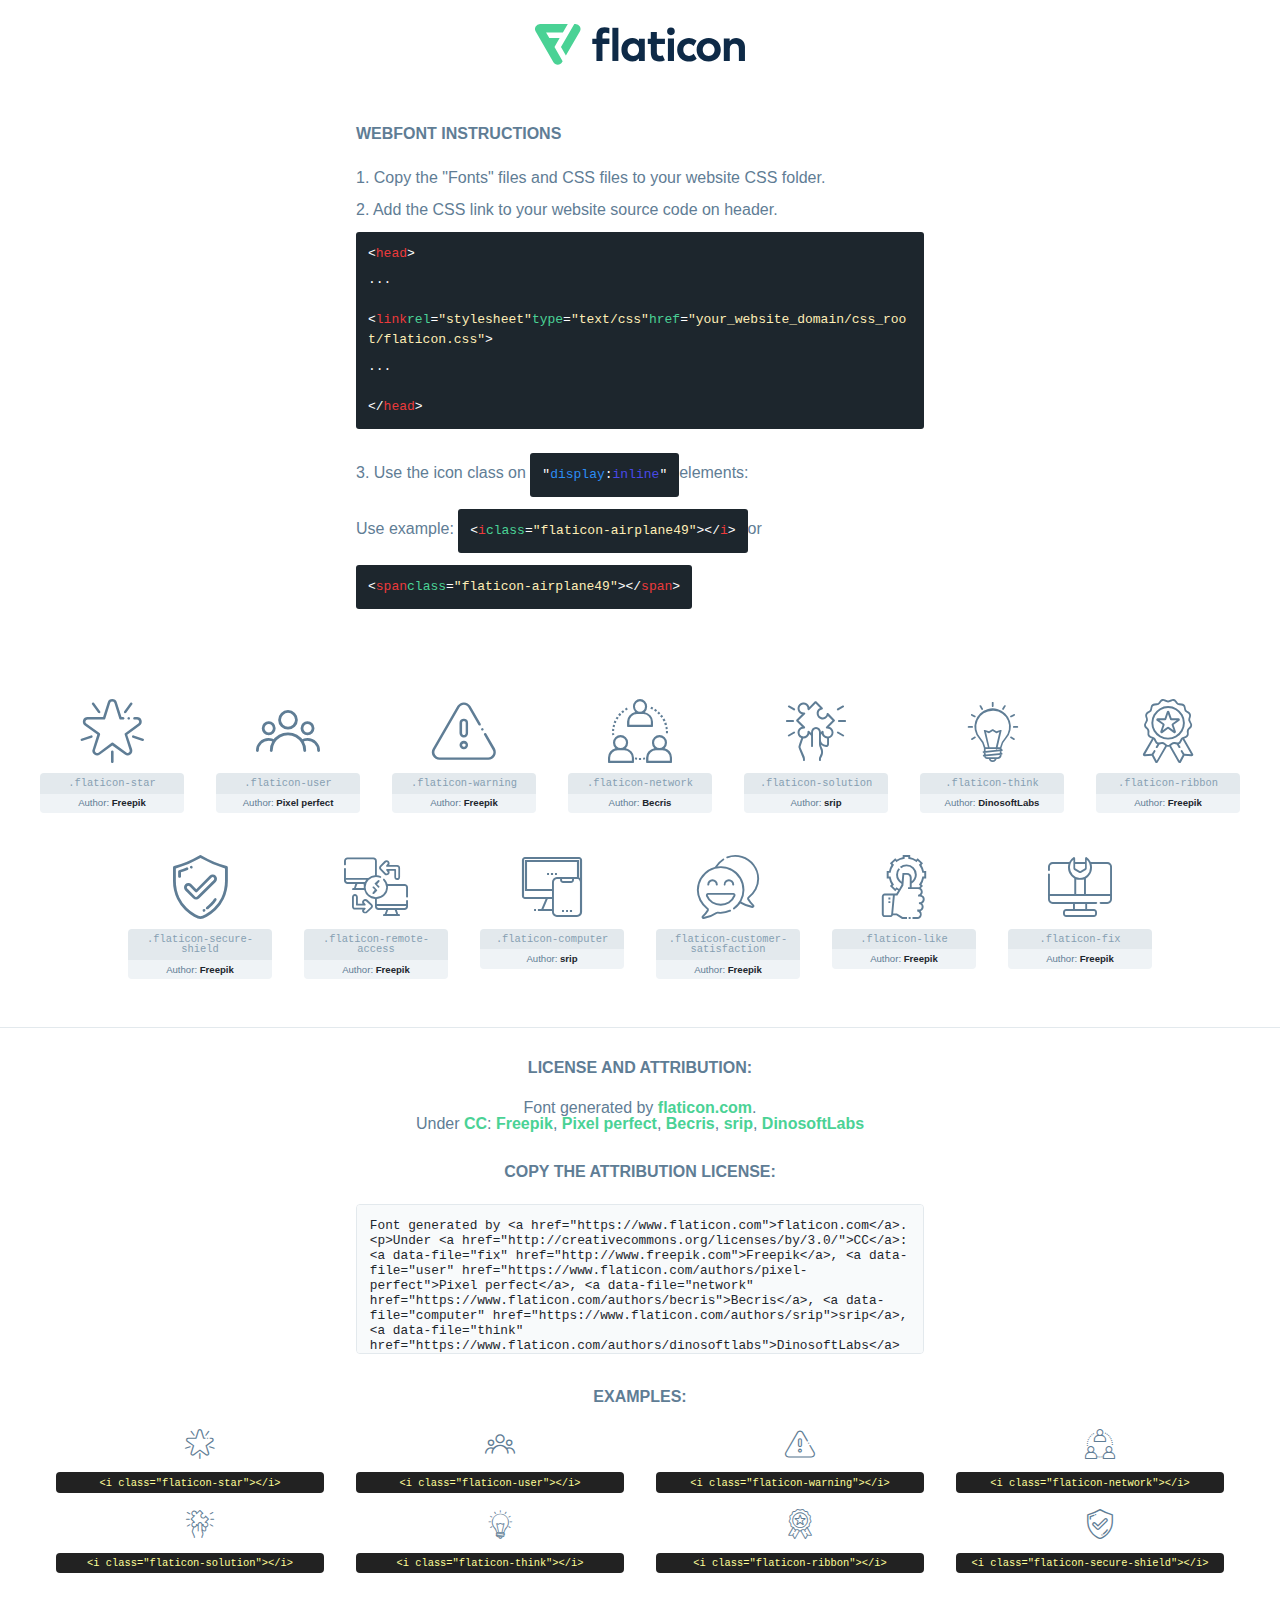
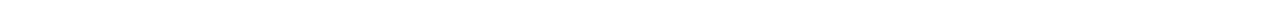
<file: fonts/flaticon/flaticon.html>
<!DOCTYPE html><html lang="en"><head><title>Flaticon Webfont</title><link rel="stylesheet" type="text/css" href="flaticon.css"/><meta charset="UTF-8"><style>html, body, div, span, applet, object, iframe, h1, h2, h3, h4, h5, h6, p, blockquote, pre, a, abbr, acronym, address, big, cite, code, del, dfn, em, img, ins, kbd, q, s, samp, small, strike, strong, sub, sup, tt, var, b, u, i, center, dl, dt, dd, ol, ul, li, fieldset, form, label, legend, table, caption, tbody, tfoot, thead, tr, th, td, article, aside, canvas, details, embed, figure, figcaption, footer, header, hgroup, menu, nav, output, ruby, section, summary, time, mark, audio, video{ margin: 0; padding: 0; border: 0; font-size: 100%; font: inherit; vertical-align: baseline;} article, aside, details, figcaption, figure, footer, header, hgroup, menu, nav, section{ display: block;} body{ line-height: 1;} ol, ul{ list-style: none;} blockquote, q{ quotes: none;} blockquote:before, blockquote:after, q:before, q:after{ content: ''; content: none;} table{ border-collapse: collapse; border-spacing: 0;} body{ font-family: Helvetica, Arial, sans-serif; font-size: 16px; color: #5f7d95;} a{ color: #4AD295; font-weight: bold; text-decoration: none;} *{ -moz-box-sizing: border-box; -webkit-box-sizing: border-box; box-sizing: border-box; margin: 0; padding: 0;} [class^="flaticon-"]:before, [class*=" flaticon-"]:before, [class^="flaticon-"]:after, [class*=" flaticon-"]:after{ font-family: Flaticon; font-size: 30px; font-style: normal; margin-left: 20px; color: #333;} .wrapper{ max-width: 600px; margin: auto; padding: 0 1em;} .title{ margin-bottom: 24px; text-transform: uppercase; font-weight: bold;} header{ text-align: center; padding: 24px;} header .logo{ width: 210px; height: auto; border: none; display: inline-block;} header strong{ font-size: 28px; font-weight: 500; vertical-align: middle;} .demo{ margin: 2em auto; line-height: 1.25em;} .demo ul li{ margin-bottom: 12px;} .demo ul li code{ background-color: #1D262D; border-radius: 3px; padding: 12px; display: inline-block; color: #fff; font-family: Consolas, Monaco, Lucida Console, Liberation Mono, DejaVu Sans Mono, Bitstream Vera Sans Mono, Courier New, monospace; font-weight: lighter; margin-top: 12px; font-size: 13px; word-break: break-all;} .demo ul li code .red{ color: #EC3A3B;} .demo ul li code .green{ color: #4AD295;} .demo ul li code .yellow{ color: #FFEEB6;} .demo ul li code .blue{ color: #2C8CF4;} .demo ul li code .purple{ color: #4949E7;} .demo ul li code .dots{ margin-top: 0.5em; display: block;} #glyphs{ border-bottom: 1px solid #E3E9ED; padding: 2em 0; text-align: center;} .glyph{ display: inline-block; width: 9em; margin: 1em; text-align: center; vertical-align: top; background: #FFF;} .glyph .flaticon{ padding: 10px; display: block; font-family: "Flaticon"; font-size: 64px; line-height: 1;} .glyph .flaticon:before{ font-size: 64px; color: #5f7d95; margin-left: 0;} .class-name{ font-size: 0.65em; background-color: #E3E9ED; color: #869FB2; border-radius: 4px 4px 0 0; padding: 0.5em; font-family: Consolas, Monaco, Lucida Console, Liberation Mono, DejaVu Sans Mono, Bitstream Vera Sans Mono, Courier New, monospace;} .author-name{ font-size: 0.6em; background-color: #EFF3F6; border-top: 0; border-radius: 0 0 4px 4px; padding: 0.5em;} .author-name a{ color: #1D262D;} .class-name:last-child{ font-size: 10px; color: #888;} .class-name:last-child a{ font-size: 10px; color: #555;} .glyph >input{ display: block; width: 100px; margin: 5px auto; text-align: center; font-size: 12px; cursor: text;} .glyph >input.icon-input{ font-family: "Flaticon"; font-size: 16px; margin-bottom: 10px;} .attribution .title{ margin-top: 2em;} .attribution textarea{ background-color: #F8FAFB; color: #1D262D; padding: 1em; border: none; box-shadow: none; border: 1px solid #E3E9ED; border-radius: 4px; resize: none; width: 100%; height: 150px; font-size: 0.8em; font-family: Consolas, Monaco, Lucida Console, Liberation Mono, DejaVu Sans Mono, Bitstream Vera Sans Mono, Courier New, monospace; -webkit-appearance: none;} .attribution textarea:hover{ border-color: #CFD9E0;} .attribution textarea:focus{ border-color: #4AD295;} .iconsuse{ margin: 2em auto; text-align: center; max-width: 1200px;} .iconsuse:after{ content: ''; display: table; clear: both;} .iconsuse .image{ float: left; width: 25%; padding: 0 1em;} .iconsuse .image p{ margin-bottom: 1em;} .iconsuse .image span{ display: block; font-size: 0.65em; background-color: #222; color: #fff; border-radius: 4px; padding: 0.5em; color: #FFFF99; margin-top: 1em; font-family: Consolas, Monaco, Lucida Console, Liberation Mono, DejaVu Sans Mono, Bitstream Vera Sans Mono, Courier New, monospace;} .flaticon:before{ color: #5f7d95;} #footer{ text-align: center; background-color: #1D262D; color: #869FB2; padding: 12px; font-size: 14px;} #footer a{ font-weight: normal;} @media (max-width: 960px){ .iconsuse .image{ width: 50%;}} .preview{ width: 100px; display: inline-block; margin: 10px;} .preview .inner{ display: inline-block; width: 100%; text-align: center; background: #f5f5f5; -webkit-border-radius: 3px 3px 0 0; -moz-border-radius: 3px 3px 0 0; border-radius: 3px 3px 0 0;} .preview .inner { line-height: 85px; font-size: 40px; color: #333;} .label{ display: inline-block; width: 100%; box-sizing: border-box; padding: 5px; font-size: 10px; font-family: Monaco, monospace; color: #666; white-space: nowrap; overflow: hidden; text-overflow: ellipsis; background: #ddd; -webkit-border-radius: 0 0 3px 3px; -moz-border-radius: 0 0 3px 3px; border-radius: 0 0 3px 3px; color: #666;} </style></head><body><header><a href="https://www.flaticon.com/" target="_blank" class="logo"><svg xmlns="http://www.w3.org/2000/svg" viewBox="0 0 394.3 76.5"><path d="M156.6,69.4H145.3V7.1h11.3Z" style="fill:#0e2a47"/><path d="M206.2,69.4h-11V64.8a15.4,15.4,0,0,1-12.6,5.7c-11.6,0-20.3-9.5-20.3-22.1s8.8-22.1,20.3-22.1a15.4,15.4,0,0,1,12.6,5.8V27.5h11Zm-32.4-21c0,6.4,4.2,11.6,10.8,11.6s10.8-4.9,10.8-11.6-4.4-11.6-10.8-11.6S173.9,42,173.9,48.4Z" style="fill:#0e2a47"/><path d="M262.5,13.7a7.2,7.2,0,0,1-14.4,0,7.2,7.2,0,1,1,14.4,0ZM261,69.4H249.6v-42H261Z" style="fill:#0e2a47"/><path id="_Trazado_" data-name="&lt;Trazado&gt;" d="M139.6,17.8a16.6,16.6,0,0,0-8-1.4c-3.2.4-4.9,2-4.9,5.9v5.1h13V37.5h-13v32H115.4v-32h-7.8v-10h7.8V22.2c0-9.9,5.2-16.3,15-16.3a23.4,23.4,0,0,1,9.3,1.8Z" style="fill:#0e2a47"/><path d="M235.1,60c-3.5,0-6.3-1.9-6.3-7.1V37.5H244v-10H228.8V15H217.5V27.5h-5.7v10h5.7V53.7c0,10.9,5.3,16.8,15.7,16.8A22.9,22.9,0,0,0,244,68l-4.3-9.1A12.3,12.3,0,0,1,235.1,60Z" style="fill:#0e2a47"/><path d="M348.9,48.4c0,12.6-9.7,22.1-22.7,22.1s-22.7-9.4-22.7-22.1,9.6-22.1,22.7-22.1S348.9,35.8,348.9,48.4Zm-33.9,0c0,6.8,4.8,11.6,11.1,11.6s11.2-4.8,11.2-11.6-4.8-11.6-11.2-11.6S315.1,41.6,315.1,48.4Z" style="fill:#0e2a47"/><path d="M394.3,42.7V69.4H382.9V46.3c0-6.1-3-9.4-8.2-9.4s-8.9,3.2-8.9,9.5v23H354.6v-42h11v4.9c3-4.5,7.6-6.1,12.3-6.1C387.5,26.3,394.3,33,394.3,42.7Z" style="fill:#0e2a47"/><path d="M298,55.7h0a12.4,12.4,0,0,1-8.2,4.2h-.9l-1.8-.2a10,10,0,0,1-7.4-5.6,13.2,13.2,0,0,1-1.2-5.8,13,13,0,0,1,1.3-5.9,10.1,10.1,0,0,1,7.5-5.5h2.4a11.7,11.7,0,0,1,8.3,4.2l5.5-9.6a19.9,19.9,0,0,0-8.1-4.3,23.4,23.4,0,0,0-6.1-.8,25.2,25.2,0,0,0-7.5,1.1,20.9,20.9,0,0,0-8,4.6,21.9,21.9,0,0,0-6.8,16.4,21.9,21.9,0,0,0,6.7,16.3,20.9,20.9,0,0,0,8,4.6,25.2,25.2,0,0,0,7.7,1.2,23.6,23.6,0,0,0,6.2-.8,20,20,0,0,0,8.1-4.4Z" style="fill:#0e2a47"/><path d="M46.3,26.5H26.9L20.8,16H52.4L61.6,0H9.4A9.3,9.3,0,0,0,1.3,4.7a9.3,9.3,0,0,0,0,9.4L34.6,71.8a9.4,9.4,0,0,0,16.2,0l1.1-1.9L36.6,43.3Z" style="fill:#4ad295"/><path d="M84.2,4.7A9.3,9.3,0,0,0,76.1,0H73.8l-25,43.3,9.2,16L84.2,14A9.3,9.3,0,0,0,84.2,4.7Z" style="fill:#4ad295"/></svg></a></header><section class="demo wrapper"><p class="title">Webfont Instructions</p><ul><li><span class="num">1. </span>Copy the "Fonts" files and CSS files to your website CSS folder. </li><li><span class="num">2. </span>Add the CSS link to your website source code on header. <code class="big">&lt;<span class="red">head</span>&gt; <br/><span class="dots">...</span><br/>&lt;<span class="red">link</span><span class="green">rel</span>=<span class="yellow">"stylesheet"</span><span class="green">type</span>=<span class="yellow">"text/css"</span><span class="green">href</span>=<span class="yellow">"your_website_domain/css_root/flaticon.css"</span>&gt; <br/><span class="dots">...</span><br/>&lt;/<span class="red">head</span>&gt; </code></li><li><p><span class="num">3. </span>Use the icon class on <code>"<span class="blue">display</span>:<span class="purple">inline</span>"</code>elements: <br/>Use example: <code>&lt;<span class="red">i</span><span class="green">class</span>=<span class="yellow">&quot;flaticon-airplane49&quot;</span>&gt;&lt;/<span class="red">i</span>&gt;</code>or <code>&lt;<span class="red">span</span><span class="green">class</span>=<span class="yellow">&quot;flaticon-airplane49&quot;</span>&gt;&lt;/<span class="red">span</span>&gt;</code></li></ul></section><section id="glyphs"><div class="glyph"><i class="flaticon flaticon-star"></i><div class="class-name">.flaticon-star</div><div class="author-name">Author: <a data-file="star" href="http://www.freepik.com">Freepik</a></div></div><div class="glyph"><i class="flaticon flaticon-user"></i><div class="class-name">.flaticon-user</div><div class="author-name">Author: <a data-file="user" href="https://www.flaticon.com/authors/pixel-perfect">Pixel perfect</a></div></div><div class="glyph"><i class="flaticon flaticon-warning"></i><div class="class-name">.flaticon-warning</div><div class="author-name">Author: <a data-file="warning" href="http://www.freepik.com">Freepik</a></div></div><div class="glyph"><i class="flaticon flaticon-network"></i><div class="class-name">.flaticon-network</div><div class="author-name">Author: <a data-file="network" href="https://www.flaticon.com/authors/becris">Becris</a></div></div><div class="glyph"><i class="flaticon flaticon-solution"></i><div class="class-name">.flaticon-solution</div><div class="author-name">Author: <a data-file="solution" href="https://www.flaticon.com/authors/srip">srip</a></div></div><div class="glyph"><i class="flaticon flaticon-think"></i><div class="class-name">.flaticon-think</div><div class="author-name">Author: <a data-file="think" href="https://www.flaticon.com/authors/dinosoftlabs">DinosoftLabs</a></div></div><div class="glyph"><i class="flaticon flaticon-ribbon"></i><div class="class-name">.flaticon-ribbon</div><div class="author-name">Author: <a data-file="ribbon" href="http://www.freepik.com">Freepik</a></div></div><div class="glyph"><i class="flaticon flaticon-secure-shield"></i><div class="class-name">.flaticon-secure-shield</div><div class="author-name">Author: <a data-file="secure-shield" href="http://www.freepik.com">Freepik</a></div></div><div class="glyph"><i class="flaticon flaticon-remote-access"></i><div class="class-name">.flaticon-remote-access</div><div class="author-name">Author: <a data-file="remote-access" href="http://www.freepik.com">Freepik</a></div></div><div class="glyph"><i class="flaticon flaticon-computer"></i><div class="class-name">.flaticon-computer</div><div class="author-name">Author: <a data-file="computer" href="https://www.flaticon.com/authors/srip">srip</a></div></div><div class="glyph"><i class="flaticon flaticon-customer-satisfaction"></i><div class="class-name">.flaticon-customer-satisfaction</div><div class="author-name">Author: <a data-file="customer-satisfaction" href="http://www.freepik.com">Freepik</a></div></div><div class="glyph"><i class="flaticon flaticon-like"></i><div class="class-name">.flaticon-like</div><div class="author-name">Author: <a data-file="like" href="http://www.freepik.com">Freepik</a></div></div><div class="glyph"><i class="flaticon flaticon-fix"></i><div class="class-name">.flaticon-fix</div><div class="author-name">Author: <a data-file="fix" href="http://www.freepik.com">Freepik</a></div></div></section><section class="attribution wrapper" style="text-align:center;"><div class="title">License and attribution:</div><div class="attrDiv">Font generated by <a href="https://www.flaticon.com">flaticon.com</a>. <div><p>Under <a href="http://creativecommons.org/licenses/by/3.0/">CC</a>: <a data-file="fix" href="http://www.freepik.com">Freepik</a>, <a data-file="user" href="https://www.flaticon.com/authors/pixel-perfect">Pixel perfect</a>, <a data-file="network" href="https://www.flaticon.com/authors/becris">Becris</a>, <a data-file="computer" href="https://www.flaticon.com/authors/srip">srip</a>, <a data-file="think" href="https://www.flaticon.com/authors/dinosoftlabs">DinosoftLabs</a></p></div></div><div class="title">Copy the Attribution License:</div><textarea onclick="this.focus();this.select();">Font generated by &lt;a href=&quot;https://www.flaticon.com&quot;&gt;flaticon.com&lt;/a&gt;. <p>Under <a href="http://creativecommons.org/licenses/by/3.0/">CC</a>: <a data-file="fix" href="http://www.freepik.com">Freepik</a>, <a data-file="user" href="https://www.flaticon.com/authors/pixel-perfect">Pixel perfect</a>, <a data-file="network" href="https://www.flaticon.com/authors/becris">Becris</a>, <a data-file="computer" href="https://www.flaticon.com/authors/srip">srip</a>, <a data-file="think" href="https://www.flaticon.com/authors/dinosoftlabs">DinosoftLabs</a></p></textarea></section><section class="iconsuse"><div class="title">Examples:</div><div class="image"><p><i class="flaticon flaticon-star"></i><span>&lt;i class=&quot;flaticon-star&quot;&gt;&lt;/i&gt;</span></p></div><div class="image"><p><i class="flaticon flaticon-user"></i><span>&lt;i class=&quot;flaticon-user&quot;&gt;&lt;/i&gt;</span></p></div><div class="image"><p><i class="flaticon flaticon-warning"></i><span>&lt;i class=&quot;flaticon-warning&quot;&gt;&lt;/i&gt;</span></p></div><div class="image"><p><i class="flaticon flaticon-network"></i><span>&lt;i class=&quot;flaticon-network&quot;&gt;&lt;/i&gt;</span></p></div><div class="image"><p><i class="flaticon flaticon-solution"></i><span>&lt;i class=&quot;flaticon-solution&quot;&gt;&lt;/i&gt;</span></p></div><div class="image"><p><i class="flaticon flaticon-think"></i><span>&lt;i class=&quot;flaticon-think&quot;&gt;&lt;/i&gt;</span></p></div><div class="image"><p><i class="flaticon flaticon-ribbon"></i><span>&lt;i class=&quot;flaticon-ribbon&quot;&gt;&lt;/i&gt;</span></p></div><div class="image"><p><i class="flaticon flaticon-secure-shield"></i><span>&lt;i class=&quot;flaticon-secure-shield&quot;&gt;&lt;/i&gt;</span></p>
</file>
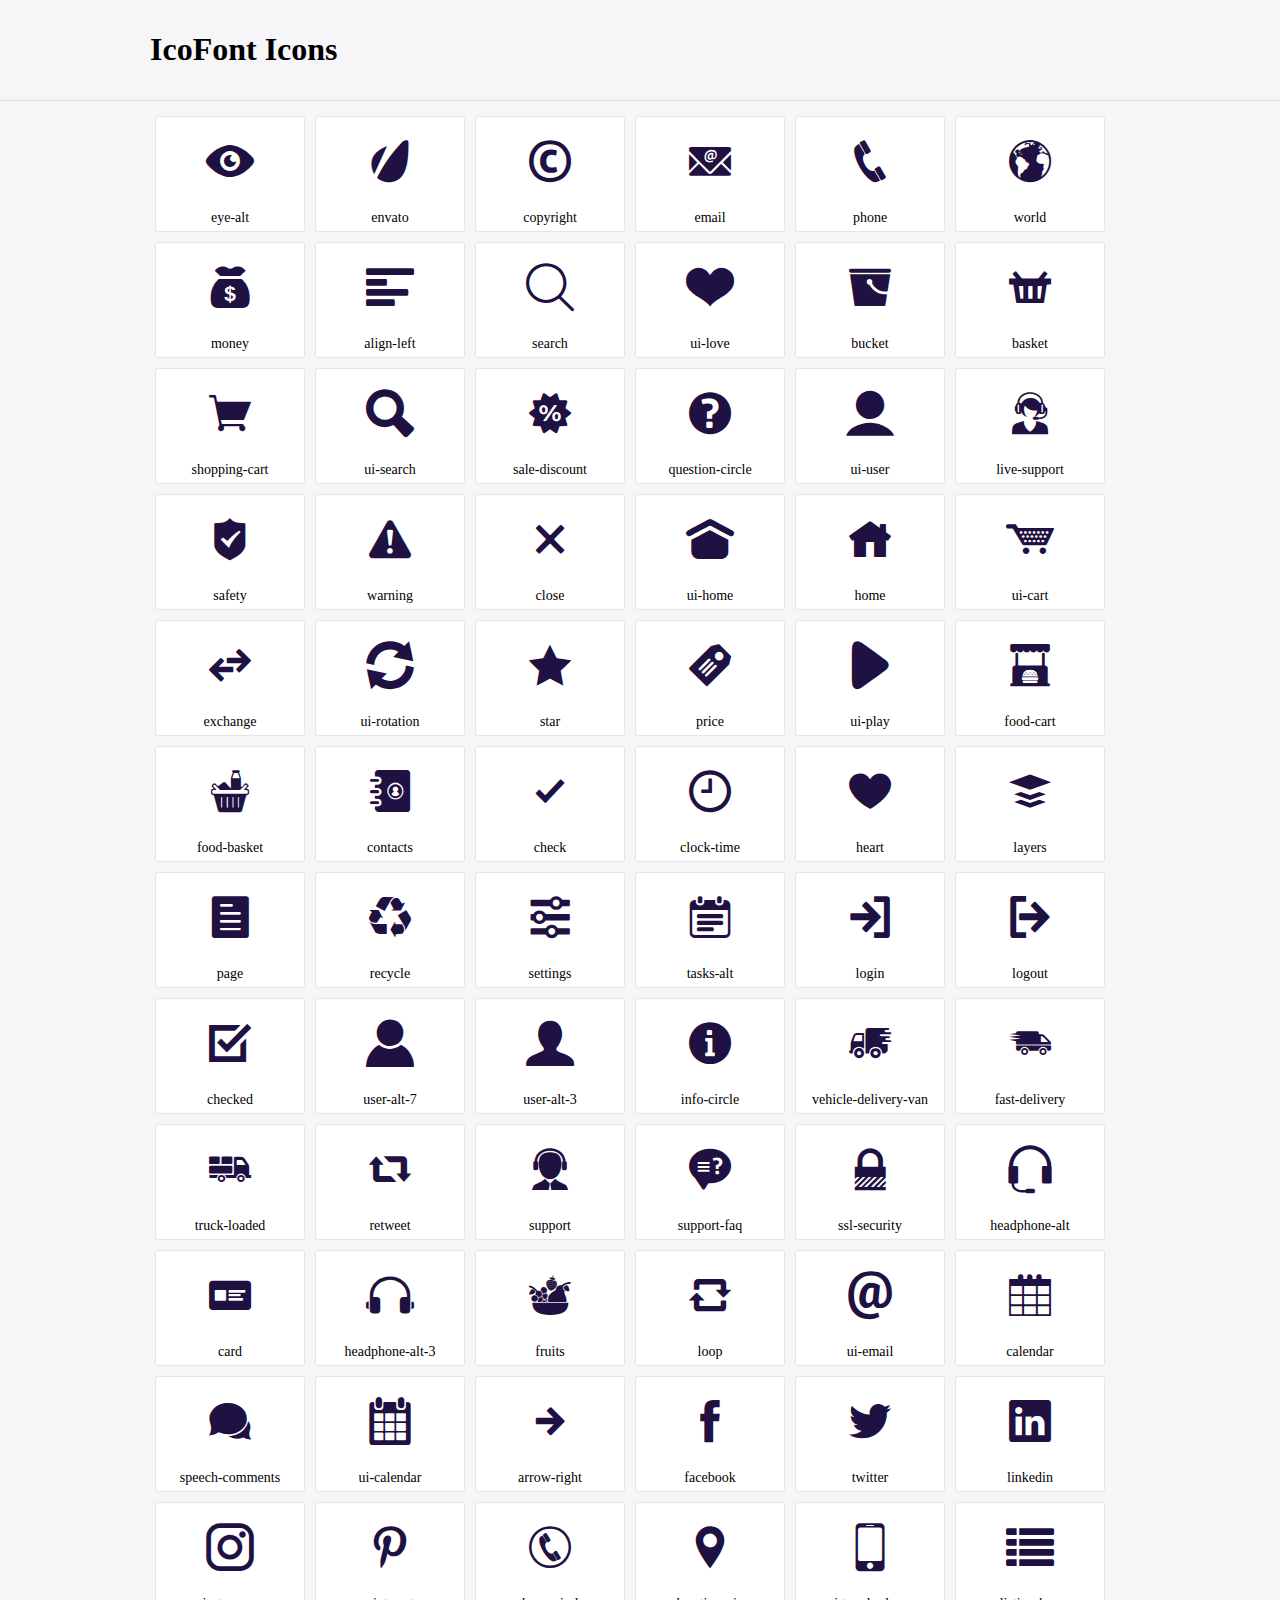
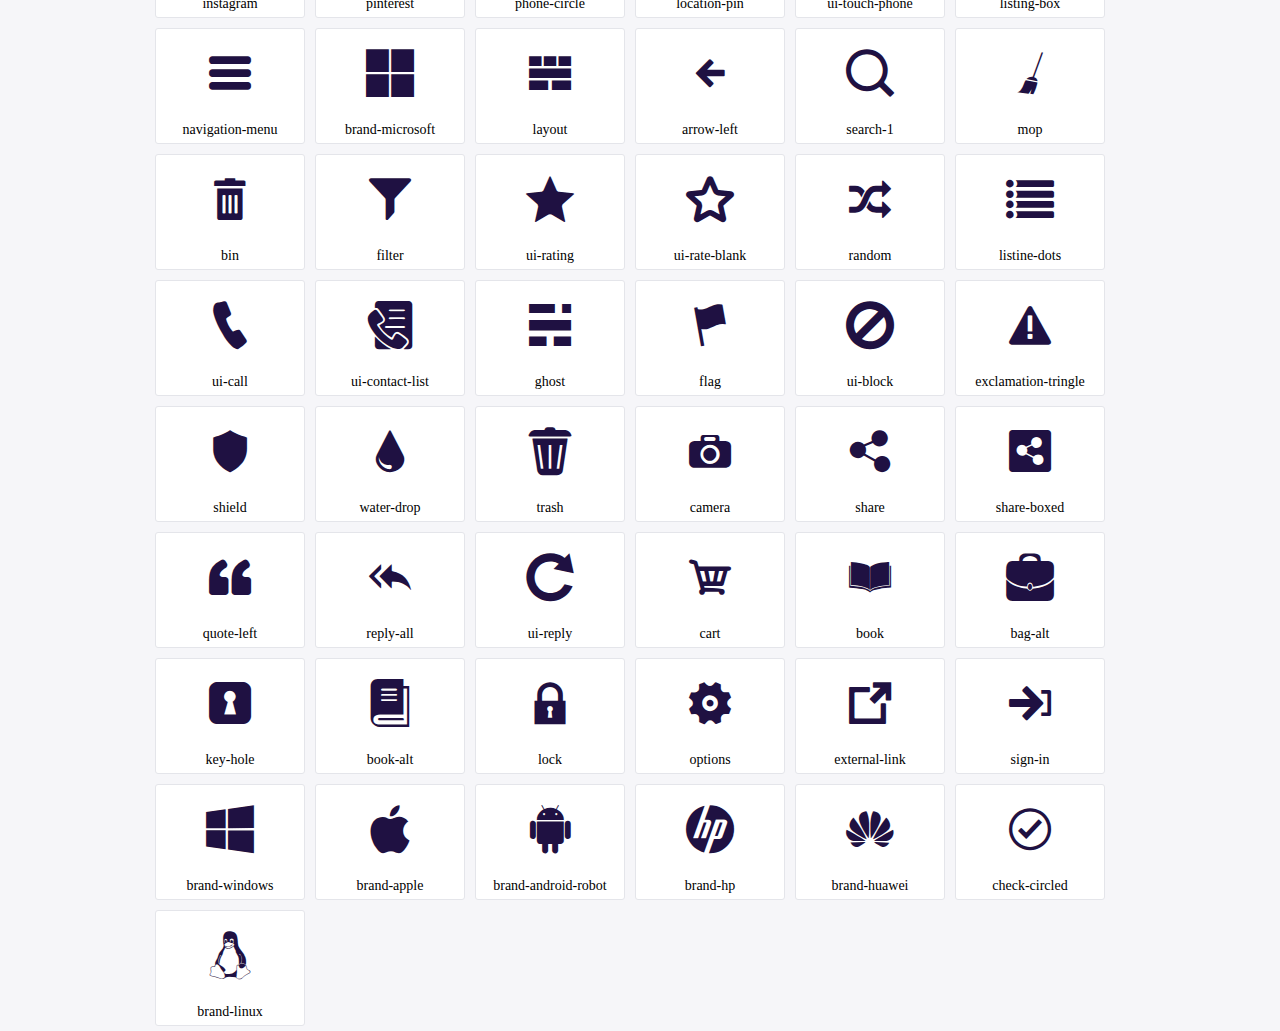
<file: fonts/icofont/demo.html>
<!DOCTYPE html><html><head><meta charset="utf-8"><title>Examples | IcoFont</title><link rel="stylesheet" type="text/css" href="icofont.css"><style type="text/css">body{margin: 0;padding: 0;background: #F6F6F9;}.header{border-bottom: 1px solid #DCDCE1;padding: 10px 0;margin-bottom: 10px;}.container{width: 980px;margin: 0 auto;}.ico-title{font-size: 2em;}.iconlist{margin: 0;padding: 0;list-style: none;text-align: center;width: 100%;display: flex;flex-wrap: wrap;flex-direction: row;}.iconlist li{position: relative;margin: 5px;width: 150px;cursor: pointer;}.iconlist li .icon-holder{position: relative;text-align: center;border-radius: 3px;overflow: hidden;padding-bottom: 5px;background: #ffffff;border: 1px solid #E4E5EA;transition: all 0.2s linear 0s;}.iconlist li .icon-holder:hover{background: #00C3DA;color: #ffffff;}.iconlist li .icon-holder:hover .icon i{color: #ffffff;}.iconlist li .icon-holder .icon{padding: 20px;text-align: center;}.iconlist li .icon-holder .icon i{font-size: 3em;color: #1F1142;}.iconlist li .icon-holder span{font-size: 14px;display: block;margin-top: 5px;border-radius: 3px;}</style></head><body><div class="header"><div class="container"><h1 class="ico-title">IcoFont Icons </h1></div></div><div class="container"><ul class="iconlist"><li><div class="icon-holder"><div class="icon"><i class="icofont-eye-alt"></i></div><span>eye-alt </span></div></li><li><div class="icon-holder"><div class="icon"><i class="icofont-envato"></i></div><span>envato </span></div></li><li><div class="icon-holder"><div class="icon"><i class="icofont-copyright"></i></div><span>copyright </span></div></li><li><div class="icon-holder"><div class="icon"><i class="icofont-email"></i></div><span>email </span></div></li><li><div class="icon-holder"><div class="icon"><i class="icofont-phone"></i></div><span>phone </span></div></li><li><div class="icon-holder"><div class="icon"><i class="icofont-world"></i></div><span>world </span></div></li><li><div class="icon-holder"><div class="icon"><i class="icofont-money"></i></div><span>money </span></div></li><li><div class="icon-holder"><div class="icon"><i class="icofont-align-left"></i></div><span>align-left </span></div></li><li><div class="icon-holder"><div class="icon"><i class="icofont-search"></i></div><span>search </span></div></li><li><div class="icon-holder"><div class="icon"><i class="icofont-ui-love"></i></div><span>ui-love </span></div></li><li><div class="icon-holder"><div class="icon"><i class="icofont-bucket"></i></div><span>bucket </span></div></li><li><div class="icon-holder"><div class="icon"><i class="icofont-basket"></i></div><span>basket </span></div></li><li><div class="icon-holder"><div class="icon"><i class="icofont-shopping-cart"></i></div><span>shopping-cart </span></div></li><li><div class="icon-holder"><div class="icon"><i class="icofont-ui-search"></i></div><span>ui-search </span></div></li><li><div class="icon-holder"><div class="icon"><i class="icofont-sale-discount"></i></div><span>sale-discount </span></div></li><li><div class="icon-holder"><div class="icon"><i class="icofont-question-circle"></i></div><span>question-circle </span></div></li><li><div class="icon-holder"><div class="icon"><i class="icofont-ui-user"></i></div><span>ui-user </span></div></li><li><div class="icon-holder"><div class="icon"><i class="icofont-live-support"></i></div><span>live-support </span></div></li><li><div class="icon-holder"><div class="icon"><i class="icofont-safety"></i></div><span>safety </span></div></li><li><div class="icon-holder"><div class="icon"><i class="icofont-warning"></i></div><span>warning </span></div></li><li><div class="icon-holder"><div class="icon"><i class="icofont-close"></i></div><span>close </span></div></li><li><div class="icon-holder"><div class="icon"><i class="icofont-ui-home"></i></div><span>ui-home </span></div></li><li><div class="icon-holder"><div class="icon"><i class="icofont-home"></i></div><span>home </span></div></li><li><div class="icon-holder"><div class="icon"><i class="icofont-ui-cart"></i></div><span>ui-cart </span></div></li><li><div class="icon-holder"><div class="icon"><i class="icofont-exchange"></i></div><span>exchange </span></div></li><li><div class="icon-holder"><div class="icon"><i class="icofont-ui-rotation"></i></div><span>ui-rotation </span></div></li><li><div class="icon-holder"><div class="icon"><i class="icofont-star"></i></div><span>star </span></div></li><li><div class="icon-holder"><div class="icon"><i class="icofont-price"></i></div><span>price </span></div></li><li><div class="icon-holder"><div class="icon"><i class="icofont-ui-play"></i></div><span>ui-play </span></div></li><li><div class="icon-holder"><div class="icon"><i class="icofont-food-cart"></i></div><span>food-cart </span></div></li><li><div class="icon-holder"><div class="icon"><i class="icofont-food-basket"></i></div><span>food-basket </span></div></li><li><div class="icon-holder"><div class="icon"><i class="icofont-contacts"></i></div><span>contacts </span></div></li><li><div class="icon-holder"><div class="icon"><i class="icofont-check"></i></div><span>check </span></div></li><li><div class="icon-holder"><div class="icon"><i class="icofont-clock-time"></i></div><span>clock-time </span></div></li><li><div class="icon-holder"><div class="icon"><i class="icofont-heart"></i></div><span>heart </span></div></li><li><div class="icon-holder"><div class="icon"><i class="icofont-layers"></i></div><span>layers </span></div></li><li><div class="icon-holder"><div class="icon"><i class="icofont-page"></i></div><span>page </span></div></li><li><div class="icon-holder"><div class="icon"><i class="icofont-recycle"></i></div><span>recycle </span></div></li><li><div class="icon-holder"><div class="icon"><i class="icofont-settings"></i></div><span>settings </span></div></li><li><div class="icon-holder"><div class="icon"><i class="icofont-tasks-alt"></i></div><span>tasks-alt </span></div></li><li><div class="icon-holder"><div class="icon"><i class="icofont-login"></i></div><span>login </span></div></li><li><div class="icon-holder"><div class="icon"><i class="icofont-logout"></i></div><span>logout </span></div></li><li><div class="icon-holder"><div class="icon"><i class="icofont-checked"></i></div><span>checked </span></div></li><li><div class="icon-holder"><div class="icon"><i class="icofont-user-alt-7"></i></div><span>user-alt-7 </span></div></li><li><div class="icon-holder"><div class="icon"><i class="icofont-user-alt-3"></i></div><span>user-alt-3 </span></div></li><li><div class="icon-holder"><div class="icon"><i class="icofont-info-circle"></i></div><span>info-circle </span></div></li><li><div class="icon-holder"><div class="icon"><i class="icofont-vehicle-delivery-van"></i></div><span>vehicle-delivery-van </span></div></li><li><div class="icon-holder"><div class="icon"><i class="icofont-fast-delivery"></i></div><span>fast-delivery </span></div></li><li><div class="icon-holder"><div class="icon"><i class="icofont-truck-loaded"></i></div><span>truck-loaded </span></div></li><li><div class="icon-holder"><div class="icon"><i class="icofont-retweet"></i></div><span>retweet </span></div></li><li><div class="icon-holder"><div class="icon"><i class="icofont-support"></i></div><span>support </span></div></li><li><div class="icon-holder"><div class="icon"><i class="icofont-support-faq"></i></div><span>support-faq </span></div></li><li><div class="icon-holder"><div class="icon"><i class="icofont-ssl-security"></i></div><span>ssl-security </span></div></li><li><div class="icon-holder"><div class="icon"><i class="icofont-headphone-alt"></i></div><span>headphone-alt </span></div></li><li><div class="icon-holder"><div class="icon"><i class="icofont-card"></i></div><span>card </span></div></li><li><div class="icon-holder"><div class="icon"><i class="icofont-headphone-alt-3"></i></div><span>headphone-alt-3 </span></div></li><li><div class="icon-holder"><div class="icon"><i class="icofont-fruits"></i></div><span>fruits </span></div></li><li><div class="icon-holder"><div class="icon"><i class="icofont-loop"></i></div><span>loop </span></div></li><li><div class="icon-holder"><div class="icon"><i class="icofont-ui-email"></i></div><span>ui-email </span></div></li><li><div class="icon-holder"><div class="icon"><i class="icofont-calendar"></i></div><span>calendar </span></div></li><li><div class="icon-holder"><div class="icon"><i class="icofont-speech-comments"></i></div><span>speech-comments </span></div></li><li><div class="icon-holder"><div class="icon"><i class="icofont-ui-calendar"></i></div><span>ui-calendar </span></div></li><li><div class="icon-holder"><div class="icon"><i class="icofont-arrow-right"></i></div><span>arrow-right </span></div></li><li><div class="icon-holder"><div class="icon"><i class="icofont-facebook"></i></div><span>facebook </span></div></li><li><div class="icon-holder"><div class="icon"><i class="icofont-twitter"></i></div><span>twitter </span></div></li><li><div class="icon-holder"><div class="icon"><i class="icofont-linkedin"></i></div><span>linkedin </span></div></li><li><div class="icon-holder"><div class="icon"><i class="icofont-instagram"></i></div><span>instagram </span></div></li><li><div class="icon-holder"><div class="icon"><i class="icofont-pinterest"></i></div><span>pinterest </span></div></li><li><div class="icon-holder"><div class="icon"><i class="icofont-phone-circle"></i></div><span>phone-circle </span></div></li><li><div class="icon-holder"><div class="icon"><i class="icofont-location-pin"></i></div><span>location-pin </span></div></li><li><div class="icon-holder"><div class="icon"><i class="icofont-ui-touch-phone"></i></div><span>ui-touch-phone </span></div></li><li><div class="icon-holder"><div class="icon"><i class="icofont-listing-box"></i></div><span>listing-box </span></div></li><li><div class="icon-holder"><div class="icon"><i class="icofont-navigation-menu"></i></div><span>navigation-menu </span></div></li><li><div class="icon-holder"><div class="icon"><i class="icofont-brand-microsoft"></i></div><span>brand-microsoft </span></div></li><li><div class="icon-holder"><div class="icon"><i class="icofont-layout"></i></div><span>layout </span></div></li><li><div class="icon-holder"><div class="icon"><i class="icofont-arrow-left"></i></div><span>arrow-left </span></div></li><li><div class="icon-holder"><div class="icon"><i class="icofont-search-1"></i></div><span>search-1 </span></div></li><li><div class="icon-holder"><div class="icon"><i class="icofont-mop"></i></div><span>mop </span></div></li><li><div class="icon-holder"><div class="icon"><i class="icofont-bin"></i></div><span>bin </span></div></li><li><div class="icon-holder"><div class="icon"><i class="icofont-filter"></i></div><span>filter </span></div></li><li><div class="icon-holder"><div class="icon"><i class="icofont-ui-rating"></i></div><span>ui-rating </span></div></li><li><div class="icon-holder"><div class="icon"><i class="icofont-ui-rate-blank"></i></div><span>ui-rate-blank </span></div></li><li><div class="icon-holder"><div class="icon"><i class="icofont-random"></i></div><span>random </span></div></li><li><div class="icon-holder"><div class="icon"><i class="icofont-listine-dots"></i></div><span>listine-dots </span></div></li><li><div class="icon-holder"><div class="icon"><i class="icofont-ui-call"></i></div><span>ui-call </span></div></li><li><div class="icon-holder"><div class="icon"><i class="icofont-ui-contact-list"></i></div><span>ui-contact-list </span></div></li><li><div class="icon-holder"><div class="icon"><i class="icofont-ghost"></i></div><span>ghost </span></div></li><li><div class="icon-holder"><div class="icon"><i class="icofont-flag"></i></div><span>flag </span></div></li><li><div class="icon-holder"><div class="icon"><i class="icofont-ui-block"></i></div><span>ui-block </span></div></li><li><div class="icon-holder"><div class="icon"><i class="icofont-exclamation-tringle"></i></div><span>exclamation-tringle </span></div></li><li><div class="icon-holder"><div class="icon"><i class="icofont-shield"></i></div><span>shield </span></div></li><li><div class="icon-holder"><div class="icon"><i class="icofont-water-drop"></i></div><span>water-drop </span></div></li><li><div class="icon-holder"><div class="icon"><i class="icofont-trash"></i></div><span>trash </span></div></li><li><div class="icon-holder"><div class="icon"><i class="icofont-camera"></i></div><span>camera </span></div></li><li><div class="icon-holder"><div class="icon"><i class="icofont-share"></i></div><span>share </span></div></li><li><div class="icon-holder"><div class="icon"><i class="icofont-share-boxed"></i></div><span>share-boxed </span></div></li><li><div class="icon-holder"><div class="icon"><i class="icofont-quote-left"></i></div><span>quote-left </span></div></li><li><div class="icon-holder"><div class="icon"><i class="icofont-reply-all"></i></div><span>reply-all </span></div></li><li><div class="icon-holder"><div class="icon"><i class="icofont-ui-reply"></i></div><span>ui-reply </span></div></li><li><div class="icon-holder"><div class="icon"><i class="icofont-cart"></i></div><span>cart </span></div></li><li><div class="icon-holder"><div class="icon"><i class="icofont-book"></i></div><span>book </span></div></li><li><div class="icon-holder"><div class="icon"><i class="icofont-bag-alt"></i></div><span>bag-alt </span></div></li><li><div class="icon-holder"><div class="icon"><i class="icofont-key-hole"></i></div><span>key-hole </span></div></li><li><div class="icon-holder"><div class="icon"><i class="icofont-book-alt"></i></div><span>book-alt </span></div></li><li><div class="icon-holder"><div class="icon"><i class="icofont-lock"></i></div><span>lock </span></div></li><li><div class="icon-holder"><div class="icon"><i class="icofont-options"></i></div><span>options </span></div></li><li><div class="icon-holder"><div class="icon"><i class="icofont-external-link"></i></div><span>external-link </span></div></li><li><div class="icon-holder"><div class="icon"><i class="icofont-sign-in"></i></div><span>sign-in </span></div></li><li><div class="icon-holder"><div class="icon"><i class="icofont-brand-windows"></i></div><span>brand-windows </span></div></li><li><div class="icon-holder"><div class="icon"><i class="icofont-brand-apple"></i></div><span>brand-apple </span></div></li><li><div class="icon-holder"><div class="icon"><i class="icofont-brand-android-robot"></i></div><span>brand-android-robot </span></div></li><li><div class="icon-holder"><div class="icon"><i class="icofont-brand-hp"></i></div><span>brand-hp </span></div></li><li><div class="icon-holder"><div class="icon"><i class="icofont-brand-huawei"></i></div><span>brand-huawei </span></div></li><li><div class="icon-holder"><div class="icon"><i class="icofont-check-circled"></i></div><span>check-circled </span></div></li><li><div class="icon-holder"><div class="icon"><i class="icofont-brand-linux"></i></div><span>brand-linux </span></div></li></ul></div></body></html>
</file>
<file: fonts/flaticon/flaticon.css>
@font-face{font-family:"flaticon";src:url("./flaticon.ttf?82928c94f137e79f5497d82dec2f5d91") format("truetype"),url("./flaticon.woff?82928c94f137e79f5497d82dec2f5d91") format("woff"),url("./flaticon.woff2?82928c94f137e79f5497d82dec2f5d91") format("woff2"),url("./flaticon.eot?82928c94f137e79f5497d82dec2f5d91#iefix") format("embedded-opentype"),url("./flaticon.svg?82928c94f137e79f5497d82dec2f5d91#flaticon") format("svg");}i[class^="flaticon-"]:before,i[class*=" flaticon-"]:before{font-family:flaticon!important;font-style:normal;font-weight:normal!important;font-variant:normal;text-transform:none;line-height:1;-webkit-font-smoothing:antialiased;-moz-osx-font-smoothing:grayscale;}.flaticon-star:before{content:"\f101";}.flaticon-user:before{content:"\f102";}.flaticon-warning:before{content:"\f103";}.flaticon-network:before{content:"\f104";}.flaticon-solution:before{content:"\f105";}.flaticon-think:before{content:"\f106";}.flaticon-ribbon:before{content:"\f107";}.flaticon-secure-shield:before{content:"\f108";}.flaticon-remote-access:before{content:"\f109";}.flaticon-computer:before{content:"\f10a";}.flaticon-customer-satisfaction:before{content:"\f10b";}.flaticon-like:before{content:"\f10c";}.flaticon-fix:before{content:"\f10d";}
</file>
<file: fonts/icofont/icofont.css>
/*! 
* @package IcoFont 
* @version 1.0.1 
* @author IcoFont https://icofont.com 
* @copyright Copyright (c) 2015 - 2021 IcoFont 
* @license - https://icofont.com/license/
*/@font-face{font-family:IcoFont;font-weight:400;font-style:Regular;src:url(icofont.woff2) format("woff2"),url(icofont.woff) format("woff")}[class*=" icofont-"],[class^=icofont-]{font-family:IcoFont!important;speak:none;font-style:normal;font-weight:400;font-variant:normal;text-transform:none;white-space:nowrap;word-wrap:normal;direction:ltr;line-height:1;-webkit-font-feature-settings:"liga";-webkit-font-smoothing:antialiased}.icofont-eye-alt:before{content:"\ef21"}.icofont-envato:before{content:"\ed34"}.icofont-copyright:before{content:"\eef3"}.icofont-email:before{content:"\ef12"}.icofont-phone:before{content:"\efbb"}.icofont-world:before{content:"\f02c"}.icofont-money:before{content:"\ef9d"}.icofont-align-left:before{content:"\ede0"}.icofont-search:before{content:"\ed1b"}.icofont-ui-love:before{content:"\ec65"}.icofont-bucket:before{content:"\eec4"}.icofont-basket:before{content:"\eeb0"}.icofont-shopping-cart:before{content:"\efe7"}.icofont-ui-search:before{content:"\ec82"}.icofont-sale-discount:before{content:"\efdd"}.icofont-question-circle:before{content:"\efca"}.icofont-ui-user:before{content:"\ec8e"}.icofont-live-support:before{content:"\ef77"}.icofont-safety:before{content:"\efdc"}.icofont-warning:before{content:"\f026"}.icofont-close:before{content:"\eee4"}.icofont-ui-home:before{content:"\ec5e"}.icofont-home:before{content:"\ef47"}.icofont-ui-cart:before{content:"\ec48"}.icofont-exchange:before{content:"\ef18"}.icofont-ui-rotation:before{content:"\ec80"}.icofont-star:before{content:"\f000"}.icofont-price:before{content:"\efc5"}.icofont-ui-play:before{content:"\ec74"}.icofont-food-cart:before{content:"\eb68"}.icofont-food-basket:before{content:"\eb67"}.icofont-contacts:before{content:"\eef1"}.icofont-check:before{content:"\eed8"}.icofont-clock-time:before{content:"\eedc"}.icofont-heart:before{content:"\ef45"}.icofont-layers:before{content:"\ef5c"}.icofont-page:before{content:"\efb2"}.icofont-recycle:before{content:"\efd0"}.icofont-settings:before{content:"\efe2"}.icofont-tasks-alt:before{content:"\f006"}.icofont-login:before{content:"\ef7b"}.icofont-logout:before{content:"\ef7c"}.icofont-checked:before{content:"\eed9"}.icofont-user-alt-7:before{content:"\ed01"}.icofont-user-alt-3:before{content:"\ecfd"}.icofont-info-circle:before{content:"\ef4e"}.icofont-vehicle-delivery-van:before{content:"\e9bd"}.icofont-fast-delivery:before{content:"\ee21"}.icofont-truck-loaded:before{content:"\ee3c"}.icofont-retweet:before{content:"\efd7"}.icofont-support:before{content:"\ecfa"}.icofont-support-faq:before{content:"\f002"}.icofont-ssl-security:before{content:"\effd"}.icofont-headphone-alt:before{content:"\ea36"}.icofont-card:before{content:"\eed0"}.icofont-headphone-alt-3:before{content:"\ea35"}.icofont-fruits:before{content:"\eb6b"}.icofont-loop:before{content:"\ef80"}.icofont-ui-email:before{content:"\ec56"}.icofont-calendar:before{content:"\eecd"}.icofont-speech-comments:before{content:"\eff2"}.icofont-ui-calendar:before{content:"\ec45"}.icofont-arrow-right:before{content:"\ea5d"}.icofont-facebook:before{content:"\ed37"}.icofont-twitter:before{content:"\ed7a"}.icofont-linkedin:before{content:"\ed4d"}.icofont-instagram:before{content:"\ed46"}.icofont-pinterest:before{content:"\ed5d"}.icofont-phone-circle:before{content:"\efba"}.icofont-location-pin:before{content:"\ef79"}.icofont-ui-touch-phone:before{content:"\ec8a"}.icofont-listing-box:before{content:"\ef75"}.icofont-navigation-menu:before{content:"\efa2"}.icofont-brand-microsoft:before{content:"\e90b"}.icofont-layout:before{content:"\ef5d"}.icofont-arrow-left:before{content:"\ea5c"}.icofont-search-1:before{content:"\ed11"}.icofont-mop:before{content:"\ef9f"}.icofont-bin:before{content:"\eebb"}.icofont-filter:before{content:"\ef29"}.icofont-ui-rating:before{content:"\ec7c"}.icofont-ui-rate-blank:before{content:"\ec7a"}.icofont-random:before{content:"\efcf"}.icofont-listine-dots:before{content:"\ef74"}.icofont-ui-call:before{content:"\ec46"}.icofont-ui-contact-list:before{content:"\ec50"}.icofont-ghost:before{content:"\ed3d"}.icofont-flag:before{content:"\ef2f"}.icofont-ui-block:before{content:"\ec41"}.icofont-exclamation-tringle:before{content:"\ef1b"}.icofont-shield:before{content:"\efe6"}.icofont-water-drop:before{content:"\f027"}.icofont-trash:before{content:"\ee09"}.icofont-camera:before{content:"\eecf"}.icofont-share:before{content:"\efe5"}.icofont-share-boxed:before{content:"\efe4"}.icofont-quote-left:before{content:"\efcd"}.icofont-reply-all:before{content:"\efd3"}.icofont-ui-reply:before{content:"\ec7f"}.icofont-cart:before{content:"\eed2"}.icofont-book:before{content:"\ead2"}.icofont-bag-alt:before{content:"\eeab"}.icofont-key-hole:before{content:"\ef58"}.icofont-book-alt:before{content:"\ead1"}.icofont-lock:before{content:"\ef7a"}.icofont-options:before{content:"\efb0"}.icofont-external-link:before{content:"\ef1f"}.icofont-sign-in:before{content:"\efe8"}.icofont-brand-windows:before{content:"\e959"}.icofont-brand-apple:before{content:"\e8a7"}.icofont-brand-android-robot:before{content:"\e8a4"}.icofont-brand-hp:before{content:"\e8e5"}.icofont-brand-huawei:before{content:"\e8e8"}.icofont-check-circled:before{content:"\eed7"}.icofont-brand-linux:before{content:"\e900"}.icofont-xs{font-size:.5em}.icofont-sm{font-size:.75em}.icofont-md{font-size:1.25em}.icofont-lg{font-size:1.5em}.icofont-1x{font-size:1em}.icofont-2x{font-size:2em}.icofont-3x{font-size:3em}.icofont-4x{font-size:4em}.icofont-5x{font-size:5em}.icofont-6x{font-size:6em}.icofont-7x{font-size:7em}.icofont-8x{font-size:8em}.icofont-9x{font-size:9em}.icofont-10x{font-size:10em}.icofont-fw{text-align:center;width:1.25em}.icofont-ul{list-style-type:none;padding-left:0;margin-left:0}.icofont-ul>li{position:relative;line-height:2em}.icofont-ul>li .icofont{display:inline-block;vertical-align:middle}.icofont-border{border:solid .08em #f1f1f1;border-radius:.1em;padding:.2em .25em .15em}.icofont-pull-left{float:left}.icofont-pull-right{float:right}.icofont.icofont-pull-left{margin-right:.3em}.icofont.icofont-pull-right{margin-left:.3em}.icofont-spin{-webkit-animation:icofont-spin 2s infinite linear;animation:icofont-spin 2s infinite linear;display:inline-block}.icofont-pulse{-webkit-animation:icofont-spin 1s infinite steps(8);animation:icofont-spin 1s infinite steps(8);display:inline-block}@-webkit-keyframes icofont-spin{0%{-webkit-transform:rotate(0);transform:rotate(0)}100%{-webkit-transform:rotate(360deg);transform:rotate(360deg)}}@keyframes icofont-spin{0%{-webkit-transform:rotate(0);transform:rotate(0)}100%{-webkit-transform:rotate(360deg);transform:rotate(360deg)}}.icofont-rotate-90{-webkit-transform:rotate(90deg);transform:rotate(90deg)}.icofont-rotate-180{-webkit-transform:rotate(180deg);transform:rotate(180deg)}.icofont-rotate-270{-webkit-transform:rotate(270deg);transform:rotate(270deg)}.icofont-flip-horizontal{-webkit-transform:scale(-1,1);transform:scale(-1,1)}.icofont-flip-vertical{-webkit-transform:scale(1,-1);transform:scale(1,-1)}.icofont-flip-horizontal.icofont-flip-vertical{-webkit-transform:scale(-1,-1);transform:scale(-1,-1)}:root .icofont-flip-horizontal,:root .icofont-flip-vertical,:root .icofont-rotate-180,:root .icofont-rotate-270,:root .icofont-rotate-90{-webkit-filter:none;filter:none;display:inline-block}.icofont-inverse{color:#fff}.sr-only{border:0;clip:rect(0,0,0,0);height:1px;margin:-1px;overflow:hidden;padding:0;position:absolute;width:1px}.sr-only-focusable:active,.sr-only-focusable:focus{clip:auto;height:auto;margin:0;overflow:visible;position:static;width:auto}
</file>
<file: css/main.css>
/*========================================
            ALL COMMON CSS START
=========================================*/
@import url("https://fonts.googleapis.com/css2?family=Rubik:wght@300;400;500;600;700;800;900&display=swap");
:root {
  --gray: #777777;
  --text: #555555;
  --dark: #0c131a;
  --white: #ffffff;
  --chalk: #f5f5f5;
  --border: #e8e8e8;
  --heading: #224673;
  --primary: #16bc7c;
  --gray-chalk: #cccccc;
  --feature-bg: #f5fdff;
  --review-bg: #f0f9f9;
  --define-bg: #f9fafc;
  --price-bg: #f1f3ff;
  --how-bg: #fff8f8;
  --primary-bshadow: 0px 15px 35px 0px rgba(0, 0, 0, 0.08);
  --primary-tshadow: 2px 3px 8px rgba(0, 0, 0, 0.08);
}

* {
  margin: 0px;
  padding: 0px;
  outline: 0px;
}

img {
  vertical-align: middle;
}

a {
  text-decoration: none;
  display: inline-block;
}

a:hover {
  text-decoration: none;
}

ul,
ol {
  padding: 0px;
  list-style: none;
}

h1,
h2,
h3,
h4,
h5,
h6,
p,
ol,
ul,
li,
span,
label {
  margin-bottom: 0px;
}

html,
body {
  scroll-behavior: smooth;
}

body {
  font-size: 16px;
  font-weight: 400;
  line-height: 26px;
  color: var(--text);
  background: var(--white);
  font-family: 'Rubik', sans-serif;
}

h1,
h2,
h3,
h4,
h5,
h6 {
  font-weight: 500;
  color: var(--heading);
}

h1 {
  font-size: 38px;
  font-weight: 700;
}

input::placeholder,
textarea::placeholder {
  font-size: 14px;
  color: var(--gray);
  text-transform: capitalize;
}

input,
button {
  border: none;
  outline: none;
  background: none;
}

button:focus {
  outline: none;
}

/*========================================
            ALL COMMON CSS END
=========================================*/
/*
|
|
*/
/*========================================
            ALL COMPONENTS START
=========================================*/
/* BUTTON COMPONENT */
.btn {
  border: none;
  font-size: 15px;
  font-weight: 500;
  text-transform: uppercase;
  padding: 12px 30px;
  border-radius: 6px;
  border: 2px solid var(--primary);
  box-shadow: var(--primary-bshadow);
}

.btn:focus {
  box-shadow: var(--primary-bshadow);
}

.btn i {
  font-size: 16px;
  margin-right: 5px;
}

.btn-inline {
  color: var(--white);
  background: var(--primary);
}

.btn-inline:hover {
  color: var(--primary);
  background: var(--white);
}

.btn-outline {
  color: var(--primary);
  background: var(--white);
}

.btn-outline:hover {
  color: var(--white);
  background: var(--primary);
}

/* ALERT COMPONENT */
.alert {
  border: none;
  padding: 0px;
  border-radius: 0px;
  margin-bottom: 0px;
}

/* SECTION COMPONENT */
.section {
  padding: 100px 0px;
}

.section-heading {
  text-align: center;
  margin-bottom: 40px;
}

@media (max-width: 767px) {
  .section {
    padding: 60px 0px;
  }
  .section-heading {
    margin-bottom: 30px;
  }
  .section-heading h2 {
    font-size: 28px;
    line-height: 36px;
  }
}

@media (min-width: 768px) and (max-width: 1199px) {
  .section {
    padding: 80px 0px;
  }
}

/* SLIDER ARROW COMPONENT */
.slider-arrow:hover .dandik,
.slider-arrow:hover .bamdik {
  visibility: visible;
  opacity: 1;
}

.dandik,
.bamdik {
  position: absolute;
  top: 38%;
  transform: translateY(-50%);
  font-size: 20px;
  width: 45px;
  height: 45px;
  line-height: 45px;
  text-align: center;
  border-radius: 50%;
  color: var(--primary);
  background: var(--white);
  text-shadow: var(--primary-tshadow);
  box-shadow: var(--primary-bshadow);
  visibility: hidden;
  opacity: 0;
  cursor: pointer;
  z-index: 1;
  transition: all linear .3s;
  -webkit-transition: all linear .3s;
  -moz-transition: all linear .3s;
  -ms-transition: all linear .3s;
  -o-transition: all linear .3s;
}

.dandik:hover,
.bamdik:hover {
  color: var(--white);
  background: var(--primary);
}

.dandik {
  right: -10px;
}

.bamdik {
  left: -10px;
}

/* SLIDER DOTS COMPONENT */
.slider-dots ul {
  position: absolute;
  bottom: 30px;
  left: 50%;
  transform: translateX(-50%);
}

.slider-dots ul li {
  width: 25px;
  height: 5px;
  border-radius: 30px;
  background: var(--chalk);
  margin: 0px 10px;
  display: inline-block;
  cursor: pointer;
  box-shadow: 0px 15px 35px 0px rgba(0, 0, 0, 0.1);
}

.slider-dots ul li button {
  display: none;
}

.slider-dots ul li.slick-active {
  background: var(--primary);
}

@media (max-width: 575px) {
  .slider-dots ul {
    bottom: 10px;
  }
  .slider-dots ul li {
    margin: 0px 6px;
  }
}

@media (min-width: 576px) and (max-width: 767px) {
  .slider-dots ul {
    bottom: 20px;
  }
  .slider-dots ul li {
    margin: 0px 6px;
  }
}

/* FORM COMPONENT */
.form-title {
  text-align: center;
  margin-bottom: 20px;
}

.form-title h3 {
  text-transform: capitalize;
}

.form-group {
  margin-bottom: 25px;
}

.form-group small {
  color: var(--gray);
  letter-spacing: 0.3px;
  padding: 0px 0px 0px 20px;
}

.form-group textarea {
  height: 150px;
  padding: 12px 20px;
}

.form-label {
  font-weight: 500;
  margin: 0px 0px 7px 3px;
  white-space: nowrap;
  text-transform: capitalize;
}

.form-control {
  width: 100%;
  height: 50px;
  border-radius: 6px;
  padding: 0px 20px 2px;
  color: var(--text);
  background: var(--chalk);
  border: 1px solid var(--border);
}

.form-control:focus-within {
  background: var(--chalk);
  border-color: var(--primary);
  box-shadow: none;
  outline: 0;
}

.form-control[type=file]::-webkit-file-upload-button,
.form-control[type=file]::file-selector-button {
  border: none;
  background: none;
  height: 50px;
  line-height: 50px;
  padding: 5px 15px 0px;
  color: var(--gray);
}

.form-control[type=file]::-webkit-file-upload-button:hover,
.form-control[type=file]::file-selector-button:hover {
  background-color: transparent;
}

.form-control[type=file]::-webkit-file-upload-button:focus,
.form-control[type=file]::file-selector-button:focus {
  border: none;
  outline: none;
}

.form-select {
  width: 100%;
  height: 50px;
  font-size: 15px;
  line-height: 47px;
  padding: 0px 16px;
  border-radius: 6px;
  letter-spacing: 0.3px;
  text-transform: capitalize;
  color: var(--gray);
  background: var(--chalk);
  border: 1px solid var(--border);
  cursor: pointer;
}

.form-select:focus-within {
  box-shadow: none;
  background: var(--chalk);
  border-color: var(--primary);
}

.form-btn {
  width: 100%;
  font-weight: 500;
  padding: 15px 15px;
  border-radius: 6px;
  letter-spacing: 0.5px;
  text-align: center;
  text-transform: uppercase;
  color: var(--white);
  background: var(--primary);
}

.form-input-group {
  position: relative;
}

.form-input-group:focus-within i {
  color: var(--primary);
}

.form-input-group input {
  padding: 0px 20px 2px 45px;
}

.form-input-group textarea {
  padding: 12px 20px 12px 45px;
}

.form-input-group i {
  position: absolute;
  top: 0px;
  left: 0px;
  width: 45px;
  height: 45px;
  font-size: 18px;
  line-height: 45px;
  border-radius: 50%;
  text-align: center;
}

.form-btn-group {
  width: 100%;
  height: 50px;
  font-size: 14px;
  font-weight: 500;
  line-height: 50px;
  border-radius: 6px;
  letter-spacing: 0.5px;
  text-align: center;
  text-transform: uppercase;
  color: var(--white);
  background: var(--primary);
}

.form-btn-group i {
  font-size: 16px;
  margin-right: 5px;
  display: inline-block;
}

/*========================================
            ALL COMPONENTS END
=========================================*/
/*
|
|
*/
/*========================================
            ALL ELEMENTS START
=========================================*/
/* COUNTER WRAP ELEMENT */
.counter-wrap i {
  font-size: 60px;
  margin-bottom: 25px;
  display: block;
  color: var(--primary);
}

/* FEATURE WRAP ELEMENT */
.feature-wrap {
  display: flex;
}

.feature-wrap:hover i {
  color: var(--white);
  background: var(--primary);
}

.feature-icon i {
  width: 75px;
  height: 75px;
  font-size: 40px;
  line-height: 85px;
  border-radius: 50%;
  margin-right: 30px;
  text-align: center;
  display: inline-block;
  color: var(--primary);
  background: var(--white);
  text-shadow: var(--primary-tshadow);
  box-shadow: var(--primary-bshadow);
  transition: all linear .3s;
  -webkit-transition: all linear .3s;
  -moz-transition: all linear .3s;
  -ms-transition: all linear .3s;
  -o-transition: all linear .3s;
}

.feature-text h4 {
  margin-bottom: 10px;
  text-transform: capitalize;
  transition: all linear .3s;
  -webkit-transition: all linear .3s;
  -moz-transition: all linear .3s;
  -ms-transition: all linear .3s;
  -o-transition: all linear .3s;
}

/* ISSUE WRAP ELEMENT */
.issue-wrap {
  display: flex;
  align-items: center;
  justify-content: flex-start;
  padding: 35px 40px;
  margin-bottom: 25px;
  border-radius: 8px;
  background: var(--white);
  box-shadow: var(--primary-bshadow);
  position: relative;
  transition: all linear .3s;
  -webkit-transition: all linear .3s;
  -moz-transition: all linear .3s;
  -ms-transition: all linear .3s;
  -o-transition: all linear .3s;
}

.issue-wrap::before {
  position: absolute;
  content: "";
  bottom: 0px;
  left: 0px;
  width: 0px;
  height: 3px;
  background: var(--primary);
  transition: all linear .4s;
}

.issue-wrap:hover::before {
  width: 100%;
}

.issue-wrap i {
  font-size: 40px;
  margin-right: 25px;
  display: block;
  color: var(--primary);
}

/* DEFINE WRAP ELEMENT */
.define-wrap {
  text-align: center;
  padding: 70px 45px;
  border-radius: 8px;
  background: var(--white);
  transition: all linear .3s;
  -webkit-transition: all linear .3s;
  -moz-transition: all linear .3s;
  -ms-transition: all linear .3s;
  -o-transition: all linear .3s;
}

.define-wrap:hover {
  background: var(--primary);
  box-shadow: var(--primary-bshadow);
}

.define-wrap:hover h5,
.define-wrap:hover p {
  color: var(--white);
}

.define-wrap i {
  width: 100px;
  height: 100px;
  font-size: 40px;
  line-height: 95px;
  border-radius: 50%;
  margin-bottom: 30px;
  text-align: center;
  display: inline-block;
  color: var(--white);
  border: 10px solid var(--white);
  background: linear-gradient(#2ce69e, #1acc88);
  box-shadow: var(--primary-bshadow);
}

.define-wrap h5 {
  margin-bottom: 20px;
  text-transform: capitalize;
  transition: all linear .3s;
  -webkit-transition: all linear .3s;
  -moz-transition: all linear .3s;
  -ms-transition: all linear .3s;
  -o-transition: all linear .3s;
}

.define-wrap p {
  transition: all linear .3s;
  -webkit-transition: all linear .3s;
  -moz-transition: all linear .3s;
  -ms-transition: all linear .3s;
  -o-transition: all linear .3s;
}

/* VIDEO WRAP ELEMENT */
.video-frame {
  margin-bottom: 10px;
}

.video-frame iframe {
  width: 100%;
  height: 200px;
  border-radius: 10px;
}

.video-quote {
  padding: 0px 15px;
  display: flex;
  align-items: flex-start;
  justify-content: flex-start;
}

.video-quote i {
  font-size: 20px;
  margin-top: 5px;
  margin-right: 15px;
  color: var(--primary);
}

/* REVIEW WRAP ELEMENT */
.review-quote {
  padding: 55px 45px 80px;
  border-radius: 8px;
  text-align: center;
  background: var(--white);
}

.review-quote i {
  display: block;
  font-size: 50px;
  color: var(--gray);
  margin-bottom: 18px;
  transition: all linear .3s;
  -webkit-transition: all linear .3s;
  -moz-transition: all linear .3s;
  -ms-transition: all linear .3s;
  -o-transition: all linear .3s;
}

.review-quote p {
  font-size: 20px;
  line-height: 30px;
}

.review-meta {
  text-align: center;
  margin-top: -45px;
}

.review-meta a img {
  width: 90px;
  height: 90px;
  border-radius: 50%;
  border: 8px solid #f0f9f9;
}

.review-meta h5 {
  text-transform: capitalize;
  transition: all linear .3s;
  -webkit-transition: all linear .3s;
  -moz-transition: all linear .3s;
  -ms-transition: all linear .3s;
  -o-transition: all linear .3s;
}

.review-meta p {
  font-size: 15px;
  color: var(--gray);
  text-transform: capitalize;
}

/* PRICE WRAP ELEMENT */
.price-wrap {
  border-radius: 10px;
  background: var(--white);
  position: relative;
  cursor: pointer;
}

.price-head {
  padding: 50px;
  border-radius: 10px;
}

.price-head h3 {
  font-size: 20px;
  margin-bottom: 5px;
  color: var(--white);
  text-transform: uppercase;
}

.price-head h4 {
  font-size: 70px;
  font-weight: 700;
  font-family: sans-serif;
  color: var(--white);
}

.price-head h4 sub {
  left: 5px;
  bottom: 0px;
  font-size: 18px;
  font-weight: 500;
  letter-spacing: 0.3px;
}

.price-body {
  padding: 40px 50px 60px;
  position: relative;
}

.price-body h5 {
  margin-bottom: 15px;
}

.price-body i {
  position: absolute;
  bottom: -10px;
  right: -10px;
  width: 60px;
  height: 60px;
  font-size: 30px;
  line-height: 50px;
  border-radius: 50%;
  text-align: center;
  color: var(--heading);
  background: var(--gray-chalk);
  border: 5px solid var(--price-bg);
}

.price-body.active i {
  color: var(--white);
  background: var(--primary);
}

.price-head.personal {
  background: linear-gradient(to left, #20c58b, #11d35b);
}

.price-head.family {
  background: linear-gradient(to left, #FF416C, #FF4B2B);
}

.price-head.corporate {
  background: linear-gradient(to left, #8E2DE2, #4A00E0);
}

/* CONTACT WRAP ELEMENT */
.contact-wrap {
  text-align: center;
  border-radius: 8px;
  margin: 0px 2.5px 30px;
  padding: 60px 15px 55px;
  background: var(--white);
  transition: all linear .3s;
  -webkit-transition: all linear .3s;
  -moz-transition: all linear .3s;
  -ms-transition: all linear .3s;
  -o-transition: all linear .3s;
}

.contact-wrap:hover {
  background: var(--primary);
}

.contact-wrap:hover i {
  color: var(--primary);
  background: var(--white);
}

.contact-wrap:hover h4, .contact-wrap:hover p, .contact-wrap:hover a {
  color: var(--white);
}

.contact-wrap i {
  width: 50px;
  height: 50px;
  font-size: 22px;
  line-height: 50px;
  border-radius: 50%;
  margin-bottom: 15px;
  text-align: center;
  display: inline-block;
  color: var(--white);
  background: var(--primary);
  text-shadow: var(--primary-tshadow);
  box-shadow: var(--primary-bshadow);
  transition: all linear .3s;
  -webkit-transition: all linear .3s;
  -moz-transition: all linear .3s;
  -ms-transition: all linear .3s;
  -o-transition: all linear .3s;
}

.contact-wrap h4 {
  margin-bottom: 18px;
  text-transform: capitalize;
  transition: all linear .3s;
  -webkit-transition: all linear .3s;
  -moz-transition: all linear .3s;
  -ms-transition: all linear .3s;
  -o-transition: all linear .3s;
}

.contact-wrap p {
  width: 250px;
  font-size: 18px;
  line-height: 30px;
  margin: 0 auto;
  transition: all linear .3s;
  -webkit-transition: all linear .3s;
  -moz-transition: all linear .3s;
  -ms-transition: all linear .3s;
  -o-transition: all linear .3s;
}

.contact-wrap p a {
  font-size: 18px;
  line-height: 30px;
  display: block;
  color: var(--text);
  transition: all linear .3s;
  -webkit-transition: all linear .3s;
  -moz-transition: all linear .3s;
  -ms-transition: all linear .3s;
  -o-transition: all linear .3s;
}

.contact-wrap.active {
  background: var(--primary);
}

.contact-wrap.active i {
  color: var(--primary);
  background: var(--white);
}

.contact-wrap.active h4, .contact-wrap.active p, .contact-wrap.active a {
  color: var(--white);
}

/*========================================
            ALL ELEMENTS END
=========================================*/
/*
|
|
*/
/*========================================
            ALL LAYOUTS START
=========================================*/
/* HEADER LAYOUT */
.header-part {
  background: var(--white);
}

.header-part.active {
  position: sticky;
  top: 0px;
  left: 0px;
  width: 100%;
  z-index: 3;
  box-shadow: 0px 5px 15px 0px rgba(0, 0, 0, 0.1);
}

.header-top {
  position: relative;
  text-align: center;
  padding: 8px 0px;
  background: linear-gradient(to left, #38ef7d, #11998e);
}

.header-top p {
  font-size: 15px;
  letter-spacing: 0.3px;
  color: var(--white);
}

.header-top p a {
  font-size: 13px;
  font-weight: 500;
  padding: 2px 13px;
  border-radius: 3px;
  margin-left: 15px;
  letter-spacing: 0.3px;
  text-transform: capitalize;
  background: var(--white);
  color: var(--primary);
}

.header-top button {
  position: absolute;
  top: 50%;
  right: 30px;
  transform: translateY(-50%);
}

.header-top button i {
  width: 30px;
  height: 30px;
  font-size: 16px;
  line-height: 30px;
  border-radius: 50%;
  text-align: center;
  display: inline-block;
  color: var(--white);
  background: var(--primary);
  transition: all linear .3s;
  -webkit-transition: all linear .3s;
  -moz-transition: all linear .3s;
  -ms-transition: all linear .3s;
  -o-transition: all linear .3s;
}

.header-phone {
  display: none;
}

.header-content {
  padding: 18px 0px;
  display: flex;
  align-items: center;
  justify-content: space-between;
}

.header-logo img {
  width: auto;
  height: 45px;
}

.header-auth {
  display: flex;
  align-items: center;
  justify-content: center;
}

.header-auth li {
  margin-right: 12px;
  padding-right: 12px;
  border-right: 1px solid var(--border);
}

.header-auth li:last-child {
  margin: 0px;
  padding: 0px;
  border: none;
}

.header-auth a {
  font-size: 14px;
  font-weight: 500;
  color: var(--text);
  text-transform: uppercase;
  transition: all linear .3s;
  -webkit-transition: all linear .3s;
  -moz-transition: all linear .3s;
  -ms-transition: all linear .3s;
  -o-transition: all linear .3s;
}

.header-auth a:hover {
  color: var(--primary);
}

.header-auth a i {
  margin-right: 5px;
  color: var(--primary);
}

.header-list {
  display: flex;
  align-items: center;
  justify-content: center;
}

.header-list li {
  margin: 0px 15px;
}

.header-list li a {
  font-size: 14px;
  font-weight: 500;
  color: var(--text);
  text-transform: uppercase;
  transition: all linear .3s;
  -webkit-transition: all linear .3s;
  -moz-transition: all linear .3s;
  -ms-transition: all linear .3s;
  -o-transition: all linear .3s;
}

.header-list li a:hover {
  color: var(--primary);
}

.header-list li .active {
  color: var(--primary);
}

@media (max-width: 575px) {
  .header-top button {
    right: 15px;
  }
  .header-top p a {
    width: 100px;
    display: block;
    margin: 0 auto;
  }
}

@media (max-width: 1199px) {
  .header-phone {
    padding: 12px 0px;
    display: flex;
    align-items: center;
    justify-content: space-between;
  }
  .header-phone a img {
    width: auto;
    height: 40px;
  }
  .header-phone button i {
    width: 40px;
    height: 40px;
    font-size: 18px;
    line-height: 40px;
    text-align: center;
    border-radius: 50%;
    color: var(--text);
    background: var(--chalk);
    display: inline-block;
    transition: all linear .3s;
    -webkit-transition: all linear .3s;
    -moz-transition: all linear .3s;
    -ms-transition: all linear .3s;
    -o-transition: all linear .3s;
  }
  .header-phone button i:hover {
    color: var(--white);
    background: var(--primary);
  }
  .header-content {
    position: fixed;
    top: 0px;
    left: -300px;
    width: 250px;
    height: 100vh;
    padding: 0px 15px;
    background: var(--white);
    flex-direction: column;
    justify-content: flex-start;
    box-shadow: 15px 8px 15px 0px rgba(0, 0, 0, 0.1);
    transition: all linear .3s;
    -webkit-transition: all linear .3s;
    -moz-transition: all linear .3s;
    -ms-transition: all linear .3s;
    -o-transition: all linear .3s;
  }
  .header-content.active {
    left: 0px;
  }
  .header-logo {
    padding: 15px 0px;
    margin-bottom: 20px;
    border-bottom: 1px solid var(--border);
  }
  .header-logo img {
    width: auto;
    height: 35px;
  }
  .header-auth {
    margin-bottom: 25px;
  }
  .header-list {
    flex-direction: column;
    margin-bottom: 30px;
  }
  .header-list li {
    margin: 8px 0px;
  }
}

/* FOOTER LAYOUT */
.footer-part {
  padding: 100px 0px 0px;
  background: var(--dark);
}

.footer-logo {
  margin-bottom: 25px;
}

.footer-logo img {
  width: 200px;
}

.footer-desc {
  margin-bottom: 30px;
  color: var(--gray-chalk);
}

.footer-social li {
  display: inline-block;
  margin-right: 12px;
}

.footer-social li:last-child {
  margin-right: 0px;
}

.footer-social li a {
  width: 40px;
  height: 40px;
  font-size: 16px;
  line-height: 40px;
  border-radius: 50%;
  text-align: center;
  color: var(--gray-chalk);
  background: var(--text);
  text-shadow: var(--primary-tshadow);
  box-shadow: var(--primary-bshadow);
  transition: all linear .3s;
  -webkit-transition: all linear .3s;
  -moz-transition: all linear .3s;
  -ms-transition: all linear .3s;
  -o-transition: all linear .3s;
}

.footer-social li a:hover {
  color: var(--white);
  background: var(--primary);
}

.footer-title {
  margin-bottom: 25px;
  letter-spacing: -0.3px;
  text-transform: capitalize;
  color: var(--white);
}

.footer-contact li {
  display: flex;
  align-items: center;
  margin-bottom: 25px;
}

.footer-contact li:last-child {
  margin-bottom: 0px;
}

.footer-contact li i {
  font-size: 30px;
  margin-right: 25px;
  color: var(--primary);
}

.footer-contact li p {
  color: var(--gray-chalk);
}

.footer-contact li p span {
  display: block;
}

.footer-links {
  display: flex;
  align-items: center;
  justify-content: space-between;
}

.footer-links ul li {
  margin-bottom: 18px;
}

.footer-links ul li:last-child {
  margin-bottom: 0px;
}

.footer-links ul li a {
  color: var(--gray-chalk);
  text-transform: capitalize;
  transition: all linear .3s;
  -webkit-transition: all linear .3s;
  -moz-transition: all linear .3s;
  -ms-transition: all linear .3s;
  -o-transition: all linear .3s;
}

.footer-links ul li a:hover {
  color: var(--primary);
  text-decoration: underline;
}

.footer-bottom {
  margin-top: 50px;
  padding: 50px 0px;
  border-top: 1px solid var(--gray);
  text-align: center;
}

.footer-bottom p {
  font-size: 15px;
  color: var(--gray);
  letter-spacing: 0.3px;
  text-transform: capitalize;
}

.footer-bottom p a {
  color: var(--primary);
}

.footer-bottom p a:hover {
  text-decoration: underline;
}

@media (max-width: 575px) {
  .footer-widget {
    margin-bottom: 30px;
  }
  .footer-bottom {
    margin-top: 0px;
    padding: 30px 0px;
  }
}

@media (min-width: 576px) and (max-width: 991px) {
  .footer-social {
    margin-bottom: 30px;
  }
  .footer-social li {
    margin-right: 7px;
  }
}

@media (max-width: 767px) {
  .footer-part {
    padding-top: 60px;
  }
}

@media (min-width: 768px) and (max-width: 1199px) {
  .footer-part {
    padding-top: 80px;
  }
}

/*========================================
            ALL LAYOUTS END
=========================================*/
/*
|
|
*/
/*========================================
            ALL PAGES START
=========================================*/
/* INDEX PAGE */
.banner-part {
  background: url(../images/shape.jpg);
  background-repeat: no-repeat;
  background-position: center;
  background-size: cover;
  padding: 60px 0px;
}

.banner-brand {
  margin-bottom: 20px;
}

.banner-brand i {
  font-size: 30px;
  margin-right: 10px;
}

.banner-brand i:last-child {
  margin-right: 0px;
}

.banner-text {
  margin-bottom: 35px;
}

.banner-text h1 {
  margin-bottom: 25px;
}

.banner-text p {
  font-size: 18px;
  line-height: 28px;
}

.banner-list {
  display: flex;
  align-items: center;
  justify-content: space-between;
}

.banner-list li small {
  margin-bottom: 5px;
  white-space: nowrap;
  display: block;
}

.banner-list li h5 {
  white-space: nowrap;
}

.banner-list li a {
  font-size: 14px;
  padding: 6px 18px;
  border-radius: 6px;
  letter-spacing: 0.3px;
  white-space: nowrap;
  text-transform: uppercase;
  background: var(--primary);
  color: var(--white);
}

.banner-img img {
  width: 100%;
  margin-left: 30px;
}

@media (max-width: 575px) {
  .banner-list {
    flex-wrap: wrap;
    justify-content: flex-start;
  }
  .banner-list li {
    margin: 10px;
  }
}

@media (max-width: 991px) {
  .banner-img img {
    margin: 30px 0px 0px;
  }
}

@media (min-width: 992px) and (max-width: 1199px) {
  .banner-list {
    flex-wrap: wrap;
    justify-content: flex-start;
  }
  .banner-list li {
    margin: 10px;
  }
  .banner-img img {
    margin-left: 0px;
  }
}

@media (max-width: 575px) {
  .counter-wrap {
    margin: 15px 0px;
  }
}

.feature-part {
  background: var(--feature-bg);
}

.feature-img img {
  width: 100%;
}

.feature-list {
  margin-left: 50px;
}

.feature-list li {
  margin-bottom: 50px;
}

.feature-list li:last-child {
  margin-bottom: 0px;
}

@media (max-width: 991px) {
  .feature-img {
    margin-bottom: 30px;
  }
  .feature-list {
    margin-left: 0px;
  }
}

@media (min-width: 576px) and (max-width: 767px) {
  .issue-wrap {
    padding: 25px 25px;
  }
}

.define-part {
  background: var(--define-bg);
}

@media (max-width: 991px) {
  .define-wrap {
    padding: 50px 30px;
    margin-bottom: 25px;
  }
}

.video-slider li {
  margin: 0px 12px;
}

.review-part {
  background: var(--review-bg);
}

.review-slider li {
  margin: 0px 12px;
}

.review-slider li:hover .review-quote i {
  color: var(--primary);
}

.review-slider li:hover .review-meta h5 {
  color: var(--primary);
}

/* HOW PAGE */
.how-part {
  background: var(--how-bg);
}

.how-content h2 {
  width: 100px;
  height: 100px;
  font-size: 40px;
  line-height: 100px;
  border-radius: 50%;
  margin-bottom: 30px;
  text-align: center;
  color: var(--white);
  background: var(--primary);
  box-shadow: var(--primary-bshadow);
}

.how-content h3 {
  margin-bottom: 20px;
  text-transform: capitalize;
}

.how-img img {
  width: 100%;
}

/* PRICE PAGE */
.price-part {
  background: var(--price-bg);
}

.price-wrap {
  margin-bottom: 50px;
}

.price-form-group {
  padding: 50px;
  border-radius: 10px;
  background: var(--white);
}

.payment-card {
  text-align: center;
}

.payment-card h5 {
  margin: 15px 0px;
}

.payment-card img {
  margin: 5px;
  box-shadow: var(--primary-bshadow);
}

.payment-check {
  display: flex;
  align-items: flex-start;
  justify-content: flex-start;
  margin-bottom: 25px;
  margin-top: 50px;
}

.payment-check input {
  width: 18px;
  height: 18px;
  margin-right: 15px;
  margin-top: 5px;
  cursor: pointer;
}

.payment-check label {
  font-size: 20px;
  font-weight: 500;
}

.payment-check label span {
  display: block;
  font-size: 16px;
  font-weight: 400;
  margin-top: 5px;
}

@media (max-width: 575px) {
  .price-body {
    padding: 30px 40px 50px;
  }
  .price-form-group {
    padding: 25px;
  }
}

/* CONTACT PAGE */
.contact-part {
  background: var(--chalk);
}

.contact-form {
  border-radius: 8px;
  padding: 30px 30px;
  margin: 0px 2.5px;
  background: var(--white);
}

.contact-form h4 {
  margin-bottom: 25px;
}

.contact-map {
  padding: 30px;
  margin: 0px 2.5px;
  border-radius: 8px;
  background: var(--white);
}

.contact-map iframe {
  height: 495px;
}

.contact-social {
  text-align: center;
  margin-top: 20px;
}

.contact-social h4 {
  margin-bottom: 20px;
}

@media (max-width: 575px) {
  .contact-form,
  .contact-map {
    padding: 15px;
  }
}

@media (min-width: 401px) and (max-width: 575px) {
  .contact-part .container {
    max-width: 400px;
  }
}

@media (max-width: 991px) {
  .contact-map {
    margin-bottom: 30px;
  }
}

/* AUTH PAGE */
.user-form-body {
  background: var(--chalk);
}

.user-form-part {
  padding-top: 30px;
}

.user-form-logo {
  text-align: center;
  margin-bottom: 25px;
}

.user-form-logo img {
  width: 200px;
}

.user-form-card {
  padding: 30px;
  border-radius: 8px;
  margin-bottom: 20px;
  background: var(--white);
  border: 1px solid var(--border);
}

.user-form-title {
  text-align: center;
  margin-bottom: 25px;
  text-transform: capitalize;
}

.user-form-title h2 {
  font-size: 28px;
  line-height: 36px;
  margin-bottom: 5px;
  color: var(--primary);
}

.user-form-title p {
  text-transform: capitalize;
}

.user-form-group {
  display: flex;
  align-items: center;
  justify-content: center;
}

.user-form {
  width: 100%;
}

.user-form .form-group {
  margin-bottom: 20px;
}

.form-button {
  text-align: center;
}

.form-button button {
  width: 100%;
  height: 45px;
  font-size: 14px;
  font-weight: 500;
  line-height: 45px;
  border-radius: 8px;
  letter-spacing: 0.3px;
  text-align: center;
  text-transform: uppercase;
  color: var(--white);
  background: var(--primary);
}

.form-button p {
  font-size: 15px;
  margin-top: 12px;
  text-transform: capitalize;
}

.form-button p a {
  font-weight: 500;
  margin-left: 5px;
  color: var(--primary);
}

.form-button p a:hover {
  text-decoration: underline;
}

.user-form-remind {
  padding: 20px;
  border-radius: 8px;
  text-align: center;
  background: var(--white);
  border: 1px solid var(--border);
}

.user-form-remind p {
  font-size: 15px;
  text-transform: capitalize;
}

.user-form-remind p a {
  font-weight: 500;
  margin-left: 5px;
  color: var(--primary);
}

.user-form-remind p a:hover {
  text-decoration: underline;
}

.user-form-footer {
  text-align: center;
  margin-top: 25px;
  margin-bottom: 40px;
}

.user-form-footer p {
  font-size: 14px;
  color: var(--gray);
}

.user-form-footer p a {
  color: var(--primary);
  transition: all linear .3s;
  -webkit-transition: all linear .3s;
  -moz-transition: all linear .3s;
  -ms-transition: all linear .3s;
  -o-transition: all linear .3s;
}

.user-form-footer p a:hover {
  text-decoration: underline;
}

@media (max-width: 575px) {
  .user-form-card {
    padding: 20px;
  }
}

@media (max-width: 767px) {
  .user-form-group {
    display: inherit;
  }
  .user-form-divider {
    margin: 25px 0px;
    position: relative;
    z-index: 1;
  }
  .user-form-divider::before {
    position: absolute;
    content: "";
    top: 50%;
    left: 50%;
    width: 100%;
    height: 2px;
    z-index: -1;
    background: var(--border);
    transform: translate(-50%, -50%);
  }
}

/*========================================
            ALL PAGES END
=========================================*/
</file>
